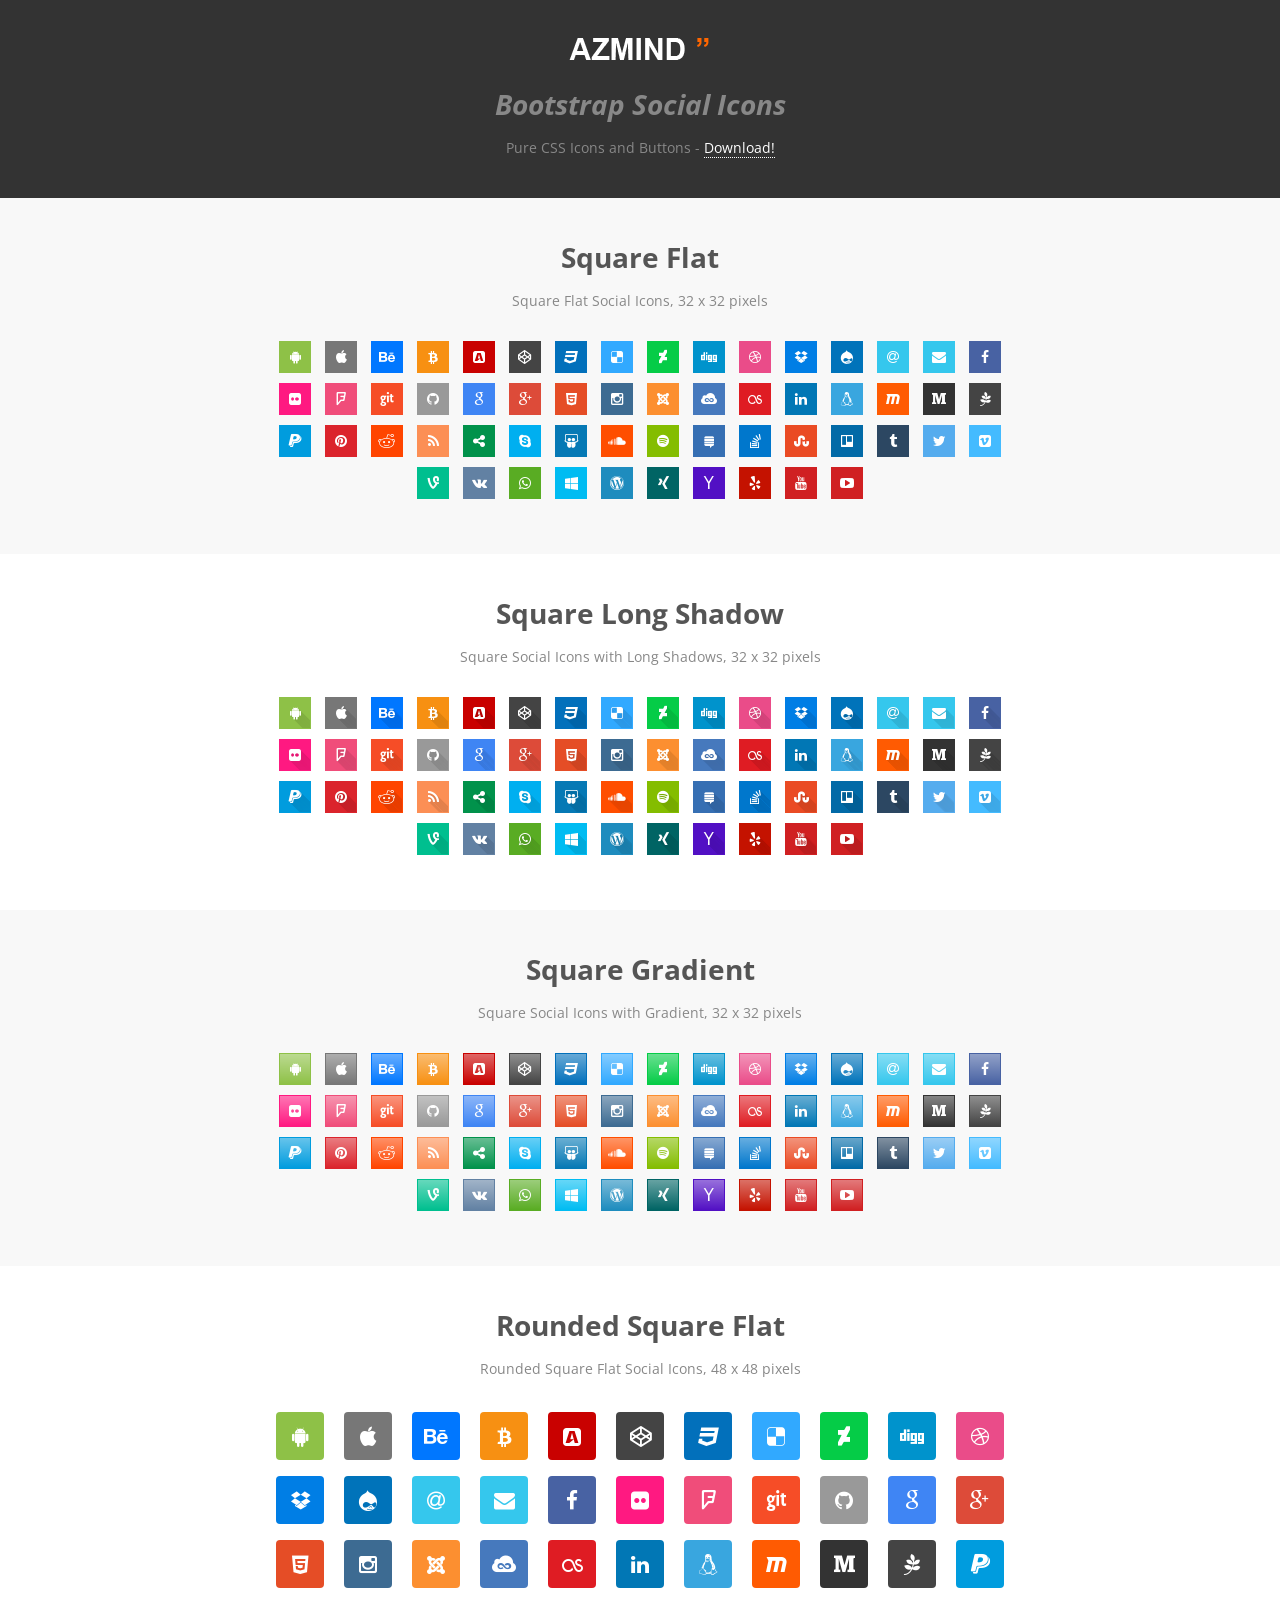
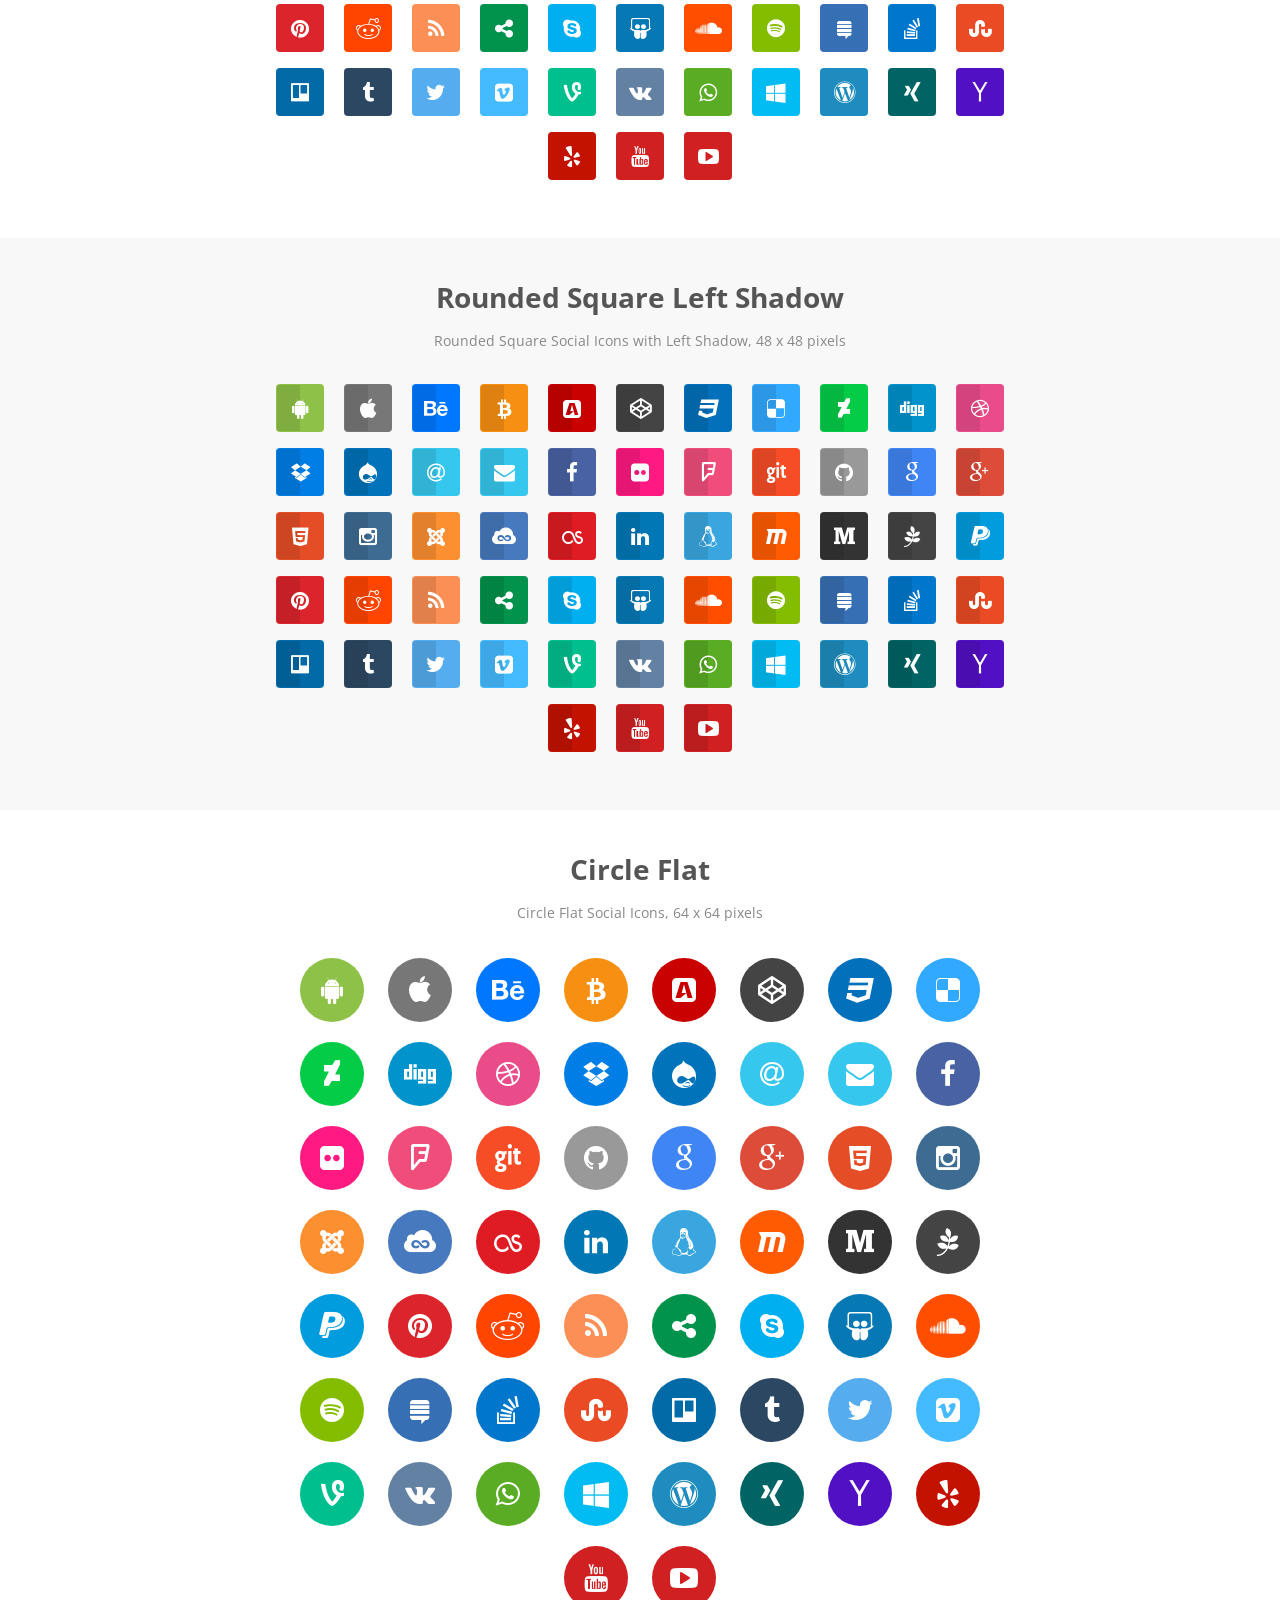
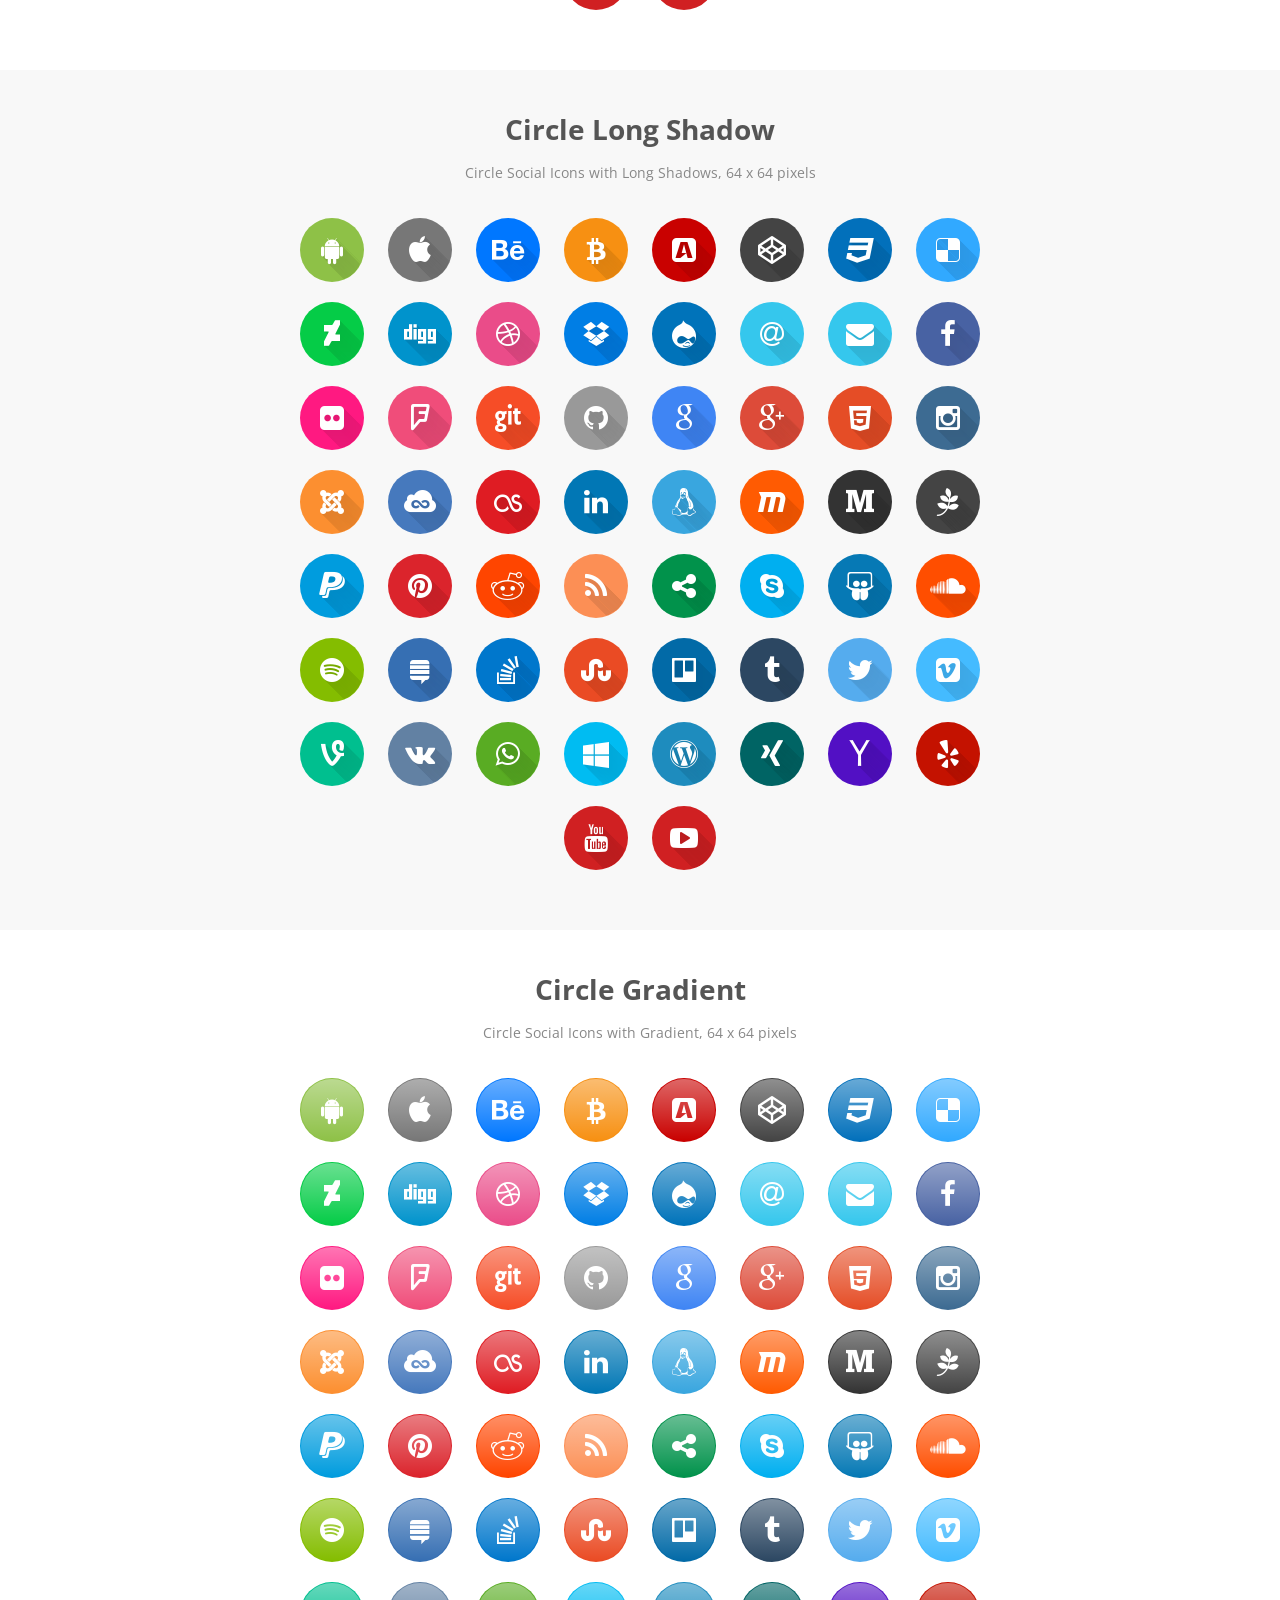
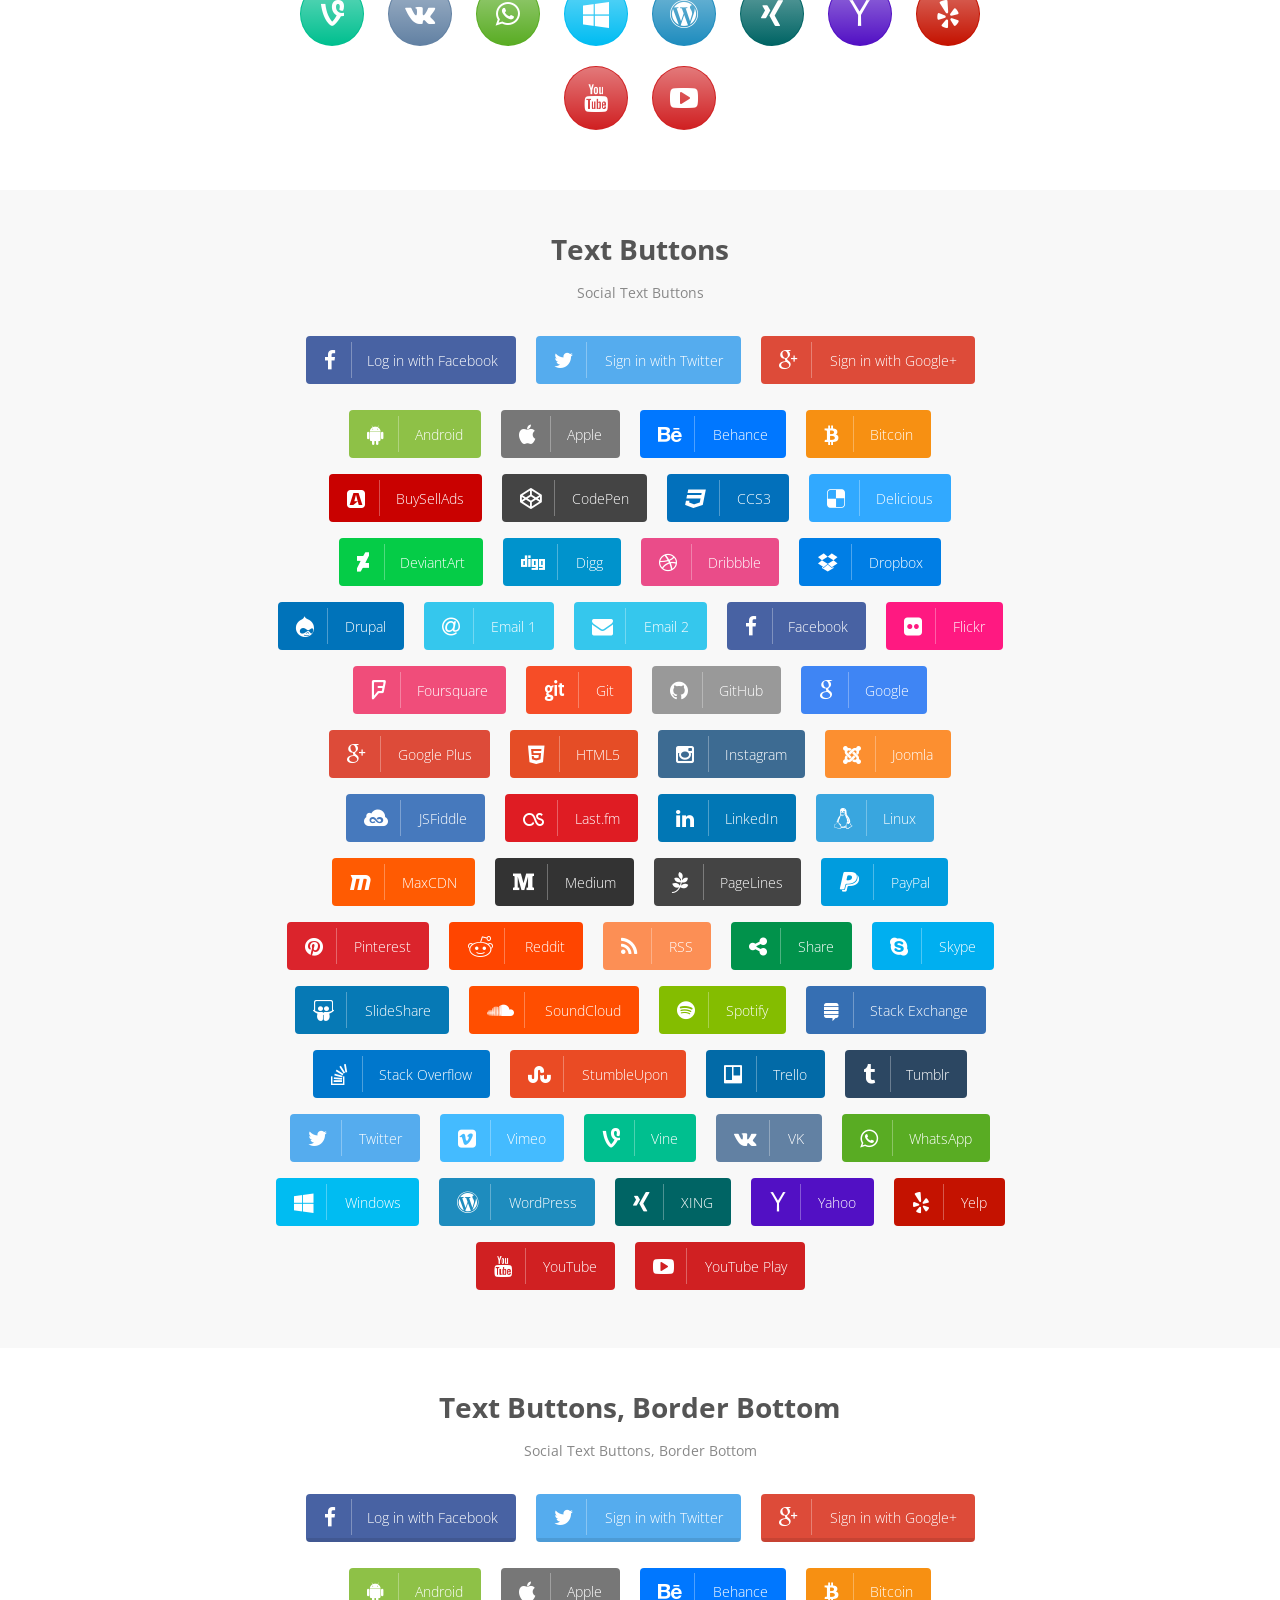
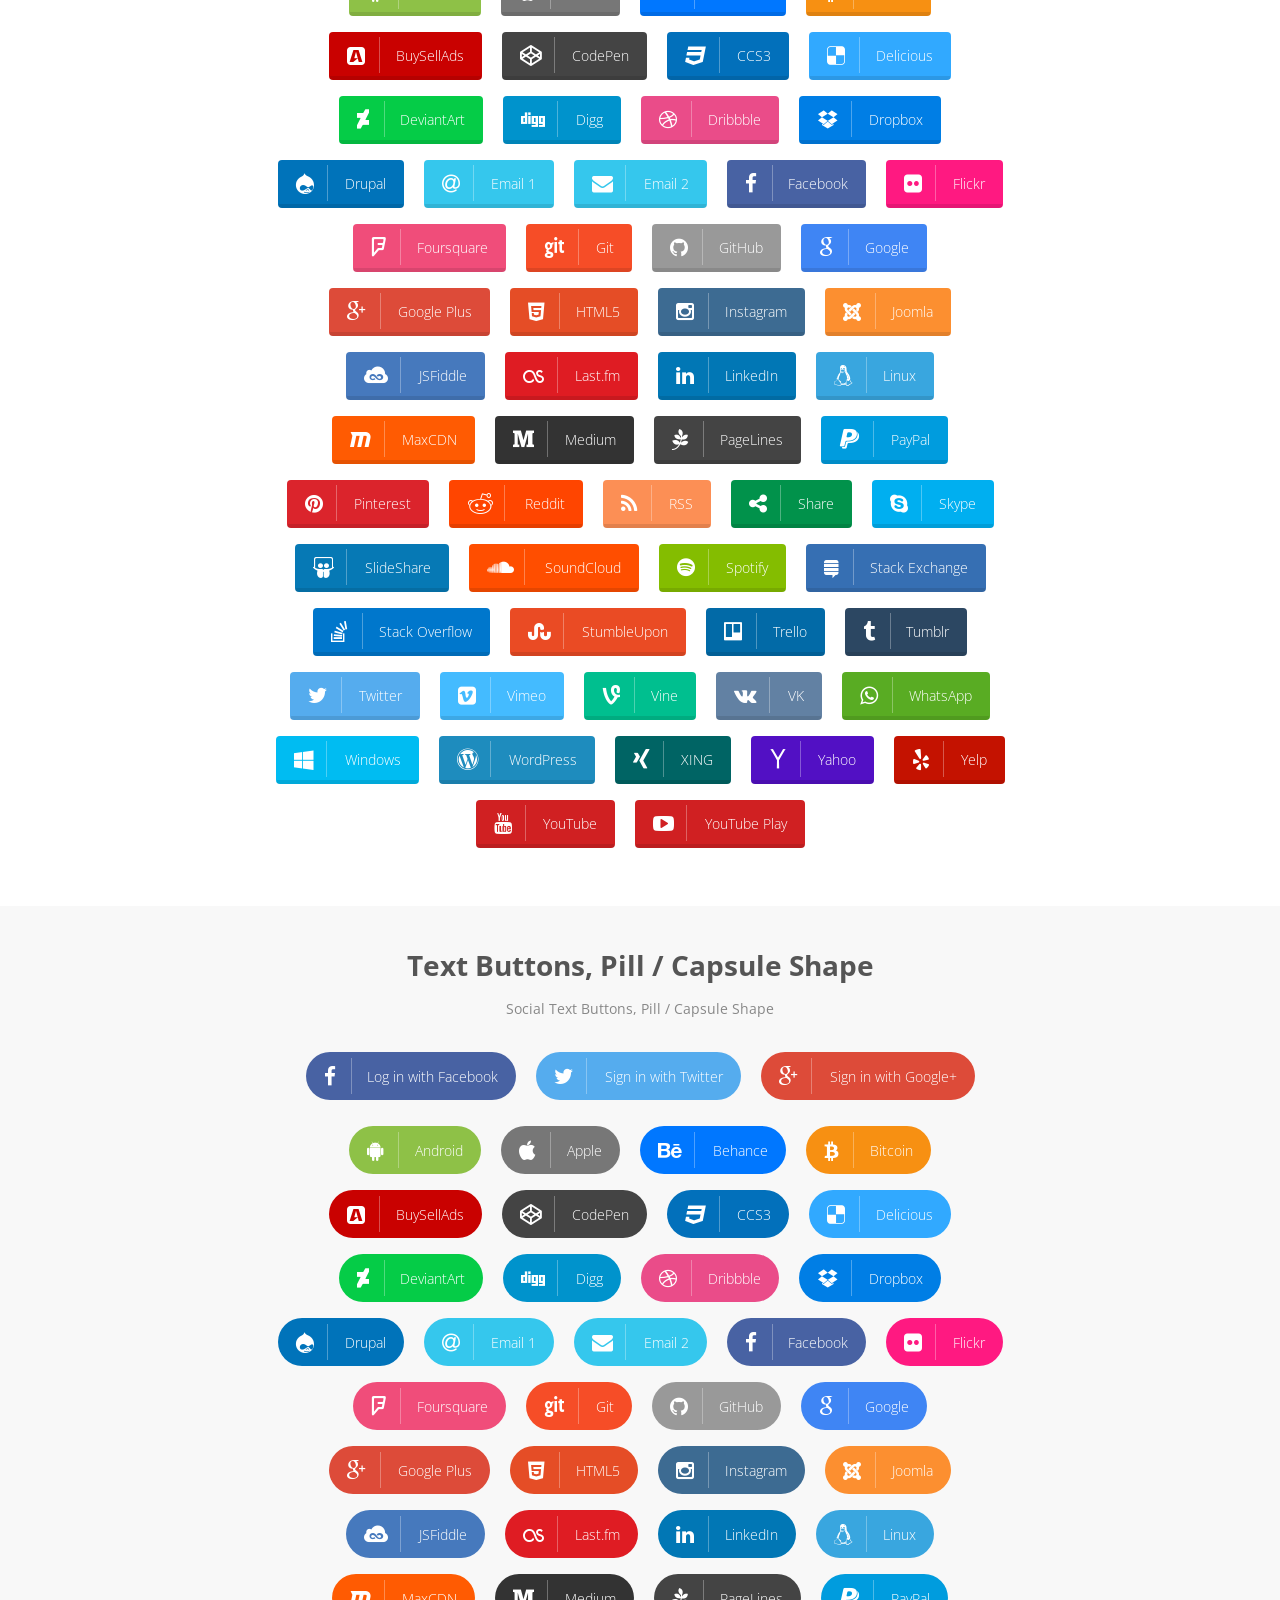
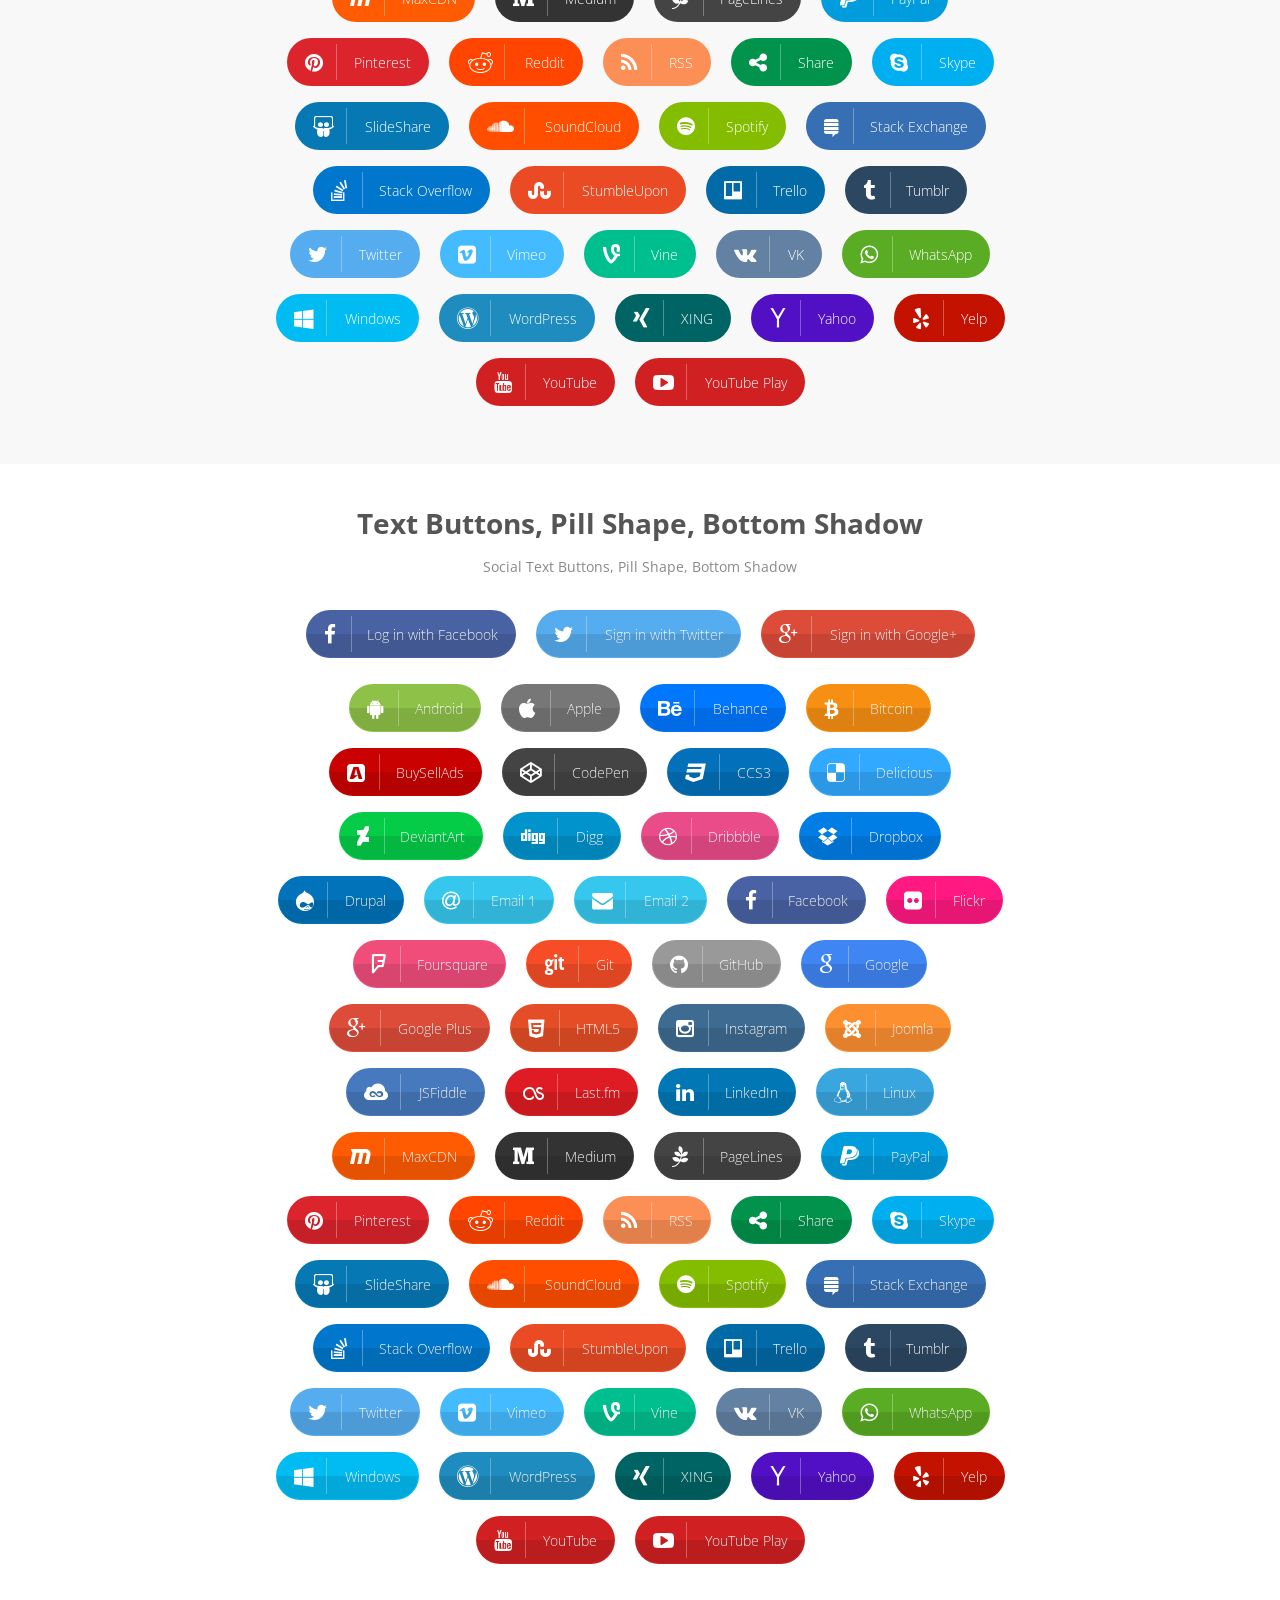
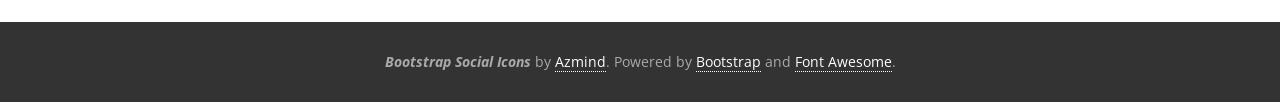
<file: gaming/application/bootstrap-social-icons/index.html>
<!DOCTYPE html>
<html lang="en">

    <head>

        <meta charset="utf-8">
        <meta http-equiv="X-UA-Compatible" content="IE=edge">
        <meta name="viewport" content="width=device-width, initial-scale=1">
        <title>Bootstrap Social Icons - Pure CSS Icons and Buttons</title>

        <!-- CSS -->
        <link rel="stylesheet" href="http://fonts.googleapis.com/css?family=Open+Sans:400italic,700italic,400,700">
        <link rel="stylesheet" href="assets/bootstrap/css/bootstrap.min.css">
        <link rel="stylesheet" href="assets/font-awesome/css/font-awesome.min.css">
        <link rel="stylesheet" href="assets/css/style.css">

        <!-- HTML5 Shim and Respond.js IE8 support of HTML5 elements and media queries -->
        <!-- WARNING: Respond.js doesn't work if you view the page via file:// -->
        <!--[if lt IE 9]>
            <script src="https://oss.maxcdn.com/libs/html5shiv/3.7.0/html5shiv.js"></script>
            <script src="https://oss.maxcdn.com/libs/respond.js/1.4.2/respond.min.js"></script>
        <![endif]-->

        <!-- Favicon -->
        <link rel="shortcut icon" href="assets/ico/favicon.png">

    </head>

    <body>
    	
    	<!-- Header -->
        <header>
	        <div class="container">
	            <div class="row">
                    <div class="col-sm-12">
                    	<div class="logo">
                    		<a href="http://azmind.com"></a>
                    	</div>
                    	<h1>Bootstrap Social Icons</h1>
                    	<p>
                    		Pure CSS Icons and Buttons - 
                    		<a href="http://azmind.com/2015/02/05/bootstrap-social-icons/">Download!</a>
                    	</p>
                    </div>
	            </div>
	        </div>
        </header>
			
        <!-- Square Flat -->
        <div class="icons-container container-gray">
            <div class="container">
            	<div class="row">
            		<div class="col-sm-12 icons-text">
            			<h2>Square Flat</h2>
            			<p>Square Flat Social Icons, 32 x 32 pixels</p>
            		</div>
            	</div>
                <div class="row">
                	<div class="col-sm-8 col-sm-offset-2">
                		<a href="#" class="btn azm-social azm-size-32 azm-android"><i class="fa fa-android"></i></a>
                		<a href="#" class="btn azm-social azm-size-32 azm-apple"><i class="fa fa-apple"></i></a>
                		<a href="#" class="btn azm-social azm-size-32 azm-behance"><i class="fa fa-behance"></i></a>
                		<a href="#" class="btn azm-social azm-size-32 azm-bitcoin"><i class="fa fa-bitcoin"></i></a>
                		<a href="#" class="btn azm-social azm-size-32 azm-buysellads"><i class="fa fa-buysellads"></i></a>
                		<a href="#" class="btn azm-social azm-size-32 azm-codepen"><i class="fa fa-codepen"></i></a>
                		<a href="#" class="btn azm-social azm-size-32 azm-css3"><i class="fa fa-css3"></i></a>
                		<a href="#" class="btn azm-social azm-size-32 azm-delicious"><i class="fa fa-delicious"></i></a>
                		<a href="#" class="btn azm-social azm-size-32 azm-deviantart"><i class="fa fa-deviantart"></i></a>
                		<a href="#" class="btn azm-social azm-size-32 azm-digg"><i class="fa fa-digg"></i></a>
                		<a href="#" class="btn azm-social azm-size-32 azm-dribbble"><i class="fa fa-dribbble"></i></a>
                		<a href="#" class="btn azm-social azm-size-32 azm-dropbox"><i class="fa fa-dropbox"></i></a>
                		<a href="#" class="btn azm-social azm-size-32 azm-drupal"><i class="fa fa-drupal"></i></a>
                		<a href="#" class="btn azm-social azm-size-32 azm-email-1"><i class="fa fa-at"></i></a>
                		<a href="#" class="btn azm-social azm-size-32 azm-email-2"><i class="fa fa-envelope"></i></a>
                		<a href="#" class="btn azm-social azm-size-32 azm-facebook"><i class="fa fa-facebook"></i></a>
                		<a href="#" class="btn azm-social azm-size-32 azm-flickr"><i class="fa fa-flickr"></i></a>
                		<a href="#" class="btn azm-social azm-size-32 azm-foursquare"><i class="fa fa-foursquare"></i></a>
                		<a href="#" class="btn azm-social azm-size-32 azm-git"><i class="fa fa-git"></i></a>
                		<a href="#" class="btn azm-social azm-size-32 azm-github"><i class="fa fa-github"></i></a>
                		<a href="#" class="btn azm-social azm-size-32 azm-google"><i class="fa fa-google"></i></a>
                		<a href="#" class="btn azm-social azm-size-32 azm-google-plus"><i class="fa fa-google-plus"></i></a>
                		<a href="#" class="btn azm-social azm-size-32 azm-html5"><i class="fa fa-html5"></i></a>
                		<a href="#" class="btn azm-social azm-size-32 azm-instagram"><i class="fa fa-instagram"></i></a>
                		<a href="#" class="btn azm-social azm-size-32 azm-joomla"><i class="fa fa-joomla"></i></a>
                		<a href="#" class="btn azm-social azm-size-32 azm-jsfiddle"><i class="fa fa-jsfiddle"></i></a>
                		<a href="#" class="btn azm-social azm-size-32 azm-lastfm"><i class="fa fa-lastfm"></i></a>
                		<a href="#" class="btn azm-social azm-size-32 azm-linkedin"><i class="fa fa-linkedin"></i></a>
                		<a href="#" class="btn azm-social azm-size-32 azm-linux"><i class="fa fa-linux"></i></a>
                		<a href="#" class="btn azm-social azm-size-32 azm-maxcdn"><i class="fa fa-maxcdn"></i></a>
                		<a href="#" class="btn azm-social azm-size-32 azm-medium"><i class="fa fa-medium"></i></a>
                		<a href="#" class="btn azm-social azm-size-32 azm-pagelines"><i class="fa fa-pagelines"></i></a>
                		<a href="#" class="btn azm-social azm-size-32 azm-paypal"><i class="fa fa-paypal"></i></a>
                		<a href="#" class="btn azm-social azm-size-32 azm-pinterest"><i class="fa fa-pinterest"></i></a>
                		<a href="#" class="btn azm-social azm-size-32 azm-reddit"><i class="fa fa-reddit"></i></a>
                		<a href="#" class="btn azm-social azm-size-32 azm-rss"><i class="fa fa-rss"></i></a>
                		<a href="#" class="btn azm-social azm-size-32 azm-share"><i class="fa fa-share-alt"></i></a>
                		<a href="#" class="btn azm-social azm-size-32 azm-skype"><i class="fa fa-skype"></i></a>
                		<a href="#" class="btn azm-social azm-size-32 azm-slideshare"><i class="fa fa-slideshare"></i></a>
                		<a href="#" class="btn azm-social azm-size-32 azm-soundcloud"><i class="fa fa-soundcloud"></i></a>
                		<a href="#" class="btn azm-social azm-size-32 azm-spotify"><i class="fa fa-spotify"></i></a>
                		<a href="#" class="btn azm-social azm-size-32 azm-stack-exchange"><i class="fa fa-stack-exchange"></i></a>
                		<a href="#" class="btn azm-social azm-size-32 azm-stack-overflow"><i class="fa fa-stack-overflow"></i></a>
                		<a href="#" class="btn azm-social azm-size-32 azm-stumbleupon"><i class="fa fa-stumbleupon"></i></a>
                		<a href="#" class="btn azm-social azm-size-32 azm-trello"><i class="fa fa-trello"></i></a>
                		<a href="#" class="btn azm-social azm-size-32 azm-tumblr"><i class="fa fa-tumblr"></i></a>
                		<a href="#" class="btn azm-social azm-size-32 azm-twitter"><i class="fa fa-twitter"></i></a>
                		<a href="#" class="btn azm-social azm-size-32 azm-vimeo"><i class="fa fa-vimeo-square"></i></a>
                		<a href="#" class="btn azm-social azm-size-32 azm-vine"><i class="fa fa-vine"></i></a>
                		<a href="#" class="btn azm-social azm-size-32 azm-vk"><i class="fa fa-vk"></i></a>
                		<a href="#" class="btn azm-social azm-size-32 azm-whatsapp"><i class="fa fa-whatsapp"></i></a>
                		<a href="#" class="btn azm-social azm-size-32 azm-windows"><i class="fa fa-windows"></i></a>
                		<a href="#" class="btn azm-social azm-size-32 azm-wordpress"><i class="fa fa-wordpress"></i></a>
                		<a href="#" class="btn azm-social azm-size-32 azm-xing"><i class="fa fa-xing"></i></a>
                		<a href="#" class="btn azm-social azm-size-32 azm-yahoo"><i class="fa fa-yahoo"></i></a>
                		<a href="#" class="btn azm-social azm-size-32 azm-yelp"><i class="fa fa-yelp"></i></a>
                		<a href="#" class="btn azm-social azm-size-32 azm-youtube"><i class="fa fa-youtube"></i></a>
                		<a href="#" class="btn azm-social azm-size-32 azm-youtube-play"><i class="fa fa-youtube-play"></i></a>
                    </div>
                </div>
            </div>
        </div>
        
        <!-- Square Long Shadow -->
        <div class="icons-container">
            <div class="container">
            	<div class="row">
            		<div class="col-sm-12 icons-text">
            			<h2>Square Long Shadow</h2>
            			<p>Square Social Icons with Long Shadows, 32 x 32 pixels</p>
            		</div>
            	</div>
                <div class="row">
                	<div class="col-sm-8 col-sm-offset-2">
                		<a href="#" class="btn azm-social azm-size-32 azm-long-shadow azm-android"><i class="fa fa-android"></i></a>
                		<a href="#" class="btn azm-social azm-size-32 azm-long-shadow azm-apple"><i class="fa fa-apple"></i></a>
                		<a href="#" class="btn azm-social azm-size-32 azm-long-shadow azm-behance"><i class="fa fa-behance"></i></a>
                		<a href="#" class="btn azm-social azm-size-32 azm-long-shadow azm-bitcoin"><i class="fa fa-bitcoin"></i></a>
                		<a href="#" class="btn azm-social azm-size-32 azm-long-shadow azm-buysellads"><i class="fa fa-buysellads"></i></a>
                		<a href="#" class="btn azm-social azm-size-32 azm-long-shadow azm-codepen"><i class="fa fa-codepen"></i></a>
                		<a href="#" class="btn azm-social azm-size-32 azm-long-shadow azm-css3"><i class="fa fa-css3"></i></a>
                		<a href="#" class="btn azm-social azm-size-32 azm-long-shadow azm-delicious"><i class="fa fa-delicious"></i></a>
                		<a href="#" class="btn azm-social azm-size-32 azm-long-shadow azm-deviantart"><i class="fa fa-deviantart"></i></a>
                		<a href="#" class="btn azm-social azm-size-32 azm-long-shadow azm-digg"><i class="fa fa-digg"></i></a>
                		<a href="#" class="btn azm-social azm-size-32 azm-long-shadow azm-dribbble"><i class="fa fa-dribbble"></i></a>
                		<a href="#" class="btn azm-social azm-size-32 azm-long-shadow azm-dropbox"><i class="fa fa-dropbox"></i></a>
                		<a href="#" class="btn azm-social azm-size-32 azm-long-shadow azm-drupal"><i class="fa fa-drupal"></i></a>
                		<a href="#" class="btn azm-social azm-size-32 azm-long-shadow azm-email-1"><i class="fa fa-at"></i></a>
                		<a href="#" class="btn azm-social azm-size-32 azm-long-shadow azm-email-2"><i class="fa fa-envelope"></i></a>
                		<a href="#" class="btn azm-social azm-size-32 azm-long-shadow azm-facebook"><i class="fa fa-facebook"></i></a>
                		<a href="#" class="btn azm-social azm-size-32 azm-long-shadow azm-flickr"><i class="fa fa-flickr"></i></a>
                		<a href="#" class="btn azm-social azm-size-32 azm-long-shadow azm-foursquare"><i class="fa fa-foursquare"></i></a>
                		<a href="#" class="btn azm-social azm-size-32 azm-long-shadow azm-git"><i class="fa fa-git"></i></a>
                		<a href="#" class="btn azm-social azm-size-32 azm-long-shadow azm-github"><i class="fa fa-github"></i></a>
                		<a href="#" class="btn azm-social azm-size-32 azm-long-shadow azm-google"><i class="fa fa-google"></i></a>
                		<a href="#" class="btn azm-social azm-size-32 azm-long-shadow azm-google-plus"><i class="fa fa-google-plus"></i></a>
                		<a href="#" class="btn azm-social azm-size-32 azm-long-shadow azm-html5"><i class="fa fa-html5"></i></a>
                		<a href="#" class="btn azm-social azm-size-32 azm-long-shadow azm-instagram"><i class="fa fa-instagram"></i></a>
                		<a href="#" class="btn azm-social azm-size-32 azm-long-shadow azm-joomla"><i class="fa fa-joomla"></i></a>
                		<a href="#" class="btn azm-social azm-size-32 azm-long-shadow azm-jsfiddle"><i class="fa fa-jsfiddle"></i></a>
                		<a href="#" class="btn azm-social azm-size-32 azm-long-shadow azm-lastfm"><i class="fa fa-lastfm"></i></a>
                		<a href="#" class="btn azm-social azm-size-32 azm-long-shadow azm-linkedin"><i class="fa fa-linkedin"></i></a>
                		<a href="#" class="btn azm-social azm-size-32 azm-long-shadow azm-linux"><i class="fa fa-linux"></i></a>
                		<a href="#" class="btn azm-social azm-size-32 azm-long-shadow azm-maxcdn"><i class="fa fa-maxcdn"></i></a>
                		<a href="#" class="btn azm-social azm-size-32 azm-long-shadow azm-medium"><i class="fa fa-medium"></i></a>
                		<a href="#" class="btn azm-social azm-size-32 azm-long-shadow azm-pagelines"><i class="fa fa-pagelines"></i></a>
                		<a href="#" class="btn azm-social azm-size-32 azm-long-shadow azm-paypal"><i class="fa fa-paypal"></i></a>
                		<a href="#" class="btn azm-social azm-size-32 azm-long-shadow azm-pinterest"><i class="fa fa-pinterest"></i></a>
                		<a href="#" class="btn azm-social azm-size-32 azm-long-shadow azm-reddit"><i class="fa fa-reddit"></i></a>
                		<a href="#" class="btn azm-social azm-size-32 azm-long-shadow azm-rss"><i class="fa fa-rss"></i></a>
                		<a href="#" class="btn azm-social azm-size-32 azm-long-shadow azm-share"><i class="fa fa-share-alt"></i></a>
                		<a href="#" class="btn azm-social azm-size-32 azm-long-shadow azm-skype"><i class="fa fa-skype"></i></a>
                		<a href="#" class="btn azm-social azm-size-32 azm-long-shadow azm-slideshare"><i class="fa fa-slideshare"></i></a>
                		<a href="#" class="btn azm-social azm-size-32 azm-long-shadow azm-soundcloud"><i class="fa fa-soundcloud"></i></a>
                		<a href="#" class="btn azm-social azm-size-32 azm-long-shadow azm-spotify"><i class="fa fa-spotify"></i></a>
                		<a href="#" class="btn azm-social azm-size-32 azm-long-shadow azm-stack-exchange"><i class="fa fa-stack-exchange"></i></a>
                		<a href="#" class="btn azm-social azm-size-32 azm-long-shadow azm-stack-overflow"><i class="fa fa-stack-overflow"></i></a>
                		<a href="#" class="btn azm-social azm-size-32 azm-long-shadow azm-stumbleupon"><i class="fa fa-stumbleupon"></i></a>
                		<a href="#" class="btn azm-social azm-size-32 azm-long-shadow azm-trello"><i class="fa fa-trello"></i></a>
                		<a href="#" class="btn azm-social azm-size-32 azm-long-shadow azm-tumblr"><i class="fa fa-tumblr"></i></a>
                		<a href="#" class="btn azm-social azm-size-32 azm-long-shadow azm-twitter"><i class="fa fa-twitter"></i></a>
                		<a href="#" class="btn azm-social azm-size-32 azm-long-shadow azm-vimeo"><i class="fa fa-vimeo-square"></i></a>
                		<a href="#" class="btn azm-social azm-size-32 azm-long-shadow azm-vine"><i class="fa fa-vine"></i></a>
                		<a href="#" class="btn azm-social azm-size-32 azm-long-shadow azm-vk"><i class="fa fa-vk"></i></a>
                		<a href="#" class="btn azm-social azm-size-32 azm-long-shadow azm-whatsapp"><i class="fa fa-whatsapp"></i></a>
                		<a href="#" class="btn azm-social azm-size-32 azm-long-shadow azm-windows"><i class="fa fa-windows"></i></a>
                		<a href="#" class="btn azm-social azm-size-32 azm-long-shadow azm-wordpress"><i class="fa fa-wordpress"></i></a>
                		<a href="#" class="btn azm-social azm-size-32 azm-long-shadow azm-xing"><i class="fa fa-xing"></i></a>
                		<a href="#" class="btn azm-social azm-size-32 azm-long-shadow azm-yahoo"><i class="fa fa-yahoo"></i></a>
                		<a href="#" class="btn azm-social azm-size-32 azm-long-shadow azm-yelp"><i class="fa fa-yelp"></i></a>
                		<a href="#" class="btn azm-social azm-size-32 azm-long-shadow azm-youtube"><i class="fa fa-youtube"></i></a>
                		<a href="#" class="btn azm-social azm-size-32 azm-long-shadow azm-youtube-play"><i class="fa fa-youtube-play"></i></a>
                    </div>
                </div>
            </div>
        </div>
        
        <!-- Square Gradient -->
        <div class="icons-container container-gray">
            <div class="container">
            	<div class="row">
            		<div class="col-sm-12 icons-text">
            			<h2>Square Gradient</h2>
            			<p>Square Social Icons with Gradient, 32 x 32 pixels</p>
            		</div>
            	</div>
                <div class="row">
                	<div class="col-sm-8 col-sm-offset-2">
                		<a href="#" class="btn azm-social azm-size-32 azm-gradient azm-android"><i class="fa fa-android"></i></a>
                		<a href="#" class="btn azm-social azm-size-32 azm-gradient azm-apple"><i class="fa fa-apple"></i></a>
                		<a href="#" class="btn azm-social azm-size-32 azm-gradient azm-behance"><i class="fa fa-behance"></i></a>
                		<a href="#" class="btn azm-social azm-size-32 azm-gradient azm-bitcoin"><i class="fa fa-bitcoin"></i></a>
                		<a href="#" class="btn azm-social azm-size-32 azm-gradient azm-buysellads"><i class="fa fa-buysellads"></i></a>
                		<a href="#" class="btn azm-social azm-size-32 azm-gradient azm-codepen"><i class="fa fa-codepen"></i></a>
                		<a href="#" class="btn azm-social azm-size-32 azm-gradient azm-css3"><i class="fa fa-css3"></i></a>
                		<a href="#" class="btn azm-social azm-size-32 azm-gradient azm-delicious"><i class="fa fa-delicious"></i></a>
                		<a href="#" class="btn azm-social azm-size-32 azm-gradient azm-deviantart"><i class="fa fa-deviantart"></i></a>
                		<a href="#" class="btn azm-social azm-size-32 azm-gradient azm-digg"><i class="fa fa-digg"></i></a>
                		<a href="#" class="btn azm-social azm-size-32 azm-gradient azm-dribbble"><i class="fa fa-dribbble"></i></a>
                		<a href="#" class="btn azm-social azm-size-32 azm-gradient azm-dropbox"><i class="fa fa-dropbox"></i></a>
                		<a href="#" class="btn azm-social azm-size-32 azm-gradient azm-drupal"><i class="fa fa-drupal"></i></a>
                		<a href="#" class="btn azm-social azm-size-32 azm-gradient azm-email-1"><i class="fa fa-at"></i></a>
                		<a href="#" class="btn azm-social azm-size-32 azm-gradient azm-email-2"><i class="fa fa-envelope"></i></a>
                		<a href="#" class="btn azm-social azm-size-32 azm-gradient azm-facebook"><i class="fa fa-facebook"></i></a>
                		<a href="#" class="btn azm-social azm-size-32 azm-gradient azm-flickr"><i class="fa fa-flickr"></i></a>
                		<a href="#" class="btn azm-social azm-size-32 azm-gradient azm-foursquare"><i class="fa fa-foursquare"></i></a>
                		<a href="#" class="btn azm-social azm-size-32 azm-gradient azm-git"><i class="fa fa-git"></i></a>
                		<a href="#" class="btn azm-social azm-size-32 azm-gradient azm-github"><i class="fa fa-github"></i></a>
                		<a href="#" class="btn azm-social azm-size-32 azm-gradient azm-google"><i class="fa fa-google"></i></a>
                		<a href="#" class="btn azm-social azm-size-32 azm-gradient azm-google-plus"><i class="fa fa-google-plus"></i></a>
                		<a href="#" class="btn azm-social azm-size-32 azm-gradient azm-html5"><i class="fa fa-html5"></i></a>
                		<a href="#" class="btn azm-social azm-size-32 azm-gradient azm-instagram"><i class="fa fa-instagram"></i></a>
                		<a href="#" class="btn azm-social azm-size-32 azm-gradient azm-joomla"><i class="fa fa-joomla"></i></a>
                		<a href="#" class="btn azm-social azm-size-32 azm-gradient azm-jsfiddle"><i class="fa fa-jsfiddle"></i></a>
                		<a href="#" class="btn azm-social azm-size-32 azm-gradient azm-lastfm"><i class="fa fa-lastfm"></i></a>
                		<a href="#" class="btn azm-social azm-size-32 azm-gradient azm-linkedin"><i class="fa fa-linkedin"></i></a>
                		<a href="#" class="btn azm-social azm-size-32 azm-gradient azm-linux"><i class="fa fa-linux"></i></a>
                		<a href="#" class="btn azm-social azm-size-32 azm-gradient azm-maxcdn"><i class="fa fa-maxcdn"></i></a>
                		<a href="#" class="btn azm-social azm-size-32 azm-gradient azm-medium"><i class="fa fa-medium"></i></a>
                		<a href="#" class="btn azm-social azm-size-32 azm-gradient azm-pagelines"><i class="fa fa-pagelines"></i></a>
                		<a href="#" class="btn azm-social azm-size-32 azm-gradient azm-paypal"><i class="fa fa-paypal"></i></a>
                		<a href="#" class="btn azm-social azm-size-32 azm-gradient azm-pinterest"><i class="fa fa-pinterest"></i></a>
                		<a href="#" class="btn azm-social azm-size-32 azm-gradient azm-reddit"><i class="fa fa-reddit"></i></a>
                		<a href="#" class="btn azm-social azm-size-32 azm-gradient azm-rss"><i class="fa fa-rss"></i></a>
                		<a href="#" class="btn azm-social azm-size-32 azm-gradient azm-share"><i class="fa fa-share-alt"></i></a>
                		<a href="#" class="btn azm-social azm-size-32 azm-gradient azm-skype"><i class="fa fa-skype"></i></a>
                		<a href="#" class="btn azm-social azm-size-32 azm-gradient azm-slideshare"><i class="fa fa-slideshare"></i></a>
                		<a href="#" class="btn azm-social azm-size-32 azm-gradient azm-soundcloud"><i class="fa fa-soundcloud"></i></a>
                		<a href="#" class="btn azm-social azm-size-32 azm-gradient azm-spotify"><i class="fa fa-spotify"></i></a>
                		<a href="#" class="btn azm-social azm-size-32 azm-gradient azm-stack-exchange"><i class="fa fa-stack-exchange"></i></a>
                		<a href="#" class="btn azm-social azm-size-32 azm-gradient azm-stack-overflow"><i class="fa fa-stack-overflow"></i></a>
                		<a href="#" class="btn azm-social azm-size-32 azm-gradient azm-stumbleupon"><i class="fa fa-stumbleupon"></i></a>
                		<a href="#" class="btn azm-social azm-size-32 azm-gradient azm-trello"><i class="fa fa-trello"></i></a>
                		<a href="#" class="btn azm-social azm-size-32 azm-gradient azm-tumblr"><i class="fa fa-tumblr"></i></a>
                		<a href="#" class="btn azm-social azm-size-32 azm-gradient azm-twitter"><i class="fa fa-twitter"></i></a>
                		<a href="#" class="btn azm-social azm-size-32 azm-gradient azm-vimeo"><i class="fa fa-vimeo-square"></i></a>
                		<a href="#" class="btn azm-social azm-size-32 azm-gradient azm-vine"><i class="fa fa-vine"></i></a>
                		<a href="#" class="btn azm-social azm-size-32 azm-gradient azm-vk"><i class="fa fa-vk"></i></a>
                		<a href="#" class="btn azm-social azm-size-32 azm-gradient azm-whatsapp"><i class="fa fa-whatsapp"></i></a>
                		<a href="#" class="btn azm-social azm-size-32 azm-gradient azm-windows"><i class="fa fa-windows"></i></a>
                		<a href="#" class="btn azm-social azm-size-32 azm-gradient azm-wordpress"><i class="fa fa-wordpress"></i></a>
                		<a href="#" class="btn azm-social azm-size-32 azm-gradient azm-xing"><i class="fa fa-xing"></i></a>
                		<a href="#" class="btn azm-social azm-size-32 azm-gradient azm-yahoo"><i class="fa fa-yahoo"></i></a>
                		<a href="#" class="btn azm-social azm-size-32 azm-gradient azm-yelp"><i class="fa fa-yelp"></i></a>
                		<a href="#" class="btn azm-social azm-size-32 azm-gradient azm-youtube"><i class="fa fa-youtube"></i></a>
                		<a href="#" class="btn azm-social azm-size-32 azm-gradient azm-youtube-play"><i class="fa fa-youtube-play"></i></a>
                    </div>
                </div>
            </div>
        </div>
        
        <!-- Rounded Square Flat -->
        <div class="icons-container">
            <div class="container">
            	<div class="row">
            		<div class="col-sm-12 icons-text">
            			<h2>Rounded Square Flat</h2>
            			<p>Rounded Square Flat Social Icons, 48 x 48 pixels</p>
            		</div>
            	</div>
                <div class="row">
                	<div class="col-sm-8 col-sm-offset-2">
                		<a href="#" class="btn azm-social azm-size-48 azm-r-square azm-android"><i class="fa fa-android"></i></a>
                		<a href="#" class="btn azm-social azm-size-48 azm-r-square azm-apple"><i class="fa fa-apple"></i></a>
                		<a href="#" class="btn azm-social azm-size-48 azm-r-square azm-behance"><i class="fa fa-behance"></i></a>
                		<a href="#" class="btn azm-social azm-size-48 azm-r-square azm-bitcoin"><i class="fa fa-bitcoin"></i></a>
                		<a href="#" class="btn azm-social azm-size-48 azm-r-square azm-buysellads"><i class="fa fa-buysellads"></i></a>
                		<a href="#" class="btn azm-social azm-size-48 azm-r-square azm-codepen"><i class="fa fa-codepen"></i></a>
                		<a href="#" class="btn azm-social azm-size-48 azm-r-square azm-css3"><i class="fa fa-css3"></i></a>
                		<a href="#" class="btn azm-social azm-size-48 azm-r-square azm-delicious"><i class="fa fa-delicious"></i></a>
                		<a href="#" class="btn azm-social azm-size-48 azm-r-square azm-deviantart"><i class="fa fa-deviantart"></i></a>
                		<a href="#" class="btn azm-social azm-size-48 azm-r-square azm-digg"><i class="fa fa-digg"></i></a>
                		<a href="#" class="btn azm-social azm-size-48 azm-r-square azm-dribbble"><i class="fa fa-dribbble"></i></a>
                		<a href="#" class="btn azm-social azm-size-48 azm-r-square azm-dropbox"><i class="fa fa-dropbox"></i></a>
                		<a href="#" class="btn azm-social azm-size-48 azm-r-square azm-drupal"><i class="fa fa-drupal"></i></a>
                		<a href="#" class="btn azm-social azm-size-48 azm-r-square azm-email-1"><i class="fa fa-at"></i></a>
                		<a href="#" class="btn azm-social azm-size-48 azm-r-square azm-email-2"><i class="fa fa-envelope"></i></a>
                		<a href="#" class="btn azm-social azm-size-48 azm-r-square azm-facebook"><i class="fa fa-facebook"></i></a>
                		<a href="#" class="btn azm-social azm-size-48 azm-r-square azm-flickr"><i class="fa fa-flickr"></i></a>
                		<a href="#" class="btn azm-social azm-size-48 azm-r-square azm-foursquare"><i class="fa fa-foursquare"></i></a>
                		<a href="#" class="btn azm-social azm-size-48 azm-r-square azm-git"><i class="fa fa-git"></i></a>
                		<a href="#" class="btn azm-social azm-size-48 azm-r-square azm-github"><i class="fa fa-github"></i></a>
                		<a href="#" class="btn azm-social azm-size-48 azm-r-square azm-google"><i class="fa fa-google"></i></a>
                		<a href="#" class="btn azm-social azm-size-48 azm-r-square azm-google-plus"><i class="fa fa-google-plus"></i></a>
                		<a href="#" class="btn azm-social azm-size-48 azm-r-square azm-html5"><i class="fa fa-html5"></i></a>
                		<a href="#" class="btn azm-social azm-size-48 azm-r-square azm-instagram"><i class="fa fa-instagram"></i></a>
                		<a href="#" class="btn azm-social azm-size-48 azm-r-square azm-joomla"><i class="fa fa-joomla"></i></a>
                		<a href="#" class="btn azm-social azm-size-48 azm-r-square azm-jsfiddle"><i class="fa fa-jsfiddle"></i></a>
                		<a href="#" class="btn azm-social azm-size-48 azm-r-square azm-lastfm"><i class="fa fa-lastfm"></i></a>
                		<a href="#" class="btn azm-social azm-size-48 azm-r-square azm-linkedin"><i class="fa fa-linkedin"></i></a>
                		<a href="#" class="btn azm-social azm-size-48 azm-r-square azm-linux"><i class="fa fa-linux"></i></a>
                		<a href="#" class="btn azm-social azm-size-48 azm-r-square azm-maxcdn"><i class="fa fa-maxcdn"></i></a>
                		<a href="#" class="btn azm-social azm-size-48 azm-r-square azm-medium"><i class="fa fa-medium"></i></a>
                		<a href="#" class="btn azm-social azm-size-48 azm-r-square azm-pagelines"><i class="fa fa-pagelines"></i></a>
                		<a href="#" class="btn azm-social azm-size-48 azm-r-square azm-paypal"><i class="fa fa-paypal"></i></a>
                		<a href="#" class="btn azm-social azm-size-48 azm-r-square azm-pinterest"><i class="fa fa-pinterest"></i></a>
                		<a href="#" class="btn azm-social azm-size-48 azm-r-square azm-reddit"><i class="fa fa-reddit"></i></a>
                		<a href="#" class="btn azm-social azm-size-48 azm-r-square azm-rss"><i class="fa fa-rss"></i></a>
                		<a href="#" class="btn azm-social azm-size-48 azm-r-square azm-share"><i class="fa fa-share-alt"></i></a>
                		<a href="#" class="btn azm-social azm-size-48 azm-r-square azm-skype"><i class="fa fa-skype"></i></a>
                		<a href="#" class="btn azm-social azm-size-48 azm-r-square azm-slideshare"><i class="fa fa-slideshare"></i></a>
                		<a href="#" class="btn azm-social azm-size-48 azm-r-square azm-soundcloud"><i class="fa fa-soundcloud"></i></a>
                		<a href="#" class="btn azm-social azm-size-48 azm-r-square azm-spotify"><i class="fa fa-spotify"></i></a>
                		<a href="#" class="btn azm-social azm-size-48 azm-r-square azm-stack-exchange"><i class="fa fa-stack-exchange"></i></a>
                		<a href="#" class="btn azm-social azm-size-48 azm-r-square azm-stack-overflow"><i class="fa fa-stack-overflow"></i></a>
                		<a href="#" class="btn azm-social azm-size-48 azm-r-square azm-stumbleupon"><i class="fa fa-stumbleupon"></i></a>
                		<a href="#" class="btn azm-social azm-size-48 azm-r-square azm-trello"><i class="fa fa-trello"></i></a>
                		<a href="#" class="btn azm-social azm-size-48 azm-r-square azm-tumblr"><i class="fa fa-tumblr"></i></a>
                		<a href="#" class="btn azm-social azm-size-48 azm-r-square azm-twitter"><i class="fa fa-twitter"></i></a>
                		<a href="#" class="btn azm-social azm-size-48 azm-r-square azm-vimeo"><i class="fa fa-vimeo-square"></i></a>
                		<a href="#" class="btn azm-social azm-size-48 azm-r-square azm-vine"><i class="fa fa-vine"></i></a>
                		<a href="#" class="btn azm-social azm-size-48 azm-r-square azm-vk"><i class="fa fa-vk"></i></a>
                		<a href="#" class="btn azm-social azm-size-48 azm-r-square azm-whatsapp"><i class="fa fa-whatsapp"></i></a>
                		<a href="#" class="btn azm-social azm-size-48 azm-r-square azm-windows"><i class="fa fa-windows"></i></a>
                		<a href="#" class="btn azm-social azm-size-48 azm-r-square azm-wordpress"><i class="fa fa-wordpress"></i></a>
                		<a href="#" class="btn azm-social azm-size-48 azm-r-square azm-xing"><i class="fa fa-xing"></i></a>
                		<a href="#" class="btn azm-social azm-size-48 azm-r-square azm-yahoo"><i class="fa fa-yahoo"></i></a>
                		<a href="#" class="btn azm-social azm-size-48 azm-r-square azm-yelp"><i class="fa fa-yelp"></i></a>
                		<a href="#" class="btn azm-social azm-size-48 azm-r-square azm-youtube"><i class="fa fa-youtube"></i></a>
                		<a href="#" class="btn azm-social azm-size-48 azm-r-square azm-youtube-play"><i class="fa fa-youtube-play"></i></a>
                    </div>
                </div>
            </div>
        </div>
        
        <!-- Rounded Square Left Shadow -->
        <div class="icons-container container-gray">
            <div class="container">
            	<div class="row">
            		<div class="col-sm-12 icons-text">
            			<h2>Rounded Square Left Shadow</h2>
            			<p>Rounded Square Social Icons with Left Shadow, 48 x 48 pixels</p>
            		</div>
            	</div>
                <div class="row">
                	<div class="col-sm-8 col-sm-offset-2">
                		<a href="#" class="btn azm-social azm-size-48 azm-r-square azm-shadow-left azm-android"><i class="fa fa-android"></i></a>
                		<a href="#" class="btn azm-social azm-size-48 azm-r-square azm-shadow-left azm-apple"><i class="fa fa-apple"></i></a>
                		<a href="#" class="btn azm-social azm-size-48 azm-r-square azm-shadow-left azm-behance"><i class="fa fa-behance"></i></a>
                		<a href="#" class="btn azm-social azm-size-48 azm-r-square azm-shadow-left azm-bitcoin"><i class="fa fa-bitcoin"></i></a>
                		<a href="#" class="btn azm-social azm-size-48 azm-r-square azm-shadow-left azm-buysellads"><i class="fa fa-buysellads"></i></a>
                		<a href="#" class="btn azm-social azm-size-48 azm-r-square azm-shadow-left azm-codepen"><i class="fa fa-codepen"></i></a>
                		<a href="#" class="btn azm-social azm-size-48 azm-r-square azm-shadow-left azm-css3"><i class="fa fa-css3"></i></a>
                		<a href="#" class="btn azm-social azm-size-48 azm-r-square azm-shadow-left azm-delicious"><i class="fa fa-delicious"></i></a>
                		<a href="#" class="btn azm-social azm-size-48 azm-r-square azm-shadow-left azm-deviantart"><i class="fa fa-deviantart"></i></a>
                		<a href="#" class="btn azm-social azm-size-48 azm-r-square azm-shadow-left azm-digg"><i class="fa fa-digg"></i></a>
                		<a href="#" class="btn azm-social azm-size-48 azm-r-square azm-shadow-left azm-dribbble"><i class="fa fa-dribbble"></i></a>
                		<a href="#" class="btn azm-social azm-size-48 azm-r-square azm-shadow-left azm-dropbox"><i class="fa fa-dropbox"></i></a>
                		<a href="#" class="btn azm-social azm-size-48 azm-r-square azm-shadow-left azm-drupal"><i class="fa fa-drupal"></i></a>
                		<a href="#" class="btn azm-social azm-size-48 azm-r-square azm-shadow-left azm-email-1"><i class="fa fa-at"></i></a>
                		<a href="#" class="btn azm-social azm-size-48 azm-r-square azm-shadow-left azm-email-2"><i class="fa fa-envelope"></i></a>
                		<a href="#" class="btn azm-social azm-size-48 azm-r-square azm-shadow-left azm-facebook"><i class="fa fa-facebook"></i></a>
                		<a href="#" class="btn azm-social azm-size-48 azm-r-square azm-shadow-left azm-flickr"><i class="fa fa-flickr"></i></a>
                		<a href="#" class="btn azm-social azm-size-48 azm-r-square azm-shadow-left azm-foursquare"><i class="fa fa-foursquare"></i></a>
                		<a href="#" class="btn azm-social azm-size-48 azm-r-square azm-shadow-left azm-git"><i class="fa fa-git"></i></a>
                		<a href="#" class="btn azm-social azm-size-48 azm-r-square azm-shadow-left azm-github"><i class="fa fa-github"></i></a>
                		<a href="#" class="btn azm-social azm-size-48 azm-r-square azm-shadow-left azm-google"><i class="fa fa-google"></i></a>
                		<a href="#" class="btn azm-social azm-size-48 azm-r-square azm-shadow-left azm-google-plus"><i class="fa fa-google-plus"></i></a>
                		<a href="#" class="btn azm-social azm-size-48 azm-r-square azm-shadow-left azm-html5"><i class="fa fa-html5"></i></a>
                		<a href="#" class="btn azm-social azm-size-48 azm-r-square azm-shadow-left azm-instagram"><i class="fa fa-instagram"></i></a>
                		<a href="#" class="btn azm-social azm-size-48 azm-r-square azm-shadow-left azm-joomla"><i class="fa fa-joomla"></i></a>
                		<a href="#" class="btn azm-social azm-size-48 azm-r-square azm-shadow-left azm-jsfiddle"><i class="fa fa-jsfiddle"></i></a>
                		<a href="#" class="btn azm-social azm-size-48 azm-r-square azm-shadow-left azm-lastfm"><i class="fa fa-lastfm"></i></a>
                		<a href="#" class="btn azm-social azm-size-48 azm-r-square azm-shadow-left azm-linkedin"><i class="fa fa-linkedin"></i></a>
                		<a href="#" class="btn azm-social azm-size-48 azm-r-square azm-shadow-left azm-linux"><i class="fa fa-linux"></i></a>
                		<a href="#" class="btn azm-social azm-size-48 azm-r-square azm-shadow-left azm-maxcdn"><i class="fa fa-maxcdn"></i></a>
                		<a href="#" class="btn azm-social azm-size-48 azm-r-square azm-shadow-left azm-medium"><i class="fa fa-medium"></i></a>
                		<a href="#" class="btn azm-social azm-size-48 azm-r-square azm-shadow-left azm-pagelines"><i class="fa fa-pagelines"></i></a>
                		<a href="#" class="btn azm-social azm-size-48 azm-r-square azm-shadow-left azm-paypal"><i class="fa fa-paypal"></i></a>
                		<a href="#" class="btn azm-social azm-size-48 azm-r-square azm-shadow-left azm-pinterest"><i class="fa fa-pinterest"></i></a>
                		<a href="#" class="btn azm-social azm-size-48 azm-r-square azm-shadow-left azm-reddit"><i class="fa fa-reddit"></i></a>
                		<a href="#" class="btn azm-social azm-size-48 azm-r-square azm-shadow-left azm-rss"><i class="fa fa-rss"></i></a>
                		<a href="#" class="btn azm-social azm-size-48 azm-r-square azm-shadow-left azm-share"><i class="fa fa-share-alt"></i></a>
                		<a href="#" class="btn azm-social azm-size-48 azm-r-square azm-shadow-left azm-skype"><i class="fa fa-skype"></i></a>
                		<a href="#" class="btn azm-social azm-size-48 azm-r-square azm-shadow-left azm-slideshare"><i class="fa fa-slideshare"></i></a>
                		<a href="#" class="btn azm-social azm-size-48 azm-r-square azm-shadow-left azm-soundcloud"><i class="fa fa-soundcloud"></i></a>
                		<a href="#" class="btn azm-social azm-size-48 azm-r-square azm-shadow-left azm-spotify"><i class="fa fa-spotify"></i></a>
                		<a href="#" class="btn azm-social azm-size-48 azm-r-square azm-shadow-left azm-stack-exchange"><i class="fa fa-stack-exchange"></i></a>
                		<a href="#" class="btn azm-social azm-size-48 azm-r-square azm-shadow-left azm-stack-overflow"><i class="fa fa-stack-overflow"></i></a>
                		<a href="#" class="btn azm-social azm-size-48 azm-r-square azm-shadow-left azm-stumbleupon"><i class="fa fa-stumbleupon"></i></a>
                		<a href="#" class="btn azm-social azm-size-48 azm-r-square azm-shadow-left azm-trello"><i class="fa fa-trello"></i></a>
                		<a href="#" class="btn azm-social azm-size-48 azm-r-square azm-shadow-left azm-tumblr"><i class="fa fa-tumblr"></i></a>
                		<a href="#" class="btn azm-social azm-size-48 azm-r-square azm-shadow-left azm-twitter"><i class="fa fa-twitter"></i></a>
                		<a href="#" class="btn azm-social azm-size-48 azm-r-square azm-shadow-left azm-vimeo"><i class="fa fa-vimeo-square"></i></a>
                		<a href="#" class="btn azm-social azm-size-48 azm-r-square azm-shadow-left azm-vine"><i class="fa fa-vine"></i></a>
                		<a href="#" class="btn azm-social azm-size-48 azm-r-square azm-shadow-left azm-vk"><i class="fa fa-vk"></i></a>
                		<a href="#" class="btn azm-social azm-size-48 azm-r-square azm-shadow-left azm-whatsapp"><i class="fa fa-whatsapp"></i></a>
                		<a href="#" class="btn azm-social azm-size-48 azm-r-square azm-shadow-left azm-windows"><i class="fa fa-windows"></i></a>
                		<a href="#" class="btn azm-social azm-size-48 azm-r-square azm-shadow-left azm-wordpress"><i class="fa fa-wordpress"></i></a>
                		<a href="#" class="btn azm-social azm-size-48 azm-r-square azm-shadow-left azm-xing"><i class="fa fa-xing"></i></a>
                		<a href="#" class="btn azm-social azm-size-48 azm-r-square azm-shadow-left azm-yahoo"><i class="fa fa-yahoo"></i></a>
                		<a href="#" class="btn azm-social azm-size-48 azm-r-square azm-shadow-left azm-yelp"><i class="fa fa-yelp"></i></a>
                		<a href="#" class="btn azm-social azm-size-48 azm-r-square azm-shadow-left azm-youtube"><i class="fa fa-youtube"></i></a>
                		<a href="#" class="btn azm-social azm-size-48 azm-r-square azm-shadow-left azm-youtube-play"><i class="fa fa-youtube-play"></i></a>
                    </div>
                </div>
            </div>
        </div>
        
        <!-- Circle Flat -->
        <div class="icons-container">
            <div class="container">
            	<div class="row">
            		<div class="col-sm-12 icons-text">
            			<h2>Circle Flat</h2>
            			<p>Circle Flat Social Icons, 64 x 64 pixels</p>
            		</div>
            	</div>
                <div class="row">
                	<div class="col-sm-8 col-sm-offset-2">
                		<a href="#" class="btn azm-social azm-size-64 azm-circle azm-android"><i class="fa fa-android"></i></a>
                		<a href="#" class="btn azm-social azm-size-64 azm-circle azm-apple"><i class="fa fa-apple"></i></a>
                		<a href="#" class="btn azm-social azm-size-64 azm-circle azm-behance"><i class="fa fa-behance"></i></a>
                		<a href="#" class="btn azm-social azm-size-64 azm-circle azm-bitcoin"><i class="fa fa-bitcoin"></i></a>
                		<a href="#" class="btn azm-social azm-size-64 azm-circle azm-buysellads"><i class="fa fa-buysellads"></i></a>
                		<a href="#" class="btn azm-social azm-size-64 azm-circle azm-codepen"><i class="fa fa-codepen"></i></a>
                		<a href="#" class="btn azm-social azm-size-64 azm-circle azm-css3"><i class="fa fa-css3"></i></a>
                		<a href="#" class="btn azm-social azm-size-64 azm-circle azm-delicious"><i class="fa fa-delicious"></i></a>
                		<a href="#" class="btn azm-social azm-size-64 azm-circle azm-deviantart"><i class="fa fa-deviantart"></i></a>
                		<a href="#" class="btn azm-social azm-size-64 azm-circle azm-digg"><i class="fa fa-digg"></i></a>
                		<a href="#" class="btn azm-social azm-size-64 azm-circle azm-dribbble"><i class="fa fa-dribbble"></i></a>
                		<a href="#" class="btn azm-social azm-size-64 azm-circle azm-dropbox"><i class="fa fa-dropbox"></i></a>
                		<a href="#" class="btn azm-social azm-size-64 azm-circle azm-drupal"><i class="fa fa-drupal"></i></a>
                		<a href="#" class="btn azm-social azm-size-64 azm-circle azm-email-1"><i class="fa fa-at"></i></a>
                		<a href="#" class="btn azm-social azm-size-64 azm-circle azm-email-2"><i class="fa fa-envelope"></i></a>
                		<a href="#" class="btn azm-social azm-size-64 azm-circle azm-facebook"><i class="fa fa-facebook"></i></a>
                		<a href="#" class="btn azm-social azm-size-64 azm-circle azm-flickr"><i class="fa fa-flickr"></i></a>
                		<a href="#" class="btn azm-social azm-size-64 azm-circle azm-foursquare"><i class="fa fa-foursquare"></i></a>
                		<a href="#" class="btn azm-social azm-size-64 azm-circle azm-git"><i class="fa fa-git"></i></a>
                		<a href="#" class="btn azm-social azm-size-64 azm-circle azm-github"><i class="fa fa-github"></i></a>
                		<a href="#" class="btn azm-social azm-size-64 azm-circle azm-google"><i class="fa fa-google"></i></a>
                		<a href="#" class="btn azm-social azm-size-64 azm-circle azm-google-plus"><i class="fa fa-google-plus"></i></a>
                		<a href="#" class="btn azm-social azm-size-64 azm-circle azm-html5"><i class="fa fa-html5"></i></a>
                		<a href="#" class="btn azm-social azm-size-64 azm-circle azm-instagram"><i class="fa fa-instagram"></i></a>
                		<a href="#" class="btn azm-social azm-size-64 azm-circle azm-joomla"><i class="fa fa-joomla"></i></a>
                		<a href="#" class="btn azm-social azm-size-64 azm-circle azm-jsfiddle"><i class="fa fa-jsfiddle"></i></a>
                		<a href="#" class="btn azm-social azm-size-64 azm-circle azm-lastfm"><i class="fa fa-lastfm"></i></a>
                		<a href="#" class="btn azm-social azm-size-64 azm-circle azm-linkedin"><i class="fa fa-linkedin"></i></a>
                		<a href="#" class="btn azm-social azm-size-64 azm-circle azm-linux"><i class="fa fa-linux"></i></a>
                		<a href="#" class="btn azm-social azm-size-64 azm-circle azm-maxcdn"><i class="fa fa-maxcdn"></i></a>
                		<a href="#" class="btn azm-social azm-size-64 azm-circle azm-medium"><i class="fa fa-medium"></i></a>
                		<a href="#" class="btn azm-social azm-size-64 azm-circle azm-pagelines"><i class="fa fa-pagelines"></i></a>
                		<a href="#" class="btn azm-social azm-size-64 azm-circle azm-paypal"><i class="fa fa-paypal"></i></a>
                		<a href="#" class="btn azm-social azm-size-64 azm-circle azm-pinterest"><i class="fa fa-pinterest"></i></a>
                		<a href="#" class="btn azm-social azm-size-64 azm-circle azm-reddit"><i class="fa fa-reddit"></i></a>
                		<a href="#" class="btn azm-social azm-size-64 azm-circle azm-rss"><i class="fa fa-rss"></i></a>
                		<a href="#" class="btn azm-social azm-size-64 azm-circle azm-share"><i class="fa fa-share-alt"></i></a>
                		<a href="#" class="btn azm-social azm-size-64 azm-circle azm-skype"><i class="fa fa-skype"></i></a>
                		<a href="#" class="btn azm-social azm-size-64 azm-circle azm-slideshare"><i class="fa fa-slideshare"></i></a>
                		<a href="#" class="btn azm-social azm-size-64 azm-circle azm-soundcloud"><i class="fa fa-soundcloud"></i></a>
                		<a href="#" class="btn azm-social azm-size-64 azm-circle azm-spotify"><i class="fa fa-spotify"></i></a>
                		<a href="#" class="btn azm-social azm-size-64 azm-circle azm-stack-exchange"><i class="fa fa-stack-exchange"></i></a>
                		<a href="#" class="btn azm-social azm-size-64 azm-circle azm-stack-overflow"><i class="fa fa-stack-overflow"></i></a>
                		<a href="#" class="btn azm-social azm-size-64 azm-circle azm-stumbleupon"><i class="fa fa-stumbleupon"></i></a>
                		<a href="#" class="btn azm-social azm-size-64 azm-circle azm-trello"><i class="fa fa-trello"></i></a>
                		<a href="#" class="btn azm-social azm-size-64 azm-circle azm-tumblr"><i class="fa fa-tumblr"></i></a>
                		<a href="#" class="btn azm-social azm-size-64 azm-circle azm-twitter"><i class="fa fa-twitter"></i></a>
                		<a href="#" class="btn azm-social azm-size-64 azm-circle azm-vimeo"><i class="fa fa-vimeo-square"></i></a>
                		<a href="#" class="btn azm-social azm-size-64 azm-circle azm-vine"><i class="fa fa-vine"></i></a>
                		<a href="#" class="btn azm-social azm-size-64 azm-circle azm-vk"><i class="fa fa-vk"></i></a>
                		<a href="#" class="btn azm-social azm-size-64 azm-circle azm-whatsapp"><i class="fa fa-whatsapp"></i></a>
                		<a href="#" class="btn azm-social azm-size-64 azm-circle azm-windows"><i class="fa fa-windows"></i></a>
                		<a href="#" class="btn azm-social azm-size-64 azm-circle azm-wordpress"><i class="fa fa-wordpress"></i></a>
                		<a href="#" class="btn azm-social azm-size-64 azm-circle azm-xing"><i class="fa fa-xing"></i></a>
                		<a href="#" class="btn azm-social azm-size-64 azm-circle azm-yahoo"><i class="fa fa-yahoo"></i></a>
                		<a href="#" class="btn azm-social azm-size-64 azm-circle azm-yelp"><i class="fa fa-yelp"></i></a>
                		<a href="#" class="btn azm-social azm-size-64 azm-circle azm-youtube"><i class="fa fa-youtube"></i></a>
                		<a href="#" class="btn azm-social azm-size-64 azm-circle azm-youtube-play"><i class="fa fa-youtube-play"></i></a>
                    </div>
                </div>
            </div>
        </div>
        
        <!-- Circle Long Shadow -->
        <div class="icons-container container-gray">
            <div class="container">
            	<div class="row">
            		<div class="col-sm-12 icons-text">
            			<h2>Circle Long Shadow</h2>
            			<p>Circle Social Icons with Long Shadows, 64 x 64 pixels</p>
            		</div>
            	</div>
                <div class="row">
                	<div class="col-sm-8 col-sm-offset-2">
                		<a href="#" class="btn azm-social azm-size-64 azm-circle azm-long-shadow azm-android"><i class="fa fa-android"></i></a>
                		<a href="#" class="btn azm-social azm-size-64 azm-circle azm-long-shadow azm-apple"><i class="fa fa-apple"></i></a>
                		<a href="#" class="btn azm-social azm-size-64 azm-circle azm-long-shadow azm-behance"><i class="fa fa-behance"></i></a>
                		<a href="#" class="btn azm-social azm-size-64 azm-circle azm-long-shadow azm-bitcoin"><i class="fa fa-bitcoin"></i></a>
                		<a href="#" class="btn azm-social azm-size-64 azm-circle azm-long-shadow azm-buysellads"><i class="fa fa-buysellads"></i></a>
                		<a href="#" class="btn azm-social azm-size-64 azm-circle azm-long-shadow azm-codepen"><i class="fa fa-codepen"></i></a>
                		<a href="#" class="btn azm-social azm-size-64 azm-circle azm-long-shadow azm-css3"><i class="fa fa-css3"></i></a>
                		<a href="#" class="btn azm-social azm-size-64 azm-circle azm-long-shadow azm-delicious"><i class="fa fa-delicious"></i></a>
                		<a href="#" class="btn azm-social azm-size-64 azm-circle azm-long-shadow azm-deviantart"><i class="fa fa-deviantart"></i></a>
                		<a href="#" class="btn azm-social azm-size-64 azm-circle azm-long-shadow azm-digg"><i class="fa fa-digg"></i></a>
                		<a href="#" class="btn azm-social azm-size-64 azm-circle azm-long-shadow azm-dribbble"><i class="fa fa-dribbble"></i></a>
                		<a href="#" class="btn azm-social azm-size-64 azm-circle azm-long-shadow azm-dropbox"><i class="fa fa-dropbox"></i></a>
                		<a href="#" class="btn azm-social azm-size-64 azm-circle azm-long-shadow azm-drupal"><i class="fa fa-drupal"></i></a>
                		<a href="#" class="btn azm-social azm-size-64 azm-circle azm-long-shadow azm-email-1"><i class="fa fa-at"></i></a>
                		<a href="#" class="btn azm-social azm-size-64 azm-circle azm-long-shadow azm-email-2"><i class="fa fa-envelope"></i></a>
                		<a href="#" class="btn azm-social azm-size-64 azm-circle azm-long-shadow azm-facebook"><i class="fa fa-facebook"></i></a>
                		<a href="#" class="btn azm-social azm-size-64 azm-circle azm-long-shadow azm-flickr"><i class="fa fa-flickr"></i></a>
                		<a href="#" class="btn azm-social azm-size-64 azm-circle azm-long-shadow azm-foursquare"><i class="fa fa-foursquare"></i></a>
                		<a href="#" class="btn azm-social azm-size-64 azm-circle azm-long-shadow azm-git"><i class="fa fa-git"></i></a>
                		<a href="#" class="btn azm-social azm-size-64 azm-circle azm-long-shadow azm-github"><i class="fa fa-github"></i></a>
                		<a href="#" class="btn azm-social azm-size-64 azm-circle azm-long-shadow azm-google"><i class="fa fa-google"></i></a>
                		<a href="#" class="btn azm-social azm-size-64 azm-circle azm-long-shadow azm-google-plus"><i class="fa fa-google-plus"></i></a>
                		<a href="#" class="btn azm-social azm-size-64 azm-circle azm-long-shadow azm-html5"><i class="fa fa-html5"></i></a>
                		<a href="#" class="btn azm-social azm-size-64 azm-circle azm-long-shadow azm-instagram"><i class="fa fa-instagram"></i></a>
                		<a href="#" class="btn azm-social azm-size-64 azm-circle azm-long-shadow azm-joomla"><i class="fa fa-joomla"></i></a>
                		<a href="#" class="btn azm-social azm-size-64 azm-circle azm-long-shadow azm-jsfiddle"><i class="fa fa-jsfiddle"></i></a>
                		<a href="#" class="btn azm-social azm-size-64 azm-circle azm-long-shadow azm-lastfm"><i class="fa fa-lastfm"></i></a>
                		<a href="#" class="btn azm-social azm-size-64 azm-circle azm-long-shadow azm-linkedin"><i class="fa fa-linkedin"></i></a>
                		<a href="#" class="btn azm-social azm-size-64 azm-circle azm-long-shadow azm-linux"><i class="fa fa-linux"></i></a>
                		<a href="#" class="btn azm-social azm-size-64 azm-circle azm-long-shadow azm-maxcdn"><i class="fa fa-maxcdn"></i></a>
                		<a href="#" class="btn azm-social azm-size-64 azm-circle azm-long-shadow azm-medium"><i class="fa fa-medium"></i></a>
                		<a href="#" class="btn azm-social azm-size-64 azm-circle azm-long-shadow azm-pagelines"><i class="fa fa-pagelines"></i></a>
                		<a href="#" class="btn azm-social azm-size-64 azm-circle azm-long-shadow azm-paypal"><i class="fa fa-paypal"></i></a>
                		<a href="#" class="btn azm-social azm-size-64 azm-circle azm-long-shadow azm-pinterest"><i class="fa fa-pinterest"></i></a>
                		<a href="#" class="btn azm-social azm-size-64 azm-circle azm-long-shadow azm-reddit"><i class="fa fa-reddit"></i></a>
                		<a href="#" class="btn azm-social azm-size-64 azm-circle azm-long-shadow azm-rss"><i class="fa fa-rss"></i></a>
                		<a href="#" class="btn azm-social azm-size-64 azm-circle azm-long-shadow azm-share"><i class="fa fa-share-alt"></i></a>
                		<a href="#" class="btn azm-social azm-size-64 azm-circle azm-long-shadow azm-skype"><i class="fa fa-skype"></i></a>
                		<a href="#" class="btn azm-social azm-size-64 azm-circle azm-long-shadow azm-slideshare"><i class="fa fa-slideshare"></i></a>
                		<a href="#" class="btn azm-social azm-size-64 azm-circle azm-long-shadow azm-soundcloud"><i class="fa fa-soundcloud"></i></a>
                		<a href="#" class="btn azm-social azm-size-64 azm-circle azm-long-shadow azm-spotify"><i class="fa fa-spotify"></i></a>
                		<a href="#" class="btn azm-social azm-size-64 azm-circle azm-long-shadow azm-stack-exchange"><i class="fa fa-stack-exchange"></i></a>
                		<a href="#" class="btn azm-social azm-size-64 azm-circle azm-long-shadow azm-stack-overflow"><i class="fa fa-stack-overflow"></i></a>
                		<a href="#" class="btn azm-social azm-size-64 azm-circle azm-long-shadow azm-stumbleupon"><i class="fa fa-stumbleupon"></i></a>
                		<a href="#" class="btn azm-social azm-size-64 azm-circle azm-long-shadow azm-trello"><i class="fa fa-trello"></i></a>
                		<a href="#" class="btn azm-social azm-size-64 azm-circle azm-long-shadow azm-tumblr"><i class="fa fa-tumblr"></i></a>
                		<a href="#" class="btn azm-social azm-size-64 azm-circle azm-long-shadow azm-twitter"><i class="fa fa-twitter"></i></a>
                		<a href="#" class="btn azm-social azm-size-64 azm-circle azm-long-shadow azm-vimeo"><i class="fa fa-vimeo-square"></i></a>
                		<a href="#" class="btn azm-social azm-size-64 azm-circle azm-long-shadow azm-vine"><i class="fa fa-vine"></i></a>
                		<a href="#" class="btn azm-social azm-size-64 azm-circle azm-long-shadow azm-vk"><i class="fa fa-vk"></i></a>
                		<a href="#" class="btn azm-social azm-size-64 azm-circle azm-long-shadow azm-whatsapp"><i class="fa fa-whatsapp"></i></a>
                		<a href="#" class="btn azm-social azm-size-64 azm-circle azm-long-shadow azm-windows"><i class="fa fa-windows"></i></a>
                		<a href="#" class="btn azm-social azm-size-64 azm-circle azm-long-shadow azm-wordpress"><i class="fa fa-wordpress"></i></a>
                		<a href="#" class="btn azm-social azm-size-64 azm-circle azm-long-shadow azm-xing"><i class="fa fa-xing"></i></a>
                		<a href="#" class="btn azm-social azm-size-64 azm-circle azm-long-shadow azm-yahoo"><i class="fa fa-yahoo"></i></a>
                		<a href="#" class="btn azm-social azm-size-64 azm-circle azm-long-shadow azm-yelp"><i class="fa fa-yelp"></i></a>
                		<a href="#" class="btn azm-social azm-size-64 azm-circle azm-long-shadow azm-youtube"><i class="fa fa-youtube"></i></a>
                		<a href="#" class="btn azm-social azm-size-64 azm-circle azm-long-shadow azm-youtube-play"><i class="fa fa-youtube-play"></i></a>
                    </div>
                </div>
            </div>
        </div>
        
        <!-- Circle Gradient -->
        <div class="icons-container">
            <div class="container">
            	<div class="row">
            		<div class="col-sm-12 icons-text">
            			<h2>Circle Gradient</h2>
            			<p>Circle Social Icons with Gradient, 64 x 64 pixels</p>
            		</div>
            	</div>
                <div class="row">
                	<div class="col-sm-8 col-sm-offset-2">
                		<a href="#" class="btn azm-social azm-size-64 azm-circle azm-gradient azm-android"><i class="fa fa-android"></i></a>
                		<a href="#" class="btn azm-social azm-size-64 azm-circle azm-gradient azm-apple"><i class="fa fa-apple"></i></a>
                		<a href="#" class="btn azm-social azm-size-64 azm-circle azm-gradient azm-behance"><i class="fa fa-behance"></i></a>
                		<a href="#" class="btn azm-social azm-size-64 azm-circle azm-gradient azm-bitcoin"><i class="fa fa-bitcoin"></i></a>
                		<a href="#" class="btn azm-social azm-size-64 azm-circle azm-gradient azm-buysellads"><i class="fa fa-buysellads"></i></a>
                		<a href="#" class="btn azm-social azm-size-64 azm-circle azm-gradient azm-codepen"><i class="fa fa-codepen"></i></a>
                		<a href="#" class="btn azm-social azm-size-64 azm-circle azm-gradient azm-css3"><i class="fa fa-css3"></i></a>
                		<a href="#" class="btn azm-social azm-size-64 azm-circle azm-gradient azm-delicious"><i class="fa fa-delicious"></i></a>
                		<a href="#" class="btn azm-social azm-size-64 azm-circle azm-gradient azm-deviantart"><i class="fa fa-deviantart"></i></a>
                		<a href="#" class="btn azm-social azm-size-64 azm-circle azm-gradient azm-digg"><i class="fa fa-digg"></i></a>
                		<a href="#" class="btn azm-social azm-size-64 azm-circle azm-gradient azm-dribbble"><i class="fa fa-dribbble"></i></a>
                		<a href="#" class="btn azm-social azm-size-64 azm-circle azm-gradient azm-dropbox"><i class="fa fa-dropbox"></i></a>
                		<a href="#" class="btn azm-social azm-size-64 azm-circle azm-gradient azm-drupal"><i class="fa fa-drupal"></i></a>
                		<a href="#" class="btn azm-social azm-size-64 azm-circle azm-gradient azm-email-1"><i class="fa fa-at"></i></a>
                		<a href="#" class="btn azm-social azm-size-64 azm-circle azm-gradient azm-email-2"><i class="fa fa-envelope"></i></a>
                		<a href="#" class="btn azm-social azm-size-64 azm-circle azm-gradient azm-facebook"><i class="fa fa-facebook"></i></a>
                		<a href="#" class="btn azm-social azm-size-64 azm-circle azm-gradient azm-flickr"><i class="fa fa-flickr"></i></a>
                		<a href="#" class="btn azm-social azm-size-64 azm-circle azm-gradient azm-foursquare"><i class="fa fa-foursquare"></i></a>
                		<a href="#" class="btn azm-social azm-size-64 azm-circle azm-gradient azm-git"><i class="fa fa-git"></i></a>
                		<a href="#" class="btn azm-social azm-size-64 azm-circle azm-gradient azm-github"><i class="fa fa-github"></i></a>
                		<a href="#" class="btn azm-social azm-size-64 azm-circle azm-gradient azm-google"><i class="fa fa-google"></i></a>
                		<a href="#" class="btn azm-social azm-size-64 azm-circle azm-gradient azm-google-plus"><i class="fa fa-google-plus"></i></a>
                		<a href="#" class="btn azm-social azm-size-64 azm-circle azm-gradient azm-html5"><i class="fa fa-html5"></i></a>
                		<a href="#" class="btn azm-social azm-size-64 azm-circle azm-gradient azm-instagram"><i class="fa fa-instagram"></i></a>
                		<a href="#" class="btn azm-social azm-size-64 azm-circle azm-gradient azm-joomla"><i class="fa fa-joomla"></i></a>
                		<a href="#" class="btn azm-social azm-size-64 azm-circle azm-gradient azm-jsfiddle"><i class="fa fa-jsfiddle"></i></a>
                		<a href="#" class="btn azm-social azm-size-64 azm-circle azm-gradient azm-lastfm"><i class="fa fa-lastfm"></i></a>
                		<a href="#" class="btn azm-social azm-size-64 azm-circle azm-gradient azm-linkedin"><i class="fa fa-linkedin"></i></a>
                		<a href="#" class="btn azm-social azm-size-64 azm-circle azm-gradient azm-linux"><i class="fa fa-linux"></i></a>
                		<a href="#" class="btn azm-social azm-size-64 azm-circle azm-gradient azm-maxcdn"><i class="fa fa-maxcdn"></i></a>
                		<a href="#" class="btn azm-social azm-size-64 azm-circle azm-gradient azm-medium"><i class="fa fa-medium"></i></a>
                		<a href="#" class="btn azm-social azm-size-64 azm-circle azm-gradient azm-pagelines"><i class="fa fa-pagelines"></i></a>
                		<a href="#" class="btn azm-social azm-size-64 azm-circle azm-gradient azm-paypal"><i class="fa fa-paypal"></i></a>
                		<a href="#" class="btn azm-social azm-size-64 azm-circle azm-gradient azm-pinterest"><i class="fa fa-pinterest"></i></a>
                		<a href="#" class="btn azm-social azm-size-64 azm-circle azm-gradient azm-reddit"><i class="fa fa-reddit"></i></a>
                		<a href="#" class="btn azm-social azm-size-64 azm-circle azm-gradient azm-rss"><i class="fa fa-rss"></i></a>
                		<a href="#" class="btn azm-social azm-size-64 azm-circle azm-gradient azm-share"><i class="fa fa-share-alt"></i></a>
                		<a href="#" class="btn azm-social azm-size-64 azm-circle azm-gradient azm-skype"><i class="fa fa-skype"></i></a>
                		<a href="#" class="btn azm-social azm-size-64 azm-circle azm-gradient azm-slideshare"><i class="fa fa-slideshare"></i></a>
                		<a href="#" class="btn azm-social azm-size-64 azm-circle azm-gradient azm-soundcloud"><i class="fa fa-soundcloud"></i></a>
                		<a href="#" class="btn azm-social azm-size-64 azm-circle azm-gradient azm-spotify"><i class="fa fa-spotify"></i></a>
                		<a href="#" class="btn azm-social azm-size-64 azm-circle azm-gradient azm-stack-exchange"><i class="fa fa-stack-exchange"></i></a>
                		<a href="#" class="btn azm-social azm-size-64 azm-circle azm-gradient azm-stack-overflow"><i class="fa fa-stack-overflow"></i></a>
                		<a href="#" class="btn azm-social azm-size-64 azm-circle azm-gradient azm-stumbleupon"><i class="fa fa-stumbleupon"></i></a>
                		<a href="#" class="btn azm-social azm-size-64 azm-circle azm-gradient azm-trello"><i class="fa fa-trello"></i></a>
                		<a href="#" class="btn azm-social azm-size-64 azm-circle azm-gradient azm-tumblr"><i class="fa fa-tumblr"></i></a>
                		<a href="#" class="btn azm-social azm-size-64 azm-circle azm-gradient azm-twitter"><i class="fa fa-twitter"></i></a>
                		<a href="#" class="btn azm-social azm-size-64 azm-circle azm-gradient azm-vimeo"><i class="fa fa-vimeo-square"></i></a>
                		<a href="#" class="btn azm-social azm-size-64 azm-circle azm-gradient azm-vine"><i class="fa fa-vine"></i></a>
                		<a href="#" class="btn azm-social azm-size-64 azm-circle azm-gradient azm-vk"><i class="fa fa-vk"></i></a>
                		<a href="#" class="btn azm-social azm-size-64 azm-circle azm-gradient azm-whatsapp"><i class="fa fa-whatsapp"></i></a>
                		<a href="#" class="btn azm-social azm-size-64 azm-circle azm-gradient azm-windows"><i class="fa fa-windows"></i></a>
                		<a href="#" class="btn azm-social azm-size-64 azm-circle azm-gradient azm-wordpress"><i class="fa fa-wordpress"></i></a>
                		<a href="#" class="btn azm-social azm-size-64 azm-circle azm-gradient azm-xing"><i class="fa fa-xing"></i></a>
                		<a href="#" class="btn azm-social azm-size-64 azm-circle azm-gradient azm-yahoo"><i class="fa fa-yahoo"></i></a>
                		<a href="#" class="btn azm-social azm-size-64 azm-circle azm-gradient azm-yelp"><i class="fa fa-yelp"></i></a>
                		<a href="#" class="btn azm-social azm-size-64 azm-circle azm-gradient azm-youtube"><i class="fa fa-youtube"></i></a>
                		<a href="#" class="btn azm-social azm-size-64 azm-circle azm-gradient azm-youtube-play"><i class="fa fa-youtube-play"></i></a>
                    </div>
                </div>
            </div>
        </div>
        
        <!-- Text Buttons -->
        <div class="icons-container container-gray">
            <div class="container">
            	<div class="row">
            		<div class="col-sm-12 icons-text">
            			<h2>Text Buttons</h2>
            			<p>Social Text Buttons</p>
            		</div>
            	</div>
                <div class="row">
                	<div class="col-sm-8 col-sm-offset-2">
                		<p>
                			<a href="#" class="btn azm-social azm-btn azm-facebook"><i class="fa fa-facebook"></i> Log in with Facebook</a>
                			<a href="#" class="btn azm-social azm-btn azm-twitter"><i class="fa fa-twitter"></i> Sign in with Twitter</a>
                			<a href="#" class="btn azm-social azm-btn azm-google-plus"><i class="fa fa-google-plus"></i> Sign in with Google+</a>
                		</p>
                		<a href="#" class="btn azm-social azm-btn azm-android"><i class="fa fa-android"></i> Android</a>
                		<a href="#" class="btn azm-social azm-btn azm-apple"><i class="fa fa-apple"></i> Apple</a>
                		<a href="#" class="btn azm-social azm-btn azm-behance"><i class="fa fa-behance"></i> Behance</a>
                		<a href="#" class="btn azm-social azm-btn azm-bitcoin"><i class="fa fa-bitcoin"></i> Bitcoin</a>
                		<a href="#" class="btn azm-social azm-btn azm-buysellads"><i class="fa fa-buysellads"></i> BuySellAds</a>
                		<a href="#" class="btn azm-social azm-btn azm-codepen"><i class="fa fa-codepen"></i> CodePen</a>
                		<a href="#" class="btn azm-social azm-btn azm-css3"><i class="fa fa-css3"></i> CCS3</a>
                		<a href="#" class="btn azm-social azm-btn azm-delicious"><i class="fa fa-delicious"></i> Delicious</a>
                		<a href="#" class="btn azm-social azm-btn azm-deviantart"><i class="fa fa-deviantart"></i> DeviantArt</a>
                		<a href="#" class="btn azm-social azm-btn azm-digg"><i class="fa fa-digg"></i> Digg</a>
                		<a href="#" class="btn azm-social azm-btn azm-dribbble"><i class="fa fa-dribbble"></i> Dribbble</a>
                		<a href="#" class="btn azm-social azm-btn azm-dropbox"><i class="fa fa-dropbox"></i> Dropbox</a>
                		<a href="#" class="btn azm-social azm-btn azm-drupal"><i class="fa fa-drupal"></i> Drupal</a>
                		<a href="#" class="btn azm-social azm-btn azm-email-1"><i class="fa fa-at"></i> Email 1</a>
                		<a href="#" class="btn azm-social azm-btn azm-email-2"><i class="fa fa-envelope"></i> Email 2</a>
                		<a href="#" class="btn azm-social azm-btn azm-facebook"><i class="fa fa-facebook"></i> Facebook</a>
                		<a href="#" class="btn azm-social azm-btn azm-flickr"><i class="fa fa-flickr"></i> Flickr</a>
                		<a href="#" class="btn azm-social azm-btn azm-foursquare"><i class="fa fa-foursquare"></i> Foursquare</a>
                		<a href="#" class="btn azm-social azm-btn azm-git"><i class="fa fa-git"></i> Git</a>
                		<a href="#" class="btn azm-social azm-btn azm-github"><i class="fa fa-github"></i> GitHub</a>
                		<a href="#" class="btn azm-social azm-btn azm-google"><i class="fa fa-google"></i> Google</a>
                		<a href="#" class="btn azm-social azm-btn azm-google-plus"><i class="fa fa-google-plus"></i> Google Plus</a>
                		<a href="#" class="btn azm-social azm-btn azm-html5"><i class="fa fa-html5"></i> HTML5</a>
                		<a href="#" class="btn azm-social azm-btn azm-instagram"><i class="fa fa-instagram"></i> Instagram</a>
                		<a href="#" class="btn azm-social azm-btn azm-joomla"><i class="fa fa-joomla"></i> Joomla</a>
                		<a href="#" class="btn azm-social azm-btn azm-jsfiddle"><i class="fa fa-jsfiddle"></i> JSFiddle</a>
                		<a href="#" class="btn azm-social azm-btn azm-lastfm"><i class="fa fa-lastfm"></i> Last.fm</a>
                		<a href="#" class="btn azm-social azm-btn azm-linkedin"><i class="fa fa-linkedin"></i> LinkedIn</a>
                		<a href="#" class="btn azm-social azm-btn azm-linux"><i class="fa fa-linux"></i> Linux</a>
						<a href="#" class="btn azm-social azm-btn azm-maxcdn"><i class="fa fa-maxcdn"></i> MaxCDN</a>
						<a href="#" class="btn azm-social azm-btn azm-medium"><i class="fa fa-medium"></i> Medium</a>
						<a href="#" class="btn azm-social azm-btn azm-pagelines"><i class="fa fa-pagelines"></i> PageLines</a>
						<a href="#" class="btn azm-social azm-btn azm-paypal"><i class="fa fa-paypal"></i> PayPal</a>
						<a href="#" class="btn azm-social azm-btn azm-pinterest"><i class="fa fa-pinterest"></i> Pinterest</a>
						<a href="#" class="btn azm-social azm-btn azm-reddit"><i class="fa fa-reddit"></i> Reddit</a>
						<a href="#" class="btn azm-social azm-btn azm-rss"><i class="fa fa-rss"></i> RSS</a>
						<a href="#" class="btn azm-social azm-btn azm-share"><i class="fa fa-share-alt"></i> Share</a>
						<a href="#" class="btn azm-social azm-btn azm-skype"><i class="fa fa-skype"></i> Skype</a>
						<a href="#" class="btn azm-social azm-btn azm-slideshare"><i class="fa fa-slideshare"></i> SlideShare</a>
						<a href="#" class="btn azm-social azm-btn azm-soundcloud"><i class="fa fa-soundcloud"></i> SoundCloud</a>
						<a href="#" class="btn azm-social azm-btn azm-spotify"><i class="fa fa-spotify"></i> Spotify</a>
						<a href="#" class="btn azm-social azm-btn azm-stack-exchange"><i class="fa fa-stack-exchange"></i> Stack Exchange</a>
						<a href="#" class="btn azm-social azm-btn azm-stack-overflow"><i class="fa fa-stack-overflow"></i> Stack Overflow</a>
						<a href="#" class="btn azm-social azm-btn azm-stumbleupon"><i class="fa fa-stumbleupon"></i> StumbleUpon</a>
						<a href="#" class="btn azm-social azm-btn azm-trello"><i class="fa fa-trello"></i> Trello</a>
						<a href="#" class="btn azm-social azm-btn azm-tumblr"><i class="fa fa-tumblr"></i> Tumblr</a>
						<a href="#" class="btn azm-social azm-btn azm-twitter"><i class="fa fa-twitter"></i> Twitter</a>
						<a href="#" class="btn azm-social azm-btn azm-vimeo"><i class="fa fa-vimeo-square"></i> Vimeo</a>
						<a href="#" class="btn azm-social azm-btn azm-vine"><i class="fa fa-vine"></i> Vine</a>
						<a href="#" class="btn azm-social azm-btn azm-vk"><i class="fa fa-vk"></i> VK</a>
						<a href="#" class="btn azm-social azm-btn azm-whatsapp"><i class="fa fa-whatsapp"></i> WhatsApp</a>
						<a href="#" class="btn azm-social azm-btn azm-windows"><i class="fa fa-windows"></i> Windows</a>
						<a href="#" class="btn azm-social azm-btn azm-wordpress"><i class="fa fa-wordpress"></i> WordPress</a>
						<a href="#" class="btn azm-social azm-btn azm-xing"><i class="fa fa-xing"></i> XING</a>
						<a href="#" class="btn azm-social azm-btn azm-yahoo"><i class="fa fa-yahoo"></i> Yahoo</a>
						<a href="#" class="btn azm-social azm-btn azm-yelp"><i class="fa fa-yelp"></i> Yelp</a>
						<a href="#" class="btn azm-social azm-btn azm-youtube"><i class="fa fa-youtube"></i> YouTube</a>
						<a href="#" class="btn azm-social azm-btn azm-youtube-play"><i class="fa fa-youtube-play"></i> YouTube Play</a>
                    </div>
                </div>
            </div>
        </div>
        
        <!-- Text Buttons, Border Bottom -->
        <div class="icons-container">
            <div class="container">
            	<div class="row">
            		<div class="col-sm-12 icons-text">
            			<h2>Text Buttons, Border Bottom</h2>
            			<p>Social Text Buttons, Border Bottom</p>
            		</div>
            	</div>
                <div class="row">
                	<div class="col-sm-8 col-sm-offset-2">
                		<p>
                			<a href="#" class="btn azm-social azm-btn azm-border-bottom azm-facebook"><i class="fa fa-facebook"></i> Log in with Facebook</a>
                			<a href="#" class="btn azm-social azm-btn azm-border-bottom azm-twitter"><i class="fa fa-twitter"></i> Sign in with Twitter</a>
                			<a href="#" class="btn azm-social azm-btn azm-border-bottom azm-google-plus"><i class="fa fa-google-plus"></i> Sign in with Google+</a>
                		</p>
                		<a href="#" class="btn azm-social azm-btn azm-border-bottom azm-android"><i class="fa fa-android"></i> Android</a>
                		<a href="#" class="btn azm-social azm-btn azm-border-bottom azm-apple"><i class="fa fa-apple"></i> Apple</a>
                		<a href="#" class="btn azm-social azm-btn azm-border-bottom azm-behance"><i class="fa fa-behance"></i> Behance</a>
                		<a href="#" class="btn azm-social azm-btn azm-border-bottom azm-bitcoin"><i class="fa fa-bitcoin"></i> Bitcoin</a>
                		<a href="#" class="btn azm-social azm-btn azm-border-bottom azm-buysellads"><i class="fa fa-buysellads"></i> BuySellAds</a>
                		<a href="#" class="btn azm-social azm-btn azm-border-bottom azm-codepen"><i class="fa fa-codepen"></i> CodePen</a>
                		<a href="#" class="btn azm-social azm-btn azm-border-bottom azm-css3"><i class="fa fa-css3"></i> CCS3</a>
                		<a href="#" class="btn azm-social azm-btn azm-border-bottom azm-delicious"><i class="fa fa-delicious"></i> Delicious</a>
                		<a href="#" class="btn azm-social azm-btn azm-border-bottom azm-deviantart"><i class="fa fa-deviantart"></i> DeviantArt</a>
                		<a href="#" class="btn azm-social azm-btn azm-border-bottom azm-digg"><i class="fa fa-digg"></i> Digg</a>
                		<a href="#" class="btn azm-social azm-btn azm-border-bottom azm-dribbble"><i class="fa fa-dribbble"></i> Dribbble</a>
                		<a href="#" class="btn azm-social azm-btn azm-border-bottom azm-dropbox"><i class="fa fa-dropbox"></i> Dropbox</a>
                		<a href="#" class="btn azm-social azm-btn azm-border-bottom azm-drupal"><i class="fa fa-drupal"></i> Drupal</a>
                		<a href="#" class="btn azm-social azm-btn azm-border-bottom azm-email-1"><i class="fa fa-at"></i> Email 1</a>
                		<a href="#" class="btn azm-social azm-btn azm-border-bottom azm-email-2"><i class="fa fa-envelope"></i> Email 2</a>
                		<a href="#" class="btn azm-social azm-btn azm-border-bottom azm-facebook"><i class="fa fa-facebook"></i> Facebook</a>
                		<a href="#" class="btn azm-social azm-btn azm-border-bottom azm-flickr"><i class="fa fa-flickr"></i> Flickr</a>
                		<a href="#" class="btn azm-social azm-btn azm-border-bottom azm-foursquare"><i class="fa fa-foursquare"></i> Foursquare</a>
                		<a href="#" class="btn azm-social azm-btn azm-border-bottom azm-git"><i class="fa fa-git"></i> Git</a>
                		<a href="#" class="btn azm-social azm-btn azm-border-bottom azm-github"><i class="fa fa-github"></i> GitHub</a>
                		<a href="#" class="btn azm-social azm-btn azm-border-bottom azm-google"><i class="fa fa-google"></i> Google</a>
                		<a href="#" class="btn azm-social azm-btn azm-border-bottom azm-google-plus"><i class="fa fa-google-plus"></i> Google Plus</a>
                		<a href="#" class="btn azm-social azm-btn azm-border-bottom azm-html5"><i class="fa fa-html5"></i> HTML5</a>
                		<a href="#" class="btn azm-social azm-btn azm-border-bottom azm-instagram"><i class="fa fa-instagram"></i> Instagram</a>
                		<a href="#" class="btn azm-social azm-btn azm-border-bottom azm-joomla"><i class="fa fa-joomla"></i> Joomla</a>
                		<a href="#" class="btn azm-social azm-btn azm-border-bottom azm-jsfiddle"><i class="fa fa-jsfiddle"></i> JSFiddle</a>
                		<a href="#" class="btn azm-social azm-btn azm-border-bottom azm-lastfm"><i class="fa fa-lastfm"></i> Last.fm</a>
                		<a href="#" class="btn azm-social azm-btn azm-border-bottom azm-linkedin"><i class="fa fa-linkedin"></i> LinkedIn</a>
                		<a href="#" class="btn azm-social azm-btn azm-border-bottom azm-linux"><i class="fa fa-linux"></i> Linux</a>
						<a href="#" class="btn azm-social azm-btn azm-border-bottom azm-maxcdn"><i class="fa fa-maxcdn"></i> MaxCDN</a>
						<a href="#" class="btn azm-social azm-btn azm-border-bottom azm-medium"><i class="fa fa-medium"></i> Medium</a>
						<a href="#" class="btn azm-social azm-btn azm-border-bottom azm-pagelines"><i class="fa fa-pagelines"></i> PageLines</a>
						<a href="#" class="btn azm-social azm-btn azm-border-bottom azm-paypal"><i class="fa fa-paypal"></i> PayPal</a>
						<a href="#" class="btn azm-social azm-btn azm-border-bottom azm-pinterest"><i class="fa fa-pinterest"></i> Pinterest</a>
						<a href="#" class="btn azm-social azm-btn azm-border-bottom azm-reddit"><i class="fa fa-reddit"></i> Reddit</a>
						<a href="#" class="btn azm-social azm-btn azm-border-bottom azm-rss"><i class="fa fa-rss"></i> RSS</a>
						<a href="#" class="btn azm-social azm-btn azm-border-bottom azm-share"><i class="fa fa-share-alt"></i> Share</a>
						<a href="#" class="btn azm-social azm-btn azm-border-bottom azm-skype"><i class="fa fa-skype"></i> Skype</a>
						<a href="#" class="btn azm-social azm-btn azm-border-bottom azm-slideshare"><i class="fa fa-slideshare"></i> SlideShare</a>
						<a href="#" class="btn azm-social azm-btn azm-border-bottom azm-soundcloud"><i class="fa fa-soundcloud"></i> SoundCloud</a>
						<a href="#" class="btn azm-social azm-btn azm-border-bottom azm-spotify"><i class="fa fa-spotify"></i> Spotify</a>
						<a href="#" class="btn azm-social azm-btn azm-border-bottom azm-stack-exchange"><i class="fa fa-stack-exchange"></i> Stack Exchange</a>
						<a href="#" class="btn azm-social azm-btn azm-border-bottom azm-stack-overflow"><i class="fa fa-stack-overflow"></i> Stack Overflow</a>
						<a href="#" class="btn azm-social azm-btn azm-border-bottom azm-stumbleupon"><i class="fa fa-stumbleupon"></i> StumbleUpon</a>
						<a href="#" class="btn azm-social azm-btn azm-border-bottom azm-trello"><i class="fa fa-trello"></i> Trello</a>
						<a href="#" class="btn azm-social azm-btn azm-border-bottom azm-tumblr"><i class="fa fa-tumblr"></i> Tumblr</a>
						<a href="#" class="btn azm-social azm-btn azm-border-bottom azm-twitter"><i class="fa fa-twitter"></i> Twitter</a>
						<a href="#" class="btn azm-social azm-btn azm-border-bottom azm-vimeo"><i class="fa fa-vimeo-square"></i> Vimeo</a>
						<a href="#" class="btn azm-social azm-btn azm-border-bottom azm-vine"><i class="fa fa-vine"></i> Vine</a>
						<a href="#" class="btn azm-social azm-btn azm-border-bottom azm-vk"><i class="fa fa-vk"></i> VK</a>
						<a href="#" class="btn azm-social azm-btn azm-border-bottom azm-whatsapp"><i class="fa fa-whatsapp"></i> WhatsApp</a>
						<a href="#" class="btn azm-social azm-btn azm-border-bottom azm-windows"><i class="fa fa-windows"></i> Windows</a>
						<a href="#" class="btn azm-social azm-btn azm-border-bottom azm-wordpress"><i class="fa fa-wordpress"></i> WordPress</a>
						<a href="#" class="btn azm-social azm-btn azm-border-bottom azm-xing"><i class="fa fa-xing"></i> XING</a>
						<a href="#" class="btn azm-social azm-btn azm-border-bottom azm-yahoo"><i class="fa fa-yahoo"></i> Yahoo</a>
						<a href="#" class="btn azm-social azm-btn azm-border-bottom azm-yelp"><i class="fa fa-yelp"></i> Yelp</a>
						<a href="#" class="btn azm-social azm-btn azm-border-bottom azm-youtube"><i class="fa fa-youtube"></i> YouTube</a>
						<a href="#" class="btn azm-social azm-btn azm-border-bottom azm-youtube-play"><i class="fa fa-youtube-play"></i> YouTube Play</a>
                    </div>
                </div>
            </div>
        </div>
        
        <!-- Text Buttons, Pill / Capsule Shape -->
        <div class="icons-container container-gray">
            <div class="container">
            	<div class="row">
            		<div class="col-sm-12 icons-text">
            			<h2>Text Buttons, Pill / Capsule Shape</h2>
            			<p>Social Text Buttons, Pill / Capsule Shape</p>
            		</div>
            	</div>
                <div class="row">
                	<div class="col-sm-8 col-sm-offset-2">
                		<p>
                			<a href="#" class="btn azm-social azm-btn azm-pill azm-facebook"><i class="fa fa-facebook"></i> Log in with Facebook</a>
                			<a href="#" class="btn azm-social azm-btn azm-pill azm-twitter"><i class="fa fa-twitter"></i> Sign in with Twitter</a>
                			<a href="#" class="btn azm-social azm-btn azm-pill azm-google-plus"><i class="fa fa-google-plus"></i> Sign in with Google+</a>
                		</p>
                		<a href="#" class="btn azm-social azm-btn azm-pill azm-android"><i class="fa fa-android"></i> Android</a>
                		<a href="#" class="btn azm-social azm-btn azm-pill azm-apple"><i class="fa fa-apple"></i> Apple</a>
                		<a href="#" class="btn azm-social azm-btn azm-pill azm-behance"><i class="fa fa-behance"></i> Behance</a>
                		<a href="#" class="btn azm-social azm-btn azm-pill azm-bitcoin"><i class="fa fa-bitcoin"></i> Bitcoin</a>
                		<a href="#" class="btn azm-social azm-btn azm-pill azm-buysellads"><i class="fa fa-buysellads"></i> BuySellAds</a>
                		<a href="#" class="btn azm-social azm-btn azm-pill azm-codepen"><i class="fa fa-codepen"></i> CodePen</a>
                		<a href="#" class="btn azm-social azm-btn azm-pill azm-css3"><i class="fa fa-css3"></i> CCS3</a>
                		<a href="#" class="btn azm-social azm-btn azm-pill azm-delicious"><i class="fa fa-delicious"></i> Delicious</a>
                		<a href="#" class="btn azm-social azm-btn azm-pill azm-deviantart"><i class="fa fa-deviantart"></i> DeviantArt</a>
                		<a href="#" class="btn azm-social azm-btn azm-pill azm-digg"><i class="fa fa-digg"></i> Digg</a>
                		<a href="#" class="btn azm-social azm-btn azm-pill azm-dribbble"><i class="fa fa-dribbble"></i> Dribbble</a>
                		<a href="#" class="btn azm-social azm-btn azm-pill azm-dropbox"><i class="fa fa-dropbox"></i> Dropbox</a>
                		<a href="#" class="btn azm-social azm-btn azm-pill azm-drupal"><i class="fa fa-drupal"></i> Drupal</a>
                		<a href="#" class="btn azm-social azm-btn azm-pill azm-email-1"><i class="fa fa-at"></i> Email 1</a>
                		<a href="#" class="btn azm-social azm-btn azm-pill azm-email-2"><i class="fa fa-envelope"></i> Email 2</a>
                		<a href="#" class="btn azm-social azm-btn azm-pill azm-facebook"><i class="fa fa-facebook"></i> Facebook</a>
                		<a href="#" class="btn azm-social azm-btn azm-pill azm-flickr"><i class="fa fa-flickr"></i> Flickr</a>
                		<a href="#" class="btn azm-social azm-btn azm-pill azm-foursquare"><i class="fa fa-foursquare"></i> Foursquare</a>
                		<a href="#" class="btn azm-social azm-btn azm-pill azm-git"><i class="fa fa-git"></i> Git</a>
                		<a href="#" class="btn azm-social azm-btn azm-pill azm-github"><i class="fa fa-github"></i> GitHub</a>
                		<a href="#" class="btn azm-social azm-btn azm-pill azm-google"><i class="fa fa-google"></i> Google</a>
                		<a href="#" class="btn azm-social azm-btn azm-pill azm-google-plus"><i class="fa fa-google-plus"></i> Google Plus</a>
                		<a href="#" class="btn azm-social azm-btn azm-pill azm-html5"><i class="fa fa-html5"></i> HTML5</a>
                		<a href="#" class="btn azm-social azm-btn azm-pill azm-instagram"><i class="fa fa-instagram"></i> Instagram</a>
                		<a href="#" class="btn azm-social azm-btn azm-pill azm-joomla"><i class="fa fa-joomla"></i> Joomla</a>
                		<a href="#" class="btn azm-social azm-btn azm-pill azm-jsfiddle"><i class="fa fa-jsfiddle"></i> JSFiddle</a>
                		<a href="#" class="btn azm-social azm-btn azm-pill azm-lastfm"><i class="fa fa-lastfm"></i> Last.fm</a>
                		<a href="#" class="btn azm-social azm-btn azm-pill azm-linkedin"><i class="fa fa-linkedin"></i> LinkedIn</a>
                		<a href="#" class="btn azm-social azm-btn azm-pill azm-linux"><i class="fa fa-linux"></i> Linux</a>
						<a href="#" class="btn azm-social azm-btn azm-pill azm-maxcdn"><i class="fa fa-maxcdn"></i> MaxCDN</a>
						<a href="#" class="btn azm-social azm-btn azm-pill azm-medium"><i class="fa fa-medium"></i> Medium</a>
						<a href="#" class="btn azm-social azm-btn azm-pill azm-pagelines"><i class="fa fa-pagelines"></i> PageLines</a>
						<a href="#" class="btn azm-social azm-btn azm-pill azm-paypal"><i class="fa fa-paypal"></i> PayPal</a>
						<a href="#" class="btn azm-social azm-btn azm-pill azm-pinterest"><i class="fa fa-pinterest"></i> Pinterest</a>
						<a href="#" class="btn azm-social azm-btn azm-pill azm-reddit"><i class="fa fa-reddit"></i> Reddit</a>
						<a href="#" class="btn azm-social azm-btn azm-pill azm-rss"><i class="fa fa-rss"></i> RSS</a>
						<a href="#" class="btn azm-social azm-btn azm-pill azm-share"><i class="fa fa-share-alt"></i> Share</a>
						<a href="#" class="btn azm-social azm-btn azm-pill azm-skype"><i class="fa fa-skype"></i> Skype</a>
						<a href="#" class="btn azm-social azm-btn azm-pill azm-slideshare"><i class="fa fa-slideshare"></i> SlideShare</a>
						<a href="#" class="btn azm-social azm-btn azm-pill azm-soundcloud"><i class="fa fa-soundcloud"></i> SoundCloud</a>
						<a href="#" class="btn azm-social azm-btn azm-pill azm-spotify"><i class="fa fa-spotify"></i> Spotify</a>
						<a href="#" class="btn azm-social azm-btn azm-pill azm-stack-exchange"><i class="fa fa-stack-exchange"></i> Stack Exchange</a>
						<a href="#" class="btn azm-social azm-btn azm-pill azm-stack-overflow"><i class="fa fa-stack-overflow"></i> Stack Overflow</a>
						<a href="#" class="btn azm-social azm-btn azm-pill azm-stumbleupon"><i class="fa fa-stumbleupon"></i> StumbleUpon</a>
						<a href="#" class="btn azm-social azm-btn azm-pill azm-trello"><i class="fa fa-trello"></i> Trello</a>
						<a href="#" class="btn azm-social azm-btn azm-pill azm-tumblr"><i class="fa fa-tumblr"></i> Tumblr</a>
						<a href="#" class="btn azm-social azm-btn azm-pill azm-twitter"><i class="fa fa-twitter"></i> Twitter</a>
						<a href="#" class="btn azm-social azm-btn azm-pill azm-vimeo"><i class="fa fa-vimeo-square"></i> Vimeo</a>
						<a href="#" class="btn azm-social azm-btn azm-pill azm-vine"><i class="fa fa-vine"></i> Vine</a>
						<a href="#" class="btn azm-social azm-btn azm-pill azm-vk"><i class="fa fa-vk"></i> VK</a>
						<a href="#" class="btn azm-social azm-btn azm-pill azm-whatsapp"><i class="fa fa-whatsapp"></i> WhatsApp</a>
						<a href="#" class="btn azm-social azm-btn azm-pill azm-windows"><i class="fa fa-windows"></i> Windows</a>
						<a href="#" class="btn azm-social azm-btn azm-pill azm-wordpress"><i class="fa fa-wordpress"></i> WordPress</a>
						<a href="#" class="btn azm-social azm-btn azm-pill azm-xing"><i class="fa fa-xing"></i> XING</a>
						<a href="#" class="btn azm-social azm-btn azm-pill azm-yahoo"><i class="fa fa-yahoo"></i> Yahoo</a>
						<a href="#" class="btn azm-social azm-btn azm-pill azm-yelp"><i class="fa fa-yelp"></i> Yelp</a>
						<a href="#" class="btn azm-social azm-btn azm-pill azm-youtube"><i class="fa fa-youtube"></i> YouTube</a>
						<a href="#" class="btn azm-social azm-btn azm-pill azm-youtube-play"><i class="fa fa-youtube-play"></i> YouTube Play</a>
                    </div>
                </div>
            </div>
        </div>
        
        <!-- Text Buttons, Pill Shape, Bottom Shadow -->
        <div class="icons-container">
            <div class="container">
            	<div class="row">
            		<div class="col-sm-12 icons-text">
            			<h2>Text Buttons, Pill Shape, Bottom Shadow</h2>
            			<p>Social Text Buttons, Pill Shape, Bottom Shadow</p>
            		</div>
            	</div>
                <div class="row">
                	<div class="col-sm-8 col-sm-offset-2">
                		<p>
                			<a href="#" class="btn azm-social azm-btn azm-pill azm-shadow-bottom azm-facebook"><i class="fa fa-facebook"></i> Log in with Facebook</a>
                			<a href="#" class="btn azm-social azm-btn azm-pill azm-shadow-bottom azm-twitter"><i class="fa fa-twitter"></i> Sign in with Twitter</a>
                			<a href="#" class="btn azm-social azm-btn azm-pill azm-shadow-bottom azm-google-plus"><i class="fa fa-google-plus"></i> Sign in with Google+</a>
                		</p>
                		<a href="#" class="btn azm-social azm-btn azm-pill azm-shadow-bottom azm-android"><i class="fa fa-android"></i> Android</a>
                		<a href="#" class="btn azm-social azm-btn azm-pill azm-shadow-bottom azm-apple"><i class="fa fa-apple"></i> Apple</a>
                		<a href="#" class="btn azm-social azm-btn azm-pill azm-shadow-bottom azm-behance"><i class="fa fa-behance"></i> Behance</a>
                		<a href="#" class="btn azm-social azm-btn azm-pill azm-shadow-bottom azm-bitcoin"><i class="fa fa-bitcoin"></i> Bitcoin</a>
                		<a href="#" class="btn azm-social azm-btn azm-pill azm-shadow-bottom azm-buysellads"><i class="fa fa-buysellads"></i> BuySellAds</a>
                		<a href="#" class="btn azm-social azm-btn azm-pill azm-shadow-bottom azm-codepen"><i class="fa fa-codepen"></i> CodePen</a>
                		<a href="#" class="btn azm-social azm-btn azm-pill azm-shadow-bottom azm-css3"><i class="fa fa-css3"></i> CCS3</a>
                		<a href="#" class="btn azm-social azm-btn azm-pill azm-shadow-bottom azm-delicious"><i class="fa fa-delicious"></i> Delicious</a>
                		<a href="#" class="btn azm-social azm-btn azm-pill azm-shadow-bottom azm-deviantart"><i class="fa fa-deviantart"></i> DeviantArt</a>
                		<a href="#" class="btn azm-social azm-btn azm-pill azm-shadow-bottom azm-digg"><i class="fa fa-digg"></i> Digg</a>
                		<a href="#" class="btn azm-social azm-btn azm-pill azm-shadow-bottom azm-dribbble"><i class="fa fa-dribbble"></i> Dribbble</a>
                		<a href="#" class="btn azm-social azm-btn azm-pill azm-shadow-bottom azm-dropbox"><i class="fa fa-dropbox"></i> Dropbox</a>
                		<a href="#" class="btn azm-social azm-btn azm-pill azm-shadow-bottom azm-drupal"><i class="fa fa-drupal"></i> Drupal</a>
                		<a href="#" class="btn azm-social azm-btn azm-pill azm-shadow-bottom azm-email-1"><i class="fa fa-at"></i> Email 1</a>
                		<a href="#" class="btn azm-social azm-btn azm-pill azm-shadow-bottom azm-email-2"><i class="fa fa-envelope"></i> Email 2</a>
                		<a href="#" class="btn azm-social azm-btn azm-pill azm-shadow-bottom azm-facebook"><i class="fa fa-facebook"></i> Facebook</a>
                		<a href="#" class="btn azm-social azm-btn azm-pill azm-shadow-bottom azm-flickr"><i class="fa fa-flickr"></i> Flickr</a>
                		<a href="#" class="btn azm-social azm-btn azm-pill azm-shadow-bottom azm-foursquare"><i class="fa fa-foursquare"></i> Foursquare</a>
                		<a href="#" class="btn azm-social azm-btn azm-pill azm-shadow-bottom azm-git"><i class="fa fa-git"></i> Git</a>
                		<a href="#" class="btn azm-social azm-btn azm-pill azm-shadow-bottom azm-github"><i class="fa fa-github"></i> GitHub</a>
                		<a href="#" class="btn azm-social azm-btn azm-pill azm-shadow-bottom azm-google"><i class="fa fa-google"></i> Google</a>
                		<a href="#" class="btn azm-social azm-btn azm-pill azm-shadow-bottom azm-google-plus"><i class="fa fa-google-plus"></i> Google Plus</a>
                		<a href="#" class="btn azm-social azm-btn azm-pill azm-shadow-bottom azm-html5"><i class="fa fa-html5"></i> HTML5</a>
                		<a href="#" class="btn azm-social azm-btn azm-pill azm-shadow-bottom azm-instagram"><i class="fa fa-instagram"></i> Instagram</a>
                		<a href="#" class="btn azm-social azm-btn azm-pill azm-shadow-bottom azm-joomla"><i class="fa fa-joomla"></i> Joomla</a>
                		<a href="#" class="btn azm-social azm-btn azm-pill azm-shadow-bottom azm-jsfiddle"><i class="fa fa-jsfiddle"></i> JSFiddle</a>
                		<a href="#" class="btn azm-social azm-btn azm-pill azm-shadow-bottom azm-lastfm"><i class="fa fa-lastfm"></i> Last.fm</a>
                		<a href="#" class="btn azm-social azm-btn azm-pill azm-shadow-bottom azm-linkedin"><i class="fa fa-linkedin"></i> LinkedIn</a>
                		<a href="#" class="btn azm-social azm-btn azm-pill azm-shadow-bottom azm-linux"><i class="fa fa-linux"></i> Linux</a>
						<a href="#" class="btn azm-social azm-btn azm-pill azm-shadow-bottom azm-maxcdn"><i class="fa fa-maxcdn"></i> MaxCDN</a>
						<a href="#" class="btn azm-social azm-btn azm-pill azm-shadow-bottom azm-medium"><i class="fa fa-medium"></i> Medium</a>
						<a href="#" class="btn azm-social azm-btn azm-pill azm-shadow-bottom azm-pagelines"><i class="fa fa-pagelines"></i> PageLines</a>
						<a href="#" class="btn azm-social azm-btn azm-pill azm-shadow-bottom azm-paypal"><i class="fa fa-paypal"></i> PayPal</a>
						<a href="#" class="btn azm-social azm-btn azm-pill azm-shadow-bottom azm-pinterest"><i class="fa fa-pinterest"></i> Pinterest</a>
						<a href="#" class="btn azm-social azm-btn azm-pill azm-shadow-bottom azm-reddit"><i class="fa fa-reddit"></i> Reddit</a>
						<a href="#" class="btn azm-social azm-btn azm-pill azm-shadow-bottom azm-rss"><i class="fa fa-rss"></i> RSS</a>
						<a href="#" class="btn azm-social azm-btn azm-pill azm-shadow-bottom azm-share"><i class="fa fa-share-alt"></i> Share</a>
						<a href="#" class="btn azm-social azm-btn azm-pill azm-shadow-bottom azm-skype"><i class="fa fa-skype"></i> Skype</a>
						<a href="#" class="btn azm-social azm-btn azm-pill azm-shadow-bottom azm-slideshare"><i class="fa fa-slideshare"></i> SlideShare</a>
						<a href="#" class="btn azm-social azm-btn azm-pill azm-shadow-bottom azm-soundcloud"><i class="fa fa-soundcloud"></i> SoundCloud</a>
						<a href="#" class="btn azm-social azm-btn azm-pill azm-shadow-bottom azm-spotify"><i class="fa fa-spotify"></i> Spotify</a>
						<a href="#" class="btn azm-social azm-btn azm-pill azm-shadow-bottom azm-stack-exchange"><i class="fa fa-stack-exchange"></i> Stack Exchange</a>
						<a href="#" class="btn azm-social azm-btn azm-pill azm-shadow-bottom azm-stack-overflow"><i class="fa fa-stack-overflow"></i> Stack Overflow</a>
						<a href="#" class="btn azm-social azm-btn azm-pill azm-shadow-bottom azm-stumbleupon"><i class="fa fa-stumbleupon"></i> StumbleUpon</a>
						<a href="#" class="btn azm-social azm-btn azm-pill azm-shadow-bottom azm-trello"><i class="fa fa-trello"></i> Trello</a>
						<a href="#" class="btn azm-social azm-btn azm-pill azm-shadow-bottom azm-tumblr"><i class="fa fa-tumblr"></i> Tumblr</a>
						<a href="#" class="btn azm-social azm-btn azm-pill azm-shadow-bottom azm-twitter"><i class="fa fa-twitter"></i> Twitter</a>
						<a href="#" class="btn azm-social azm-btn azm-pill azm-shadow-bottom azm-vimeo"><i class="fa fa-vimeo-square"></i> Vimeo</a>
						<a href="#" class="btn azm-social azm-btn azm-pill azm-shadow-bottom azm-vine"><i class="fa fa-vine"></i> Vine</a>
						<a href="#" class="btn azm-social azm-btn azm-pill azm-shadow-bottom azm-vk"><i class="fa fa-vk"></i> VK</a>
						<a href="#" class="btn azm-social azm-btn azm-pill azm-shadow-bottom azm-whatsapp"><i class="fa fa-whatsapp"></i> WhatsApp</a>
						<a href="#" class="btn azm-social azm-btn azm-pill azm-shadow-bottom azm-windows"><i class="fa fa-windows"></i> Windows</a>
						<a href="#" class="btn azm-social azm-btn azm-pill azm-shadow-bottom azm-wordpress"><i class="fa fa-wordpress"></i> WordPress</a>
						<a href="#" class="btn azm-social azm-btn azm-pill azm-shadow-bottom azm-xing"><i class="fa fa-xing"></i> XING</a>
						<a href="#" class="btn azm-social azm-btn azm-pill azm-shadow-bottom azm-yahoo"><i class="fa fa-yahoo"></i> Yahoo</a>
						<a href="#" class="btn azm-social azm-btn azm-pill azm-shadow-bottom azm-yelp"><i class="fa fa-yelp"></i> Yelp</a>
						<a href="#" class="btn azm-social azm-btn azm-pill azm-shadow-bottom azm-youtube"><i class="fa fa-youtube"></i> YouTube</a>
						<a href="#" class="btn azm-social azm-btn azm-pill azm-shadow-bottom azm-youtube-play"><i class="fa fa-youtube-play"></i> YouTube Play</a>
                    </div>
                </div>
            </div>
        </div>
        
        <!-- Footer -->
        <footer>
	        <div class="container">
	            <div class="row">
                    <div class="col-sm-12 footer-copyright">
                    	<strong>Bootstrap Social Icons</strong> by <a href="http://azmind.com">Azmind</a>. 
                    	Powered by <a href="http://getbootstrap.com" target="_blank" rel="nofollow">Bootstrap</a> 
                    	and <a href="http://fortawesome.github.io/Font-Awesome" target="_blank" rel="nofollow">Font Awesome</a>.
                    </div>
	            </div>
	        </div>
        </footer>
                
    </body>

</html>
</file>
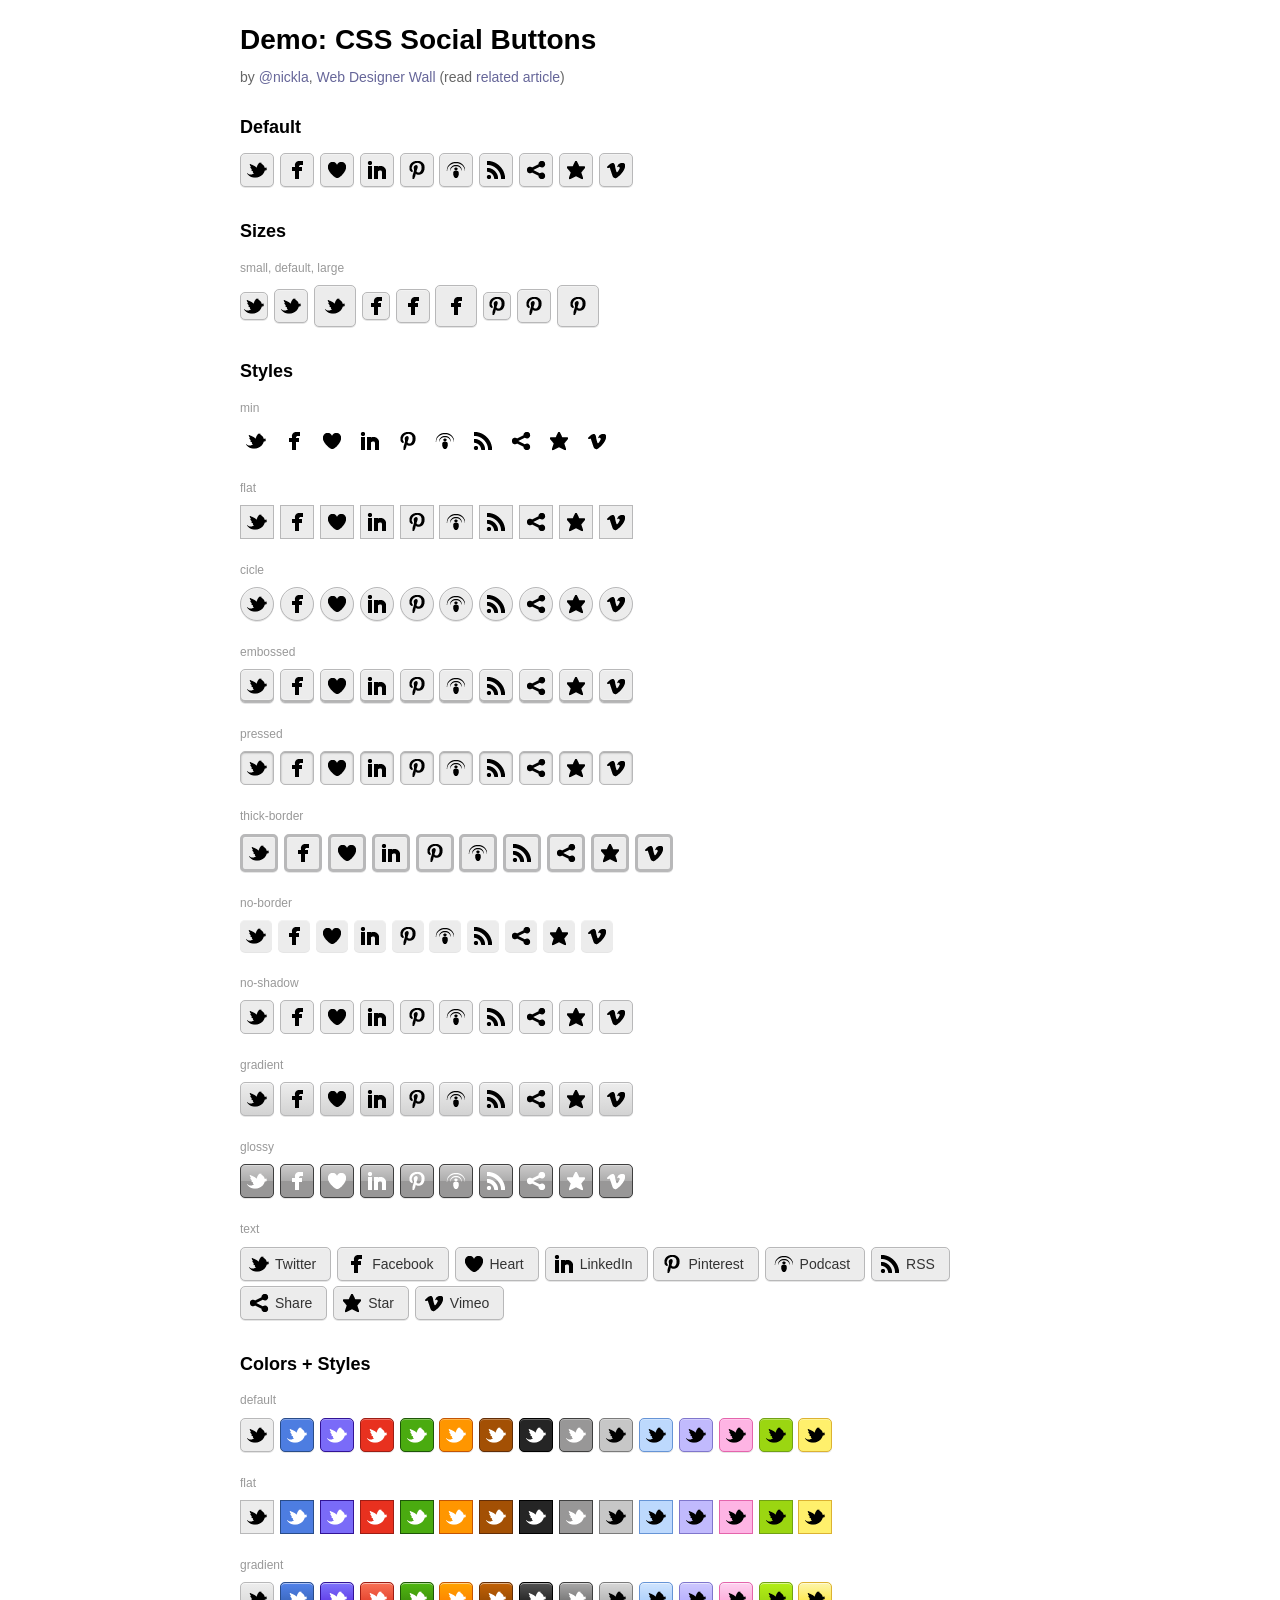
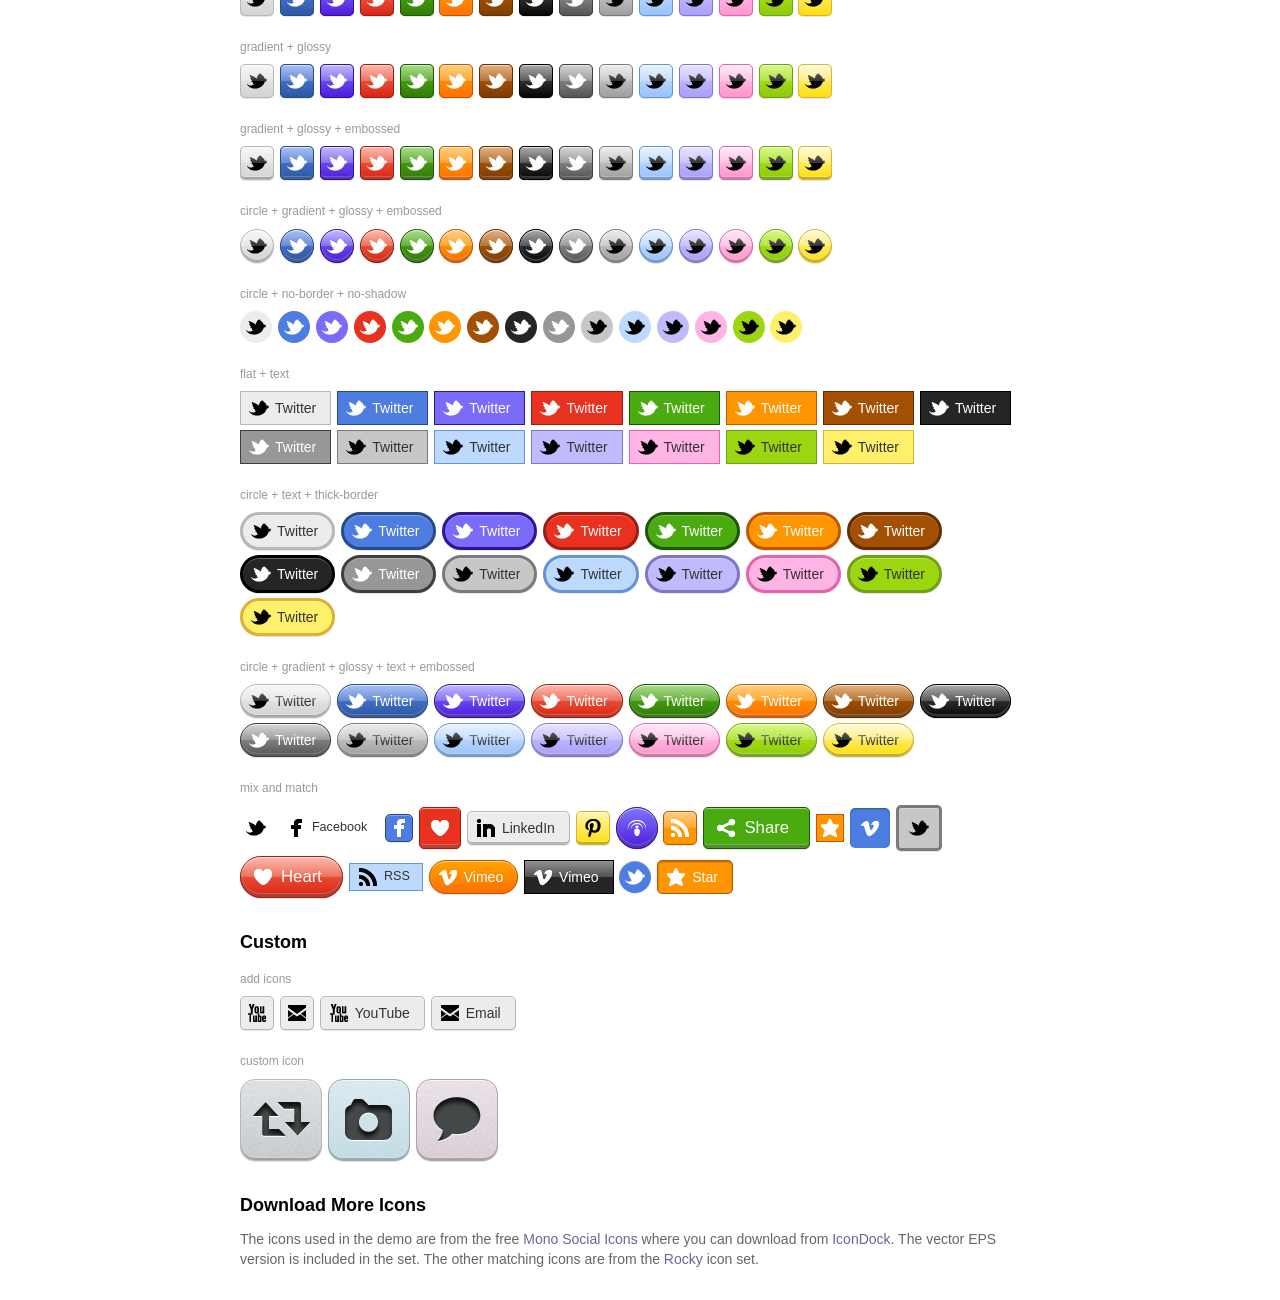
<file: gaming/application/css/index.html>
<!DOCTYPE html PUBLIC "-//W3C//DTD XHTML 1.0 Transitional//EN" "http://www.w3.org/TR/xhtml1/DTD/xhtml1-transitional.dtd">
<html xmlns="http://www.w3.org/1999/xhtml">
<head>
<meta http-equiv="Content-Type" content="text/html; charset=UTF-8" />
<title>Demo: CSS Social Buttons</title>

<link href="social-buttons.css" rel="stylesheet">

<style type="text/css">
body {
	background: #fff;
	font: 14px/140% Arial, Helvetica, sans-serif;
	color: #666;
	width: 800px;
	max-width: 80%;
	margin: 30px auto;
} 
p {
	margin: 0 0 15px;
}
a {
	color: #669;
	text-decoration: none;
}
h1, h2, h3 {
	color: #000;
}
h2, h3 {
	line-height: 110%;
}
h2 {
	font-size: 18px;
	margin: 30px 0 15px;
}
h3 {
	margin: 20px 0 10px;
	font-size: 12px;
	font-weight: normal;
	color: #999;
}
</style>
</head>

<body>

<h1>Demo: CSS Social Buttons</h1>
<p>by <a href="http://twitter.com/nickla">@nickla</a>, <a href="http://webdesignerwall.com">Web Designer Wall</a> (read <a href="http://webdesignerwall.com/tutorials/css-social-buttons">related article</a>)</p>

<h2>Default</h2>
<p>
	<a href="#" class="sb twitter">Twitter</a>
	<a href="#" class="sb facebook">Facebook</a>
	<a href="#" class="sb heart">Heart</a>
	<a href="#" class="sb linkedin">LinkedIn</a>
	<a href="#" class="sb pinterest">Pinterest</a>
	<a href="#" class="sb podcast">Podcast</a>
	<a href="#" class="sb rss">RSS</a>
	<a href="#" class="sb share_this">Share</a>
	<a href="#" class="sb star">Star</a>
	<a href="#" class="sb vimeo">Vimeo</a>
</p>

<h2>Sizes</h2>

<h3>small, default, large</h3>
<p>
	<a href="#" class="sb small twitter">Twitter</a>
	<a href="#" class="sb twitter">Twitter</a>
	<a href="#" class="sb large twitter">Twitter</a>
	<a href="#" class="sb small facebook">Twitter</a>
	<a href="#" class="sb facebook">Twitter</a>
	<a href="#" class="sb large facebook">Twitter</a>
	<a href="#" class="sb small pinterest">Twitter</a>
	<a href="#" class="sb pinterest">Twitter</a>
	<a href="#" class="sb large pinterest">Twitter</a>
</p>

<h2>Styles</h2>

<h3>min</h3>
<p>
	<a href="#" class="sb min twitter">Twitter</a>
	<a href="#" class="sb min facebook">Facebook</a>
	<a href="#" class="sb min heart">Heart</a>
	<a href="#" class="sb min linkedin">LinkedIn</a>
	<a href="#" class="sb min pinterest">Pinterest</a>
	<a href="#" class="sb min podcast">Podcast</a>
	<a href="#" class="sb min rss">RSS</a>
	<a href="#" class="sb min share_this">Share</a>
	<a href="#" class="sb min star">Star</a>
	<a href="#" class="sb min vimeo">Vimeo</a>
</p>

<h3>flat</h3>
<p>
	<a href="#" class="sb flat twitter">Twitter</a>
	<a href="#" class="sb flat facebook">Facebook</a>
	<a href="#" class="sb flat heart">Heart</a>
	<a href="#" class="sb flat linkedin">LinkedIn</a>
	<a href="#" class="sb flat pinterest">Pinterest</a>
	<a href="#" class="sb flat podcast">Podcast</a>
	<a href="#" class="sb flat rss">RSS</a>
	<a href="#" class="sb flat share_this">Share</a>
	<a href="#" class="sb flat star">Star</a>
	<a href="#" class="sb flat vimeo">Vimeo</a>
</p>

<h3>cicle</h3>
<p>
	<a href="#" class="sb circle twitter">Twitter</a>
	<a href="#" class="sb circle facebook">Facebook</a>
	<a href="#" class="sb circle heart">Heart</a>
	<a href="#" class="sb circle linkedin">LinkedIn</a>
	<a href="#" class="sb circle pinterest">Pinterest</a>
	<a href="#" class="sb circle podcast">Podcast</a>
	<a href="#" class="sb circle rss">RSS</a>
	<a href="#" class="sb circle share_this">Share</a>
	<a href="#" class="sb circle star">Star</a>
	<a href="#" class="sb circle vimeo">Vimeo</a>
</p>

<h3>embossed</h3>
<p>
	<a href="#" class="sb embossed twitter">Twitter</a>
	<a href="#" class="sb embossed facebook">Facebook</a>
	<a href="#" class="sb embossed heart">Heart</a>
	<a href="#" class="sb embossed linkedin">LinkedIn</a>
	<a href="#" class="sb embossed pinterest">Pinterest</a>
	<a href="#" class="sb embossed podcast">Podcast</a>
	<a href="#" class="sb embossed rss">RSS</a>
	<a href="#" class="sb embossed share_this">Share</a>
	<a href="#" class="sb embossed star">Star</a>
	<a href="#" class="sb embossed vimeo">Vimeo</a>
</p>

<h3>pressed</h3>
<p>
	<a href="#" class="sb pressed twitter">Twitter</a>
	<a href="#" class="sb pressed facebook">Facebook</a>
	<a href="#" class="sb pressed heart">Heart</a>
	<a href="#" class="sb pressed linkedin">LinkedIn</a>
	<a href="#" class="sb pressed pinterest">Pinterest</a>
	<a href="#" class="sb pressed podcast">Podcast</a>
	<a href="#" class="sb pressed rss">RSS</a>
	<a href="#" class="sb pressed share_this">Share</a>
	<a href="#" class="sb pressed star">Star</a>
	<a href="#" class="sb pressed vimeo">Vimeo</a>
</p>

<h3>thick-border</h3>
<p>
	<a href="#" class="sb thick-border twitter">Twitter</a>
	<a href="#" class="sb thick-border facebook">Facebook</a>
	<a href="#" class="sb thick-border heart">Heart</a>
	<a href="#" class="sb thick-border linkedin">LinkedIn</a>
	<a href="#" class="sb thick-border pinterest">Pinterest</a>
	<a href="#" class="sb thick-border podcast">Podcast</a>
	<a href="#" class="sb thick-border rss">RSS</a>
	<a href="#" class="sb thick-border share_this">Share</a>
	<a href="#" class="sb thick-border star">Star</a>
	<a href="#" class="sb thick-border vimeo">Vimeo</a>
</p>

<h3>no-border</h3>
<p>
	<a href="#" class="sb no-border twitter">Twitter</a>
	<a href="#" class="sb no-border facebook">Facebook</a>
	<a href="#" class="sb no-border heart">Heart</a>
	<a href="#" class="sb no-border linkedin">LinkedIn</a>
	<a href="#" class="sb no-border pinterest">Pinterest</a>
	<a href="#" class="sb no-border podcast">Podcast</a>
	<a href="#" class="sb no-border rss">RSS</a>
	<a href="#" class="sb no-border share_this">Share</a>
	<a href="#" class="sb no-border star">Star</a>
	<a href="#" class="sb no-border vimeo">Vimeo</a>
</p>

<h3>no-shadow</h3>
<p>
	<a href="#" class="sb no-shadow twitter">Twitter</a>
	<a href="#" class="sb no-shadow facebook">Facebook</a>
	<a href="#" class="sb no-shadow heart">Heart</a>
	<a href="#" class="sb no-shadow linkedin">LinkedIn</a>
	<a href="#" class="sb no-shadow pinterest">Pinterest</a>
	<a href="#" class="sb no-shadow podcast">Podcast</a>
	<a href="#" class="sb no-shadow rss">RSS</a>
	<a href="#" class="sb no-shadow share_this">Share</a>
	<a href="#" class="sb no-shadow star">Star</a>
	<a href="#" class="sb no-shadow vimeo">Vimeo</a>
</p>

<h3>gradient</h3>
<p>
	<a href="#" class="sb gradient twitter">Twitter</a>
	<a href="#" class="sb gradient facebook">Facebook</a>
	<a href="#" class="sb gradient heart">Heart</a>
	<a href="#" class="sb gradient linkedin">LinkedIn</a>
	<a href="#" class="sb gradient pinterest">Pinterest</a>
	<a href="#" class="sb gradient podcast">Podcast</a>
	<a href="#" class="sb gradient rss">RSS</a>
	<a href="#" class="sb gradient share_this">Share</a>
	<a href="#" class="sb gradient star">Star</a>
	<a href="#" class="sb gradient vimeo">Vimeo</a>
</p>

<h3>glossy</h3>
<p>
	<a href="#" class="sb glossy gray twitter">Twitter</a>
	<a href="#" class="sb glossy gray facebook">Facebook</a>
	<a href="#" class="sb glossy gray heart">Heart</a>
	<a href="#" class="sb glossy gray linkedin">LinkedIn</a>
	<a href="#" class="sb glossy gray pinterest">Pinterest</a>
	<a href="#" class="sb glossy gray podcast">Podcast</a>
	<a href="#" class="sb glossy gray rss">RSS</a>
	<a href="#" class="sb glossy gray share_this">Share</a>
	<a href="#" class="sb glossy gray star">Star</a>
	<a href="#" class="sb glossy gray vimeo">Vimeo</a>
</p>

<h3>text</h3>
<p>
	<a href="#" class="sb text twitter">Twitter</a>
	<a href="#" class="sb text facebook">Facebook</a>
	<a href="#" class="sb text heart">Heart</a>
	<a href="#" class="sb text linkedin">LinkedIn</a>
	<a href="#" class="sb text pinterest">Pinterest</a>
	<a href="#" class="sb text podcast">Podcast</a>
	<a href="#" class="sb text rss">RSS</a>
	<a href="#" class="sb text share_this">Share</a>
	<a href="#" class="sb text star">Star</a>
	<a href="#" class="sb text vimeo">Vimeo</a>
</p>

<h2>Colors + Styles</h2>

<h3>default</h3>
<p>
	<a href="#" class="sb twitter">Twitter</a>
	<a href="#" class="sb blue twitter">Twitter</a>
	<a href="#" class="sb purple twitter">Twitter</a>
	<a href="#" class="sb red twitter">Twitter</a>
	<a href="#" class="sb green twitter">Twitter</a>
	<a href="#" class="sb orange twitter">Twitter</a>
	<a href="#" class="sb brown twitter">Twitter</a>
	<a href="#" class="sb black twitter">Twitter</a>
	<a href="#" class="sb gray twitter">Twitter</a>
	<a href="#" class="sb light-gray twitter">Twitter</a>
	<a href="#" class="sb light-blue twitter">Twitter</a>
	<a href="#" class="sb light-purple twitter">Twitter</a>
	<a href="#" class="sb pink twitter">Twitter</a>
	<a href="#" class="sb light-green twitter">Twitter</a>
	<a href="#" class="sb yellow twitter">Twitter</a>
</p>

<h3>flat</h3>
<p>
	<a href="#" class="sb flat twitter">Twitter</a>
	<a href="#" class="sb flat blue twitter">Twitter</a>
	<a href="#" class="sb flat purple twitter">Twitter</a>
	<a href="#" class="sb flat red twitter">Twitter</a>
	<a href="#" class="sb flat green twitter">Twitter</a>
	<a href="#" class="sb flat orange twitter">Twitter</a>
	<a href="#" class="sb flat brown twitter">Twitter</a>
	<a href="#" class="sb flat black twitter">Twitter</a>
	<a href="#" class="sb flat gray twitter">Twitter</a>
	<a href="#" class="sb flat light-gray twitter">Twitter</a>
	<a href="#" class="sb flat light-blue twitter">Twitter</a>
	<a href="#" class="sb flat light-purple twitter">Twitter</a>
	<a href="#" class="sb flat pink twitter">Twitter</a>
	<a href="#" class="sb flat light-green twitter">Twitter</a>
	<a href="#" class="sb flat yellow twitter">Twitter</a>
</p>

<h3>gradient</h3>
<p>
	<a href="#" class="sb gradient twitter">Twitter</a>
	<a href="#" class="sb gradient blue twitter">Twitter</a>
	<a href="#" class="sb gradient purple twitter">Twitter</a>
	<a href="#" class="sb gradient red twitter">Twitter</a>
	<a href="#" class="sb gradient green twitter">Twitter</a>
	<a href="#" class="sb gradient orange twitter">Twitter</a>
	<a href="#" class="sb gradient brown twitter">Twitter</a>
	<a href="#" class="sb gradient black twitter">Twitter</a>
	<a href="#" class="sb gradient gray twitter">Twitter</a>
	<a href="#" class="sb gradient light-gray twitter">Twitter</a>
	<a href="#" class="sb gradient light-blue twitter">Twitter</a>
	<a href="#" class="sb gradient light-purple twitter">Twitter</a>
	<a href="#" class="sb gradient pink twitter">Twitter</a>
	<a href="#" class="sb gradient light-green twitter">Twitter</a>
	<a href="#" class="sb gradient yellow twitter">Twitter</a>
</p>

<h3>gradient + glossy</h3>
<p>
	<a href="#" class="sb gradient glossy twitter">Twitter</a>
	<a href="#" class="sb gradient glossy blue twitter">Twitter</a>
	<a href="#" class="sb gradient glossy purple twitter">Twitter</a>
	<a href="#" class="sb gradient glossy red twitter">Twitter</a>
	<a href="#" class="sb gradient glossy green twitter">Twitter</a>
	<a href="#" class="sb gradient glossy orange twitter">Twitter</a>
	<a href="#" class="sb gradient glossy brown twitter">Twitter</a>
	<a href="#" class="sb gradient glossy black twitter">Twitter</a>
	<a href="#" class="sb gradient glossy gray twitter">Twitter</a>
	<a href="#" class="sb gradient glossy light-gray twitter">Twitter</a>
	<a href="#" class="sb gradient glossy light-blue twitter">Twitter</a>
	<a href="#" class="sb gradient glossy light-purple twitter">Twitter</a>
	<a href="#" class="sb gradient glossy pink twitter">Twitter</a>
	<a href="#" class="sb gradient glossy light-green twitter">Twitter</a>
	<a href="#" class="sb gradient glossy yellow twitter">Twitter</a>
</p>

<h3>gradient + glossy + embossed</h3>
<p>
	<a href="#" class="sb gradient glossy embossed twitter">Twitter</a>
	<a href="#" class="sb gradient glossy embossed blue twitter">Twitter</a>
	<a href="#" class="sb gradient glossy embossed purple twitter">Twitter</a>
	<a href="#" class="sb gradient glossy embossed red twitter">Twitter</a>
	<a href="#" class="sb gradient glossy embossed green twitter">Twitter</a>
	<a href="#" class="sb gradient glossy embossed orange twitter">Twitter</a>
	<a href="#" class="sb gradient glossy embossed brown twitter">Twitter</a>
	<a href="#" class="sb gradient glossy embossed black twitter">Twitter</a>
	<a href="#" class="sb gradient glossy embossed gray twitter">Twitter</a>
	<a href="#" class="sb gradient glossy embossed light-gray twitter">Twitter</a>
	<a href="#" class="sb gradient glossy embossed light-blue twitter">Twitter</a>
	<a href="#" class="sb gradient glossy embossed light-purple twitter">Twitter</a>
	<a href="#" class="sb gradient glossy embossed pink twitter">Twitter</a>
	<a href="#" class="sb gradient glossy embossed light-green twitter">Twitter</a>
	<a href="#" class="sb gradient glossy embossed yellow twitter">Twitter</a>
</p>

<h3>circle + gradient + glossy + embossed</h3>
<p>
	<a href="#" class="sb circle gradient glossy embossed twitter">Twitter</a>
	<a href="#" class="sb circle gradient glossy embossed blue twitter">Twitter</a>
	<a href="#" class="sb circle gradient glossy embossed purple twitter">Twitter</a>
	<a href="#" class="sb circle gradient glossy embossed red twitter">Twitter</a>
	<a href="#" class="sb circle gradient glossy embossed green twitter">Twitter</a>
	<a href="#" class="sb circle gradient glossy embossed orange twitter">Twitter</a>
	<a href="#" class="sb circle gradient glossy embossed brown twitter">Twitter</a>
	<a href="#" class="sb circle gradient glossy embossed black twitter">Twitter</a>
	<a href="#" class="sb circle gradient glossy embossed gray twitter">Twitter</a>
	<a href="#" class="sb circle gradient glossy embossed light-gray twitter">Twitter</a>
	<a href="#" class="sb circle gradient glossy embossed light-blue twitter">Twitter</a>
	<a href="#" class="sb circle gradient glossy embossed light-purple twitter">Twitter</a>
	<a href="#" class="sb circle gradient glossy embossed pink twitter">Twitter</a>
	<a href="#" class="sb circle gradient glossy embossed light-green twitter">Twitter</a>
	<a href="#" class="sb circle gradient glossy embossed yellow twitter">Twitter</a>
</p>

<h3>circle + no-border + no-shadow</h3>
<p>
	<a href="#" class="sb circle no-shadow no-border twitter">Twitter</a>
	<a href="#" class="sb circle no-shadow no-border blue twitter">Twitter</a>
	<a href="#" class="sb circle no-shadow no-border purple twitter">Twitter</a>
	<a href="#" class="sb circle no-shadow no-border red twitter">Twitter</a>
	<a href="#" class="sb circle no-shadow no-border green twitter">Twitter</a>
	<a href="#" class="sb circle no-shadow no-border orange twitter">Twitter</a>
	<a href="#" class="sb circle no-shadow no-border brown twitter">Twitter</a>
	<a href="#" class="sb circle no-shadow no-border black twitter">Twitter</a>
	<a href="#" class="sb circle no-shadow no-border gray twitter">Twitter</a>
	<a href="#" class="sb circle no-shadow no-border light-gray twitter">Twitter</a>
	<a href="#" class="sb circle no-shadow no-border light-blue twitter">Twitter</a>
	<a href="#" class="sb circle no-shadow no-border light-purple twitter">Twitter</a>
	<a href="#" class="sb circle no-shadow no-border pink twitter">Twitter</a>
	<a href="#" class="sb circle no-shadow no-border light-green twitter">Twitter</a>
	<a href="#" class="sb circle no-shadow no-border yellow twitter">Twitter</a>
</p>

<h3>flat + text</h3>
<p>
	<a href="#" class="sb flat text twitter">Twitter</a>
	<a href="#" class="sb flat text blue twitter">Twitter</a>
	<a href="#" class="sb flat text purple twitter">Twitter</a>
	<a href="#" class="sb flat text red twitter">Twitter</a>
	<a href="#" class="sb flat text green twitter">Twitter</a>
	<a href="#" class="sb flat text orange twitter">Twitter</a>
	<a href="#" class="sb flat text brown twitter">Twitter</a>
	<a href="#" class="sb flat text black twitter">Twitter</a>
	<a href="#" class="sb flat text gray twitter">Twitter</a>
	<a href="#" class="sb flat text light-gray twitter">Twitter</a>
	<a href="#" class="sb flat text light-blue twitter">Twitter</a>
	<a href="#" class="sb flat text light-purple twitter">Twitter</a>
	<a href="#" class="sb flat text pink twitter">Twitter</a>
	<a href="#" class="sb flat text light-green twitter">Twitter</a>
	<a href="#" class="sb flat text yellow twitter">Twitter</a>
</p>

<h3>circle + text + thick-border</h3>
<p>
	<a href="#" class="sb circle text thick-border twitter">Twitter</a>
	<a href="#" class="sb circle text thick-border blue twitter">Twitter</a>
	<a href="#" class="sb circle text thick-border purple twitter">Twitter</a>
	<a href="#" class="sb circle text thick-border red twitter">Twitter</a>
	<a href="#" class="sb circle text thick-border green twitter">Twitter</a>
	<a href="#" class="sb circle text thick-border orange twitter">Twitter</a>
	<a href="#" class="sb circle text thick-border brown twitter">Twitter</a>
	<a href="#" class="sb circle text thick-border black twitter">Twitter</a>
	<a href="#" class="sb circle text thick-border gray twitter">Twitter</a>
	<a href="#" class="sb circle text thick-border light-gray twitter">Twitter</a>
	<a href="#" class="sb circle text thick-border light-blue twitter">Twitter</a>
	<a href="#" class="sb circle text thick-border light-purple twitter">Twitter</a>
	<a href="#" class="sb circle text thick-border pink twitter">Twitter</a>
	<a href="#" class="sb circle text thick-border light-green twitter">Twitter</a>
	<a href="#" class="sb circle text thick-border yellow twitter">Twitter</a>
</p>

<h3>circle + gradient + glossy + text + embossed</h3>
<p>
	<a href="#" class="sb circle gradient glossy text embossed twitter">Twitter</a>
	<a href="#" class="sb circle gradient glossy text embossed blue twitter">Twitter</a>
	<a href="#" class="sb circle gradient glossy text embossed purple twitter">Twitter</a>
	<a href="#" class="sb circle gradient glossy text embossed red twitter">Twitter</a>
	<a href="#" class="sb circle gradient glossy text embossed green twitter">Twitter</a>
	<a href="#" class="sb circle gradient glossy text embossed orange twitter">Twitter</a>
	<a href="#" class="sb circle gradient glossy text embossed brown twitter">Twitter</a>
	<a href="#" class="sb circle gradient glossy text embossed black twitter">Twitter</a>
	<a href="#" class="sb circle gradient glossy text embossed gray twitter">Twitter</a>
	<a href="#" class="sb circle gradient glossy text embossed light-gray twitter">Twitter</a>
	<a href="#" class="sb circle gradient glossy text embossed light-blue twitter">Twitter</a>
	<a href="#" class="sb circle gradient glossy text embossed light-purple twitter">Twitter</a>
	<a href="#" class="sb circle gradient glossy text embossed pink twitter">Twitter</a>
	<a href="#" class="sb circle gradient glossy text embossed light-green twitter">Twitter</a>
	<a href="#" class="sb circle gradient glossy text embossed yellow twitter">Twitter</a>
</p>

<h3>mix and match</h3>
<p>
	<a href="#" class="sb min twitter">Twitter</a>
	<a href="#" class="sb small text min facebook">Facebook</a>
	<a href="#" class="sb small blue facebook">Facebook</a>
	<a href="#" class="sb large red embossed heart">Heart</a>
	<a href="#" class="sb text embossed linkedin">LinkedIn</a>
	<a href="#" class="sb yellow gradient embossed pinterest">Pinterest</a>
	<a href="#" class="sb circle large embossed purple gradient podcast">Podcast</a>
	<a href="#" class="sb orange glossy rss">RSS</a>
	<a href="#" class="sb embossed green large text share_this">Share</a>
	<a href="#" class="sb orange flat small star">Star</a>
	<a href="#" class="sb pressed no-border blue large vimeo">Vimeo</a>
	<a href="#" class="sb thick-border light-gray large twitter">Twitter</a>
	<a href="#" class="sb text red large  gradient glossy embossed circle heart">Heart</a>
	<a href="#" class="sb flat small text rss light-blue">RSS</a>
	<a href="#" class="sb orange gradient text circle vimeo">Vimeo</a>
	<a href="#" class="sb black glossy text flat vimeo">Vimeo</a>
	<a href="#" class="sb blue circle no-border twitter">Twitter</a>
	<a href="#" class="sb orange pressed text star">Star</a>
</p>

<h2>Custom</h2>

<h3>add icons</h3>
<p>
	<a href="#" class="sb youtube">YouTube</a>
	<a href="#" class="sb email">Email</a>
	<a href="#" class="sb youtube text">YouTube</a>
	<a href="#" class="sb email text">Email</a>
</p>

<h3>custom icon</h3>
<p>
	<a href="#" class="sb custom retweet gradient embossed">Retweet</a>
	<a href="#" class="sb custom blue photo gradient embossed">Photo</a>
	<a href="#" class="sb custom pink comment gradient embossed">Comment</a>
</p>

<h2>Download More Icons</h2>
<p>The icons used in the demo are from the free <a href="http://icondock.com/free/mono-social-icons">Mono Social Icons</a> where you can download from <a href="http://icondock.com">IconDock</a>. The vector EPS version is included in the set. The other matching icons are from the <a href="http://icondock.com/icons/sets/rocky-complete-set">Rocky</a> icon set.</p>

</body>
</html>
</file>
<file: gaming/application/bootstrap-social-icons/assets/css/style.css>
body {
    background: #fff;
    font-family: 'Open Sans', sans-serif;
    font-size: 14px;
    color: #888;
	line-height: 30px;
	font-weight: normal;
    text-align: center;
}

strong { font-weight: bold; font-style: italic; }

a, a:hover, a:focus {
	color: #f60;
	text-decoration: none;
    -o-transition: all .3s; -moz-transition: all .3s; -webkit-transition: all .3s; -ms-transition: all .3s; transition: all .3s;
}

h1, h2 {
	margin-top: 0;
	font-size: 28px;
	color: #555;
    font-weight: bold;
    line-height: 38px;
}

img { max-width: 100%; }

::-moz-selection { background: #aaa; color: #fff; text-shadow: none; }
::selection { background: #aaa; color: #fff; text-shadow: none; }

.icons-container {
	padding: 40px 0 50px 0;
}

.container-gray {
	background: #f8f8f8;
}

.icons-text {
	padding-bottom: 10px;
}

/***** Header *****/

header {
	padding: 35px 0 25px 0;
	background: #333;
}

header h1 {
	color: #888;
	font-style: italic;
}

header p a, header p a:focus { color: #fff; border-bottom: 1px dotted #fff; }
header p a:hover { color: #fff; border: 0; }

.logo {
	padding-bottom: 10px;
}

.logo a {
	display: inline-block;
	width: 146px;
	height: 30px;
	background: url(../img/logo.png) center center no-repeat;
	text-indent: -9999px;
}

/***** Footer *****/

footer {
	padding: 25px 0;
	background: #333;
}

.footer-copyright {
    color: #aaa;
}

.footer-copyright a, .footer-copyright a:focus { color: #fff; border-bottom: 1px dotted #fff; }
.footer-copyright a:hover { color: #fff; border: 0; }

/* Retina-ize logo */
@media 
only screen and (-webkit-min-device-pixel-ratio: 2),
only screen and (   min--moz-device-pixel-ratio: 2),
only screen and (     -o-min-device-pixel-ratio: 2/1),
only screen and (        min-device-pixel-ratio: 2),
only screen and (                min-resolution: 192dpi),
only screen and (                min-resolution: 2dppx) {
	
    .logo a {
    	background-image: url(../img/logo@2x.png) !important; background-repeat: no-repeat !important; background-size: 146px 30px !important;
    }
	
}


/******************************************************/
/********************* Icons **************************/

.azm-social {
	margin: 0;
	padding: 0;
	display: inline-block;
	color: #fff;
	text-align: center;
	-moz-border-radius: 0; -webkit-border-radius: 0; border-radius: 0;
	-o-transition: all .3s; -moz-transition: all .3s; -webkit-transition: all .3s; -ms-transition: all .3s; transition: all .3s;
}
.azm-social:hover, .azm-social:focus, .azm-social:active { outline: 0; opacity: 0.8; color: #fff; }

.azm-size-32 {
	width: 32px;
	height: 32px;
	margin: 5px;
	padding-top: 8px;
	font-size: 14px;
	line-height: 14px;
}

.azm-size-48 {
	width: 48px;
	height: 48px;
	margin: 8px;
	padding-top: 13px;
	font-size: 21px;
	line-height: 21px;
}

.azm-size-64 {
	width: 64px;
	height: 64px;
	margin: 10px;
	padding-top: 16px;
	font-size: 28px;
	line-height: 28px;
}

.azm-r-square {
	-moz-border-radius: 4px; -webkit-border-radius: 4px; border-radius: 4px;
}

.azm-circle {
	-moz-border-radius: 50%; -webkit-border-radius: 50%; border-radius: 50%;
}

.azm-btn {
	height: 48px;
	margin: 8px;
	padding: 13px 17px;
	font-size: 14px;
	line-height: 21px;
	font-weight: 300;
	-moz-border-radius: 4px; -webkit-border-radius: 4px; border-radius: 4px;
}
.azm-btn i { padding-right: 27px; font-size: 21px; line-height: 21px; vertical-align: top; }

.azm-btn i:after {
	content: "";
	position: absolute;
	top: -8px;
	left: 70%;
	width: 1px;
	height: 36px;
	background: #ccc;
	background: rgba(255, 255, 255, 0.3);
}

.azm-border-bottom {
	padding-top: 12px;
	border-bottom: 4px solid rgba(0, 0, 0, 0.1);
}

.azm-pill {
	-moz-border-radius: 400px; -webkit-border-radius: 400px; border-radius: 400px;
}

.azm-gradient {
	position: relative;
	overflow: hidden;
}

.azm-gradient:before {
	content: "";
	position: absolute;
	top: 0;
	left: 0;
	width: 100%;
	height: 100%;
	background: -moz-linear-gradient(top,  rgba(255,255,255,0.4) 0%, rgba(255,255,255,0) 100%); /* FF3.6+ */
	background: -webkit-gradient(linear, left top, left bottom, color-stop(0%,rgba(255,255,255,0.4)), color-stop(100%,rgba(255,255,255,0))); /* Chrome,Safari4+ */
	background: -webkit-linear-gradient(top,  rgba(255,255,255,0.4) 0%,rgba(255,255,255,0) 100%); /* Chrome10+,Safari5.1+ */
	background: -o-linear-gradient(top,  rgba(255,255,255,0.4) 0%,rgba(255,255,255,0) 100%); /* Opera 11.10+ */
	background: -ms-linear-gradient(top,  rgba(255,255,255,0.4) 0%,rgba(255,255,255,0) 100%); /* IE10+ */
	background: linear-gradient(to bottom,  rgba(255,255,255,0.4) 0%,rgba(255,255,255,0) 100%); /* W3C */
}

.azm-shadow-left {
	position: relative;
	overflow: hidden;
}

.azm-shadow-left:before {
	content: "";
	position: absolute;
	top: 0;
	left: 0;
	width: 50%;
	height: 100%;
	background: rgba(0, 0, 0, 0.1);
}

.azm-shadow-bottom {
	position: relative;
	overflow: hidden;
}

.azm-shadow-bottom:before {
	content: "";
	position: absolute;
	top: 50%;
	left: 0;
	width: 100%;
	height: 50%;
	background: rgba(0, 0, 0, 0.1);
}


.azm-android { background: #8ec147; }
.azm-apple { background: #777; }
.azm-behance { background: #0077ff; }
.azm-bitcoin { background: #f79012; }
.azm-buysellads { background: #c90100; }
.azm-codepen { background: #444; }
.azm-css3 { background: #0270bb; }
.azm-delicious { background: #31a9ff; }
.azm-deviantart { background: #05cc47; }
.azm-digg { background: #0093cc; }
.azm-dribbble { background: #ea4c89; }
.azm-dropbox { background: #007ee5; }
.azm-drupal { background: #0073ba; }
.azm-email-1 { background: #35c7ed; }
.azm-email-2 { background: #35c7ed; }
.azm-facebook { background: #4862a3; }
.azm-flickr { background: #ff1981; }
.azm-foursquare { background: #f04d7a; }
.azm-git { background: #f64d27; }
.azm-github { background: #999; }
.azm-google { background: #3f85f4; }
.azm-google-plus { background: #dd4b39; }
.azm-html5 { background: #e54d26; }
.azm-instagram { background: #3d6b92; }
.azm-joomla { background: #fc8f30; }
.azm-jsfiddle { background: #4679bd; }
.azm-lastfm { background: #df1c23; }
.azm-linkedin { background: #0177b5; }
.azm-linux { background: #39a6df; }
.azm-maxcdn { background: #ff5b02; }
.azm-medium { background: #333; }
.azm-pagelines { background: #444; }
.azm-paypal { background: #009cde; }
.azm-pinterest { background: #db242c; }
.azm-reddit { background: #ff4500; }
.azm-rss { background: #fc8f55; }
.azm-share { background: #01924b; }
.azm-skype { background: #00aff0; }
.azm-slideshare { background: #0679b5; }
.azm-soundcloud { background: #ff4e00; }
.azm-spotify { background: #84bd00; }
.azm-stack-exchange { background: #366fb3; }
.azm-stack-overflow { background: #07c; }
.azm-stumbleupon { background: #ea4b24; }
.azm-trello { background: #026aa7; }
.azm-tumblr { background: #2c4762; }
.azm-twitter { background: #55acee; }
.azm-vimeo { background: #44bbff; }
.azm-vine { background: #00bf8f; }
.azm-vk { background: #6281a3; }
.azm-whatsapp { background: #59ac23; }
.azm-windows { background: #00bcf2; }
.azm-wordpress { background: #1e8cbe; }
.azm-xing { background: #006464; }
.azm-yahoo { background: #5210c4; }
.azm-yelp { background: #c41200; }
.azm-youtube { background: #d02022; }
.azm-youtube-play { background: #d02022; }

/***** long shadows *****/
.azm-long-shadow {
	overflow: hidden;
}

.azm-long-shadow.azm-android {text-shadow:rgb(128,174,64) 1px 1px,rgb(128,174,64) 2px 2px,rgb(128,174,64) 3px 3px,rgb(128,174,64) 4px 4px,rgb(128,175,64) 5px 5px,rgb(129,175,64) 6px 6px,rgb(129,175,64) 7px 7px,rgb(129,175,64) 8px 8px,rgb(129,176,64) 9px 9px,rgb(129,176,64) 10px 10px,rgb(129,176,64) 11px 11px,rgb(130,176,65) 12px 12px,rgb(130,177,65) 13px 13px,rgb(130,177,65) 14px 14px,rgb(130,177,65) 15px 15px,rgb(130,177,65) 16px 16px,rgb(130,178,65) 17px 17px,rgb(131,178,65) 18px 18px,rgb(131,178,65) 19px 19px,rgb(131,178,65) 20px 20px,rgb(131,178,65) 21px 21px,rgb(131,179,65) 22px 22px,rgb(132,179,66) 23px 23px,rgb(132,179,66) 24px 24px,rgb(132,179,66) 25px 25px,rgb(132,180,66) 26px 26px,rgb(132,180,66) 27px 27px,rgb(132,180,66) 28px 28px,rgb(133,180,66) 29px 29px,rgb(133,181,66) 30px 30px,rgb(133,181,66) 31px 31px,rgb(133,181,66) 32px 32px,rgb(133,181,66) 33px 33px,rgb(133,182,66) 34px 34px,rgb(134,182,67) 35px 35px,rgb(134,182,67) 36px 36px,rgb(134,182,67) 37px 37px,rgb(134,183,67) 38px 38px,rgb(134,183,67) 39px 39px,rgb(135,183,67) 40px 40px,rgb(135,183,67) 41px 41px,rgb(135,183,67) 42px 42px,rgb(135,184,67) 43px 43px,rgb(135,184,67) 44px 44px,rgb(135,184,67) 45px 45px,rgb(136,184,68) 46px 46px,rgb(136,185,68) 47px 47px,rgb(136,185,68) 48px 48px,rgb(136,185,68) 49px 49px,rgb(136,185,68) 50px 50px,rgb(136,186,68) 51px 51px,rgb(137,186,68) 52px 52px,rgb(137,186,68) 53px 53px,rgb(137,186,68) 54px 54px,rgb(137,187,68) 55px 55px,rgb(137,187,68) 56px 56px,rgb(137,187,68) 57px 57px,rgb(138,187,69) 58px 58px,rgb(138,188,69) 59px 59px,rgb(138,188,69) 60px 60px,rgb(138,188,69) 61px 61px,rgb(138,188,69) 62px 62px,rgb(139,188,69) 63px 63px,rgb(139,189,69) 64px 64px,rgb(139,189,69) 65px 65px,rgb(139,189,69) 66px 66px,rgb(139,189,69) 67px 67px,rgb(139,190,69) 68px 68px,rgb(140,190,70) 69px 69px,rgb(140,190,70) 70px 70px,rgb(140,190,70) 71px 71px,rgb(140,191,70) 72px 72px,rgb(140,191,70) 73px 73px,rgb(140,191,70) 74px 74px,rgb(141,191,70) 75px 75px,rgb(141,192,70) 76px 76px,rgb(141,192,70) 77px 77px,rgb(141,192,70) 78px 78px,rgb(141,192,70) 79px 79px,rgb(142,193,71) 80px 80px}
.azm-long-shadow.azm-apple {text-shadow:rgb(107,107,107) 1px 1px,rgb(107,107,107) 2px 2px,rgb(107,107,107) 3px 3px,rgb(107,107,107) 4px 4px,rgb(107,107,107) 5px 5px,rgb(107,107,107) 6px 6px,rgb(108,108,108) 7px 7px,rgb(108,108,108) 8px 8px,rgb(108,108,108) 9px 9px,rgb(108,108,108) 10px 10px,rgb(108,108,108) 11px 11px,rgb(108,108,108) 12px 12px,rgb(108,108,108) 13px 13px,rgb(109,109,109) 14px 14px,rgb(109,109,109) 15px 15px,rgb(109,109,109) 16px 16px,rgb(109,109,109) 17px 17px,rgb(109,109,109) 18px 18px,rgb(109,109,109) 19px 19px,rgb(110,110,110) 20px 20px,rgb(110,110,110) 21px 21px,rgb(110,110,110) 22px 22px,rgb(110,110,110) 23px 23px,rgb(110,110,110) 24px 24px,rgb(110,110,110) 25px 25px,rgb(110,110,110) 26px 26px,rgb(111,111,111) 27px 27px,rgb(111,111,111) 28px 28px,rgb(111,111,111) 29px 29px,rgb(111,111,111) 30px 30px,rgb(111,111,111) 31px 31px,rgb(111,111,111) 32px 32px,rgb(111,111,111) 33px 33px,rgb(112,112,112) 34px 34px,rgb(112,112,112) 35px 35px,rgb(112,112,112) 36px 36px,rgb(112,112,112) 37px 37px,rgb(112,112,112) 38px 38px,rgb(112,112,112) 39px 39px,rgb(113,113,113) 40px 40px,rgb(113,113,113) 41px 41px,rgb(113,113,113) 42px 42px,rgb(113,113,113) 43px 43px,rgb(113,113,113) 44px 44px,rgb(113,113,113) 45px 45px,rgb(113,113,113) 46px 46px,rgb(114,114,114) 47px 47px,rgb(114,114,114) 48px 48px,rgb(114,114,114) 49px 49px,rgb(114,114,114) 50px 50px,rgb(114,114,114) 51px 51px,rgb(114,114,114) 52px 52px,rgb(114,114,114) 53px 53px,rgb(115,115,115) 54px 54px,rgb(115,115,115) 55px 55px,rgb(115,115,115) 56px 56px,rgb(115,115,115) 57px 57px,rgb(115,115,115) 58px 58px,rgb(115,115,115) 59px 59px,rgb(116,116,116) 60px 60px,rgb(116,116,116) 61px 61px,rgb(116,116,116) 62px 62px,rgb(116,116,116) 63px 63px,rgb(116,116,116) 64px 64px,rgb(116,116,116) 65px 65px,rgb(116,116,116) 66px 66px,rgb(117,117,117) 67px 67px,rgb(117,117,117) 68px 68px,rgb(117,117,117) 69px 69px,rgb(117,117,117) 70px 70px,rgb(117,117,117) 71px 71px,rgb(117,117,117) 72px 72px,rgb(117,117,117) 73px 73px,rgb(118,118,118) 74px 74px,rgb(118,118,118) 75px 75px,rgb(118,118,118) 76px 76px,rgb(118,118,118) 77px 77px,rgb(118,118,118) 78px 78px,rgb(118,118,118) 79px 79px,rgb(119,119,119) 80px 80px}
.azm-long-shadow.azm-behance {text-shadow:rgb(0,107,230) 1px 1px,rgb(0,107,230) 2px 2px,rgb(0,107,230) 3px 3px,rgb(0,107,231) 4px 4px,rgb(0,107,231) 5px 5px,rgb(0,107,231) 6px 6px,rgb(0,108,232) 7px 7px,rgb(0,108,232) 8px 8px,rgb(0,108,232) 9px 9px,rgb(0,108,233) 10px 10px,rgb(0,108,233) 11px 11px,rgb(0,108,233) 12px 12px,rgb(0,108,234) 13px 13px,rgb(0,109,234) 14px 14px,rgb(0,109,234) 15px 15px,rgb(0,109,235) 16px 16px,rgb(0,109,235) 17px 17px,rgb(0,109,235) 18px 18px,rgb(0,109,235) 19px 19px,rgb(0,110,236) 20px 20px,rgb(0,110,236) 21px 21px,rgb(0,110,236) 22px 22px,rgb(0,110,237) 23px 23px,rgb(0,110,237) 24px 24px,rgb(0,110,237) 25px 25px,rgb(0,110,238) 26px 26px,rgb(0,111,238) 27px 27px,rgb(0,111,238) 28px 28px,rgb(0,111,239) 29px 29px,rgb(0,111,239) 30px 30px,rgb(0,111,239) 31px 31px,rgb(0,111,240) 32px 32px,rgb(0,111,240) 33px 33px,rgb(0,112,240) 34px 34px,rgb(0,112,240) 35px 35px,rgb(0,112,241) 36px 36px,rgb(0,112,241) 37px 37px,rgb(0,112,241) 38px 38px,rgb(0,112,242) 39px 39px,rgb(0,113,242) 40px 40px,rgb(0,113,242) 41px 41px,rgb(0,113,243) 42px 42px,rgb(0,113,243) 43px 43px,rgb(0,113,243) 44px 44px,rgb(0,113,244) 45px 45px,rgb(0,113,244) 46px 46px,rgb(0,114,244) 47px 47px,rgb(0,114,245) 48px 48px,rgb(0,114,245) 49px 49px,rgb(0,114,245) 50px 50px,rgb(0,114,245) 51px 51px,rgb(0,114,246) 52px 52px,rgb(0,114,246) 53px 53px,rgb(0,115,246) 54px 54px,rgb(0,115,247) 55px 55px,rgb(0,115,247) 56px 56px,rgb(0,115,247) 57px 57px,rgb(0,115,248) 58px 58px,rgb(0,115,248) 59px 59px,rgb(0,116,248) 60px 60px,rgb(0,116,249) 61px 61px,rgb(0,116,249) 62px 62px,rgb(0,116,249) 63px 63px,rgb(0,116,250) 64px 64px,rgb(0,116,250) 65px 65px,rgb(0,116,250) 66px 66px,rgb(0,117,250) 67px 67px,rgb(0,117,251) 68px 68px,rgb(0,117,251) 69px 69px,rgb(0,117,251) 70px 70px,rgb(0,117,252) 71px 71px,rgb(0,117,252) 72px 72px,rgb(0,117,252) 73px 73px,rgb(0,118,253) 74px 74px,rgb(0,118,253) 75px 75px,rgb(0,118,253) 76px 76px,rgb(0,118,254) 77px 77px,rgb(0,118,254) 78px 78px,rgb(0,118,254) 79px 79px,rgb(0,119,255) 80px 80px}
.azm-long-shadow.azm-bitcoin {text-shadow:rgb(222,130,16) 1px 1px,rgb(222,130,16) 2px 2px,rgb(222,130,16) 3px 3px,rgb(223,130,16) 4px 4px,rgb(223,130,16) 5px 5px,rgb(223,131,16) 6px 6px,rgb(224,131,16) 7px 7px,rgb(224,131,16) 8px 8px,rgb(224,131,16) 9px 9px,rgb(225,131,16) 10px 10px,rgb(225,131,16) 11px 11px,rgb(225,132,16) 12px 12px,rgb(226,132,16) 13px 13px,rgb(226,132,16) 14px 14px,rgb(226,132,16) 15px 15px,rgb(227,132,16) 16px 16px,rgb(227,132,16) 17px 17px,rgb(227,133,16) 18px 18px,rgb(227,133,16) 19px 19px,rgb(228,133,16) 20px 20px,rgb(228,133,16) 21px 21px,rgb(228,133,16) 22px 22px,rgb(229,134,16) 23px 23px,rgb(229,134,16) 24px 24px,rgb(229,134,16) 25px 25px,rgb(230,134,16) 26px 26px,rgb(230,134,16) 27px 27px,rgb(230,134,16) 28px 28px,rgb(231,135,16) 29px 29px,rgb(231,135,16) 30px 30px,rgb(231,135,16) 31px 31px,rgb(232,135,16) 32px 32px,rgb(232,135,16) 33px 33px,rgb(232,135,16) 34px 34px,rgb(232,136,16) 35px 35px,rgb(233,136,16) 36px 36px,rgb(233,136,16) 37px 37px,rgb(233,136,16) 38px 38px,rgb(234,136,16) 39px 39px,rgb(234,137,17) 40px 40px,rgb(234,137,17) 41px 41px,rgb(235,137,17) 42px 42px,rgb(235,137,17) 43px 43px,rgb(235,137,17) 44px 44px,rgb(236,137,17) 45px 45px,rgb(236,138,17) 46px 46px,rgb(236,138,17) 47px 47px,rgb(237,138,17) 48px 48px,rgb(237,138,17) 49px 49px,rgb(237,138,17) 50px 50px,rgb(237,138,17) 51px 51px,rgb(238,139,17) 52px 52px,rgb(238,139,17) 53px 53px,rgb(238,139,17) 54px 54px,rgb(239,139,17) 55px 55px,rgb(239,139,17) 56px 56px,rgb(239,139,17) 57px 57px,rgb(240,140,17) 58px 58px,rgb(240,140,17) 59px 59px,rgb(240,140,17) 60px 60px,rgb(241,140,17) 61px 61px,rgb(241,140,17) 62px 62px,rgb(241,141,17) 63px 63px,rgb(242,141,17) 64px 64px,rgb(242,141,17) 65px 65px,rgb(242,141,17) 66px 66px,rgb(242,141,17) 67px 67px,rgb(243,141,17) 68px 68px,rgb(243,142,17) 69px 69px,rgb(243,142,17) 70px 70px,rgb(244,142,17) 71px 71px,rgb(244,142,17) 72px 72px,rgb(244,142,17) 73px 73px,rgb(245,142,17) 74px 74px,rgb(245,143,17) 75px 75px,rgb(245,143,17) 76px 76px,rgb(246,143,17) 77px 77px,rgb(246,143,17) 78px 78px,rgb(246,143,17) 79px 79px,rgb(247,144,18) 80px 80px}
.azm-long-shadow.azm-buysellads {text-shadow:rgb(181,1,0) 1px 1px,rgb(181,1,0) 2px 2px,rgb(181,1,0) 3px 3px,rgb(182,1,0) 4px 4px,rgb(182,1,0) 5px 5px,rgb(182,1,0) 6px 6px,rgb(182,1,0) 7px 7px,rgb(183,1,0) 8px 8px,rgb(183,1,0) 9px 9px,rgb(183,1,0) 10px 10px,rgb(183,1,0) 11px 11px,rgb(184,1,0) 12px 12px,rgb(184,1,0) 13px 13px,rgb(184,1,0) 14px 14px,rgb(184,1,0) 15px 15px,rgb(185,1,0) 16px 16px,rgb(185,1,0) 17px 17px,rgb(185,1,0) 18px 18px,rgb(185,1,0) 19px 19px,rgb(186,1,0) 20px 20px,rgb(186,1,0) 21px 21px,rgb(186,1,0) 22px 22px,rgb(186,1,0) 23px 23px,rgb(187,1,0) 24px 24px,rgb(187,1,0) 25px 25px,rgb(187,1,0) 26px 26px,rgb(187,1,0) 27px 27px,rgb(188,1,0) 28px 28px,rgb(188,1,0) 29px 29px,rgb(188,1,0) 30px 30px,rgb(188,1,0) 31px 31px,rgb(189,1,0) 32px 32px,rgb(189,1,0) 33px 33px,rgb(189,1,0) 34px 34px,rgb(189,1,0) 35px 35px,rgb(190,1,0) 36px 36px,rgb(190,1,0) 37px 37px,rgb(190,1,0) 38px 38px,rgb(190,1,0) 39px 39px,rgb(191,1,0) 40px 40px,rgb(191,1,0) 41px 41px,rgb(191,1,0) 42px 42px,rgb(191,1,0) 43px 43px,rgb(192,1,0) 44px 44px,rgb(192,1,0) 45px 45px,rgb(192,1,0) 46px 46px,rgb(192,1,0) 47px 47px,rgb(193,1,0) 48px 48px,rgb(193,1,0) 49px 49px,rgb(193,1,0) 50px 50px,rgb(193,1,0) 51px 51px,rgb(194,1,0) 52px 52px,rgb(194,1,0) 53px 53px,rgb(194,1,0) 54px 54px,rgb(194,1,0) 55px 55px,rgb(195,1,0) 56px 56px,rgb(195,1,0) 57px 57px,rgb(195,1,0) 58px 58px,rgb(195,1,0) 59px 59px,rgb(196,1,0) 60px 60px,rgb(196,1,0) 61px 61px,rgb(196,1,0) 62px 62px,rgb(196,1,0) 63px 63px,rgb(197,1,0) 64px 64px,rgb(197,1,0) 65px 65px,rgb(197,1,0) 66px 66px,rgb(197,1,0) 67px 67px,rgb(198,1,0) 68px 68px,rgb(198,1,0) 69px 69px,rgb(198,1,0) 70px 70px,rgb(198,1,0) 71px 71px,rgb(199,1,0) 72px 72px,rgb(199,1,0) 73px 73px,rgb(199,1,0) 74px 74px,rgb(199,1,0) 75px 75px,rgb(200,1,0) 76px 76px,rgb(200,1,0) 77px 77px,rgb(200,1,0) 78px 78px,rgb(200,1,0) 79px 79px,rgb(201,1,0) 80px 80px}
.azm-long-shadow.azm-codepen {text-shadow:rgb(61,61,61) 1px 1px,rgb(61,61,61) 2px 2px,rgb(61,61,61) 3px 3px,rgb(61,61,61) 4px 4px,rgb(61,61,61) 5px 5px,rgb(61,61,61) 6px 6px,rgb(61,61,61) 7px 7px,rgb(61,61,61) 8px 8px,rgb(61,61,61) 9px 9px,rgb(61,61,61) 10px 10px,rgb(61,61,61) 11px 11px,rgb(62,62,62) 12px 12px,rgb(62,62,62) 13px 13px,rgb(62,62,62) 14px 14px,rgb(62,62,62) 15px 15px,rgb(62,62,62) 16px 16px,rgb(62,62,62) 17px 17px,rgb(62,62,62) 18px 18px,rgb(62,62,62) 19px 19px,rgb(62,62,62) 20px 20px,rgb(62,62,62) 21px 21px,rgb(62,62,62) 22px 22px,rgb(63,63,63) 23px 23px,rgb(63,63,63) 24px 24px,rgb(63,63,63) 25px 25px,rgb(63,63,63) 26px 26px,rgb(63,63,63) 27px 27px,rgb(63,63,63) 28px 28px,rgb(63,63,63) 29px 29px,rgb(63,63,63) 30px 30px,rgb(63,63,63) 31px 31px,rgb(63,63,63) 32px 32px,rgb(63,63,63) 33px 33px,rgb(63,63,63) 34px 34px,rgb(64,64,64) 35px 35px,rgb(64,64,64) 36px 36px,rgb(64,64,64) 37px 37px,rgb(64,64,64) 38px 38px,rgb(64,64,64) 39px 39px,rgb(64,64,64) 40px 40px,rgb(64,64,64) 41px 41px,rgb(64,64,64) 42px 42px,rgb(64,64,64) 43px 43px,rgb(64,64,64) 44px 44px,rgb(64,64,64) 45px 45px,rgb(65,65,65) 46px 46px,rgb(65,65,65) 47px 47px,rgb(65,65,65) 48px 48px,rgb(65,65,65) 49px 49px,rgb(65,65,65) 50px 50px,rgb(65,65,65) 51px 51px,rgb(65,65,65) 52px 52px,rgb(65,65,65) 53px 53px,rgb(65,65,65) 54px 54px,rgb(65,65,65) 55px 55px,rgb(65,65,65) 56px 56px,rgb(65,65,65) 57px 57px,rgb(66,66,66) 58px 58px,rgb(66,66,66) 59px 59px,rgb(66,66,66) 60px 60px,rgb(66,66,66) 61px 61px,rgb(66,66,66) 62px 62px,rgb(66,66,66) 63px 63px,rgb(66,66,66) 64px 64px,rgb(66,66,66) 65px 65px,rgb(66,66,66) 66px 66px,rgb(66,66,66) 67px 67px,rgb(66,66,66) 68px 68px,rgb(67,67,67) 69px 69px,rgb(67,67,67) 70px 70px,rgb(67,67,67) 71px 71px,rgb(67,67,67) 72px 72px,rgb(67,67,67) 73px 73px,rgb(67,67,67) 74px 74px,rgb(67,67,67) 75px 75px,rgb(67,67,67) 76px 76px,rgb(67,67,67) 77px 77px,rgb(67,67,67) 78px 78px,rgb(67,67,67) 79px 79px,rgb(68,68,68) 80px 80px}
.azm-long-shadow.azm-css3 {text-shadow:rgb(2,101,168) 1px 1px,rgb(2,101,168) 2px 2px,rgb(2,101,168) 3px 3px,rgb(2,101,168) 4px 4px,rgb(2,101,169) 5px 5px,rgb(2,101,169) 6px 6px,rgb(2,101,169) 7px 7px,rgb(2,102,169) 8px 8px,rgb(2,102,170) 9px 9px,rgb(2,102,170) 10px 10px,rgb(2,102,170) 11px 11px,rgb(2,102,170) 12px 12px,rgb(2,102,171) 13px 13px,rgb(2,102,171) 14px 14px,rgb(2,103,171) 15px 15px,rgb(2,103,171) 16px 16px,rgb(2,103,172) 17px 17px,rgb(2,103,172) 18px 18px,rgb(2,103,172) 19px 19px,rgb(2,103,172) 20px 20px,rgb(2,103,172) 21px 21px,rgb(2,104,173) 22px 22px,rgb(2,104,173) 23px 23px,rgb(2,104,173) 24px 24px,rgb(2,104,173) 25px 25px,rgb(2,104,174) 26px 26px,rgb(2,104,174) 27px 27px,rgb(2,104,174) 28px 28px,rgb(2,104,174) 29px 29px,rgb(2,105,175) 30px 30px,rgb(2,105,175) 31px 31px,rgb(2,105,175) 32px 32px,rgb(2,105,175) 33px 33px,rgb(2,105,176) 34px 34px,rgb(2,105,176) 35px 35px,rgb(2,105,176) 36px 36px,rgb(2,106,176) 37px 37px,rgb(2,106,177) 38px 38px,rgb(2,106,177) 39px 39px,rgb(2,106,177) 40px 40px,rgb(2,106,177) 41px 41px,rgb(2,106,177) 42px 42px,rgb(2,106,178) 43px 43px,rgb(2,107,178) 44px 44px,rgb(2,107,178) 45px 45px,rgb(2,107,178) 46px 46px,rgb(2,107,179) 47px 47px,rgb(2,107,179) 48px 48px,rgb(2,107,179) 49px 49px,rgb(2,107,179) 50px 50px,rgb(2,108,180) 51px 51px,rgb(2,108,180) 52px 52px,rgb(2,108,180) 53px 53px,rgb(2,108,180) 54px 54px,rgb(2,108,181) 55px 55px,rgb(2,108,181) 56px 56px,rgb(2,108,181) 57px 57px,rgb(2,108,181) 58px 58px,rgb(2,109,182) 59px 59px,rgb(2,109,182) 60px 60px,rgb(2,109,182) 61px 61px,rgb(2,109,182) 62px 62px,rgb(2,109,182) 63px 63px,rgb(2,109,183) 64px 64px,rgb(2,109,183) 65px 65px,rgb(2,110,183) 66px 66px,rgb(2,110,183) 67px 67px,rgb(2,110,184) 68px 68px,rgb(2,110,184) 69px 69px,rgb(2,110,184) 70px 70px,rgb(2,110,184) 71px 71px,rgb(2,110,185) 72px 72px,rgb(2,111,185) 73px 73px,rgb(2,111,185) 74px 74px,rgb(2,111,185) 75px 75px,rgb(2,111,186) 76px 76px,rgb(2,111,186) 77px 77px,rgb(2,111,186) 78px 78px,rgb(2,111,186) 79px 79px,rgb(2,112,187) 80px 80px}
.azm-long-shadow.azm-delicious {text-shadow:rgb(44,152,230) 1px 1px,rgb(44,152,230) 2px 2px,rgb(44,152,230) 3px 3px,rgb(44,152,231) 4px 4px,rgb(44,153,231) 5px 5px,rgb(44,153,231) 6px 6px,rgb(44,153,232) 7px 7px,rgb(44,153,232) 8px 8px,rgb(44,153,232) 9px 9px,rgb(44,154,233) 10px 10px,rgb(44,154,233) 11px 11px,rgb(44,154,233) 12px 12px,rgb(44,154,234) 13px 13px,rgb(44,154,234) 14px 14px,rgb(44,155,234) 15px 15px,rgb(45,155,235) 16px 16px,rgb(45,155,235) 17px 17px,rgb(45,155,235) 18px 18px,rgb(45,156,235) 19px 19px,rgb(45,156,236) 20px 20px,rgb(45,156,236) 21px 21px,rgb(45,156,236) 22px 22px,rgb(45,156,237) 23px 23px,rgb(45,157,237) 24px 24px,rgb(45,157,237) 25px 25px,rgb(45,157,238) 26px 26px,rgb(45,157,238) 27px 27px,rgb(45,157,238) 28px 28px,rgb(45,158,239) 29px 29px,rgb(45,158,239) 30px 30px,rgb(45,158,239) 31px 31px,rgb(46,158,240) 32px 32px,rgb(46,159,240) 33px 33px,rgb(46,159,240) 34px 34px,rgb(46,159,240) 35px 35px,rgb(46,159,241) 36px 36px,rgb(46,159,241) 37px 37px,rgb(46,160,241) 38px 38px,rgb(46,160,242) 39px 39px,rgb(46,160,242) 40px 40px,rgb(46,160,242) 41px 41px,rgb(46,160,243) 42px 42px,rgb(46,161,243) 43px 43px,rgb(46,161,243) 44px 44px,rgb(46,161,244) 45px 45px,rgb(46,161,244) 46px 46px,rgb(46,161,244) 47px 47px,rgb(47,162,245) 48px 48px,rgb(47,162,245) 49px 49px,rgb(47,162,245) 50px 50px,rgb(47,162,245) 51px 51px,rgb(47,163,246) 52px 52px,rgb(47,163,246) 53px 53px,rgb(47,163,246) 54px 54px,rgb(47,163,247) 55px 55px,rgb(47,163,247) 56px 56px,rgb(47,164,247) 57px 57px,rgb(47,164,248) 58px 58px,rgb(47,164,248) 59px 59px,rgb(47,164,248) 60px 60px,rgb(47,164,249) 61px 61px,rgb(47,165,249) 62px 62px,rgb(47,165,249) 63px 63px,rgb(48,165,250) 64px 64px,rgb(48,165,250) 65px 65px,rgb(48,166,250) 66px 66px,rgb(48,166,250) 67px 67px,rgb(48,166,251) 68px 68px,rgb(48,166,251) 69px 69px,rgb(48,166,251) 70px 70px,rgb(48,167,252) 71px 71px,rgb(48,167,252) 72px 72px,rgb(48,167,252) 73px 73px,rgb(48,167,253) 74px 74px,rgb(48,167,253) 75px 75px,rgb(48,168,253) 76px 76px,rgb(48,168,254) 77px 77px,rgb(48,168,254) 78px 78px,rgb(48,168,254) 79px 79px,rgb(49,169,255) 80px 80px}
.azm-long-shadow.azm-deviantart {text-shadow:rgb(5,184,64) 1px 1px,rgb(5,184,64) 2px 2px,rgb(5,184,64) 3px 3px,rgb(5,185,64) 4px 4px,rgb(5,185,64) 5px 5px,rgb(5,185,64) 6px 6px,rgb(5,185,64) 7px 7px,rgb(5,186,64) 8px 8px,rgb(5,186,64) 9px 9px,rgb(5,186,64) 10px 10px,rgb(5,186,64) 11px 11px,rgb(5,187,65) 12px 12px,rgb(5,187,65) 13px 13px,rgb(5,187,65) 14px 14px,rgb(5,187,65) 15px 15px,rgb(5,188,65) 16px 16px,rgb(5,188,65) 17px 17px,rgb(5,188,65) 18px 18px,rgb(5,188,65) 19px 19px,rgb(5,189,65) 20px 20px,rgb(5,189,65) 21px 21px,rgb(5,189,65) 22px 22px,rgb(5,189,66) 23px 23px,rgb(5,190,66) 24px 24px,rgb(5,190,66) 25px 25px,rgb(5,190,66) 26px 26px,rgb(5,190,66) 27px 27px,rgb(5,191,66) 28px 28px,rgb(5,191,66) 29px 29px,rgb(5,191,66) 30px 30px,rgb(5,191,66) 31px 31px,rgb(5,192,66) 32px 32px,rgb(5,192,66) 33px 33px,rgb(5,192,66) 34px 34px,rgb(5,192,67) 35px 35px,rgb(5,193,67) 36px 36px,rgb(5,193,67) 37px 37px,rgb(5,193,67) 38px 38px,rgb(5,193,67) 39px 39px,rgb(5,194,67) 40px 40px,rgb(5,194,67) 41px 41px,rgb(5,194,67) 42px 42px,rgb(5,194,67) 43px 43px,rgb(5,195,67) 44px 44px,rgb(5,195,67) 45px 45px,rgb(5,195,68) 46px 46px,rgb(5,195,68) 47px 47px,rgb(5,196,68) 48px 48px,rgb(5,196,68) 49px 49px,rgb(5,196,68) 50px 50px,rgb(5,196,68) 51px 51px,rgb(5,197,68) 52px 52px,rgb(5,197,68) 53px 53px,rgb(5,197,68) 54px 54px,rgb(5,197,68) 55px 55px,rgb(5,198,68) 56px 56px,rgb(5,198,68) 57px 57px,rgb(5,198,69) 58px 58px,rgb(5,198,69) 59px 59px,rgb(5,199,69) 60px 60px,rgb(5,199,69) 61px 61px,rgb(5,199,69) 62px 62px,rgb(5,199,69) 63px 63px,rgb(5,200,69) 64px 64px,rgb(5,200,69) 65px 65px,rgb(5,200,69) 66px 66px,rgb(5,200,69) 67px 67px,rgb(5,201,69) 68px 68px,rgb(5,201,70) 69px 69px,rgb(5,201,70) 70px 70px,rgb(5,201,70) 71px 71px,rgb(5,202,70) 72px 72px,rgb(5,202,70) 73px 73px,rgb(5,202,70) 74px 74px,rgb(5,202,70) 75px 75px,rgb(5,203,70) 76px 76px,rgb(5,203,70) 77px 77px,rgb(5,203,70) 78px 78px,rgb(5,203,70) 79px 79px,rgb(5,204,71) 80px 80px}
.azm-long-shadow.azm-digg {text-shadow:rgb(0,132,184) 1px 1px,rgb(0,132,184) 2px 2px,rgb(0,132,184) 3px 3px,rgb(0,132,185) 4px 4px,rgb(0,132,185) 5px 5px,rgb(0,133,185) 6px 6px,rgb(0,133,185) 7px 7px,rgb(0,133,186) 8px 8px,rgb(0,133,186) 9px 9px,rgb(0,133,186) 10px 10px,rgb(0,134,186) 11px 11px,rgb(0,134,187) 12px 12px,rgb(0,134,187) 13px 13px,rgb(0,134,187) 14px 14px,rgb(0,134,187) 15px 15px,rgb(0,135,188) 16px 16px,rgb(0,135,188) 17px 17px,rgb(0,135,188) 18px 18px,rgb(0,135,188) 19px 19px,rgb(0,135,189) 20px 20px,rgb(0,135,189) 21px 21px,rgb(0,136,189) 22px 22px,rgb(0,136,189) 23px 23px,rgb(0,136,190) 24px 24px,rgb(0,136,190) 25px 25px,rgb(0,136,190) 26px 26px,rgb(0,137,190) 27px 27px,rgb(0,137,191) 28px 28px,rgb(0,137,191) 29px 29px,rgb(0,137,191) 30px 30px,rgb(0,137,191) 31px 31px,rgb(0,138,192) 32px 32px,rgb(0,138,192) 33px 33px,rgb(0,138,192) 34px 34px,rgb(0,138,192) 35px 35px,rgb(0,138,193) 36px 36px,rgb(0,138,193) 37px 37px,rgb(0,139,193) 38px 38px,rgb(0,139,193) 39px 39px,rgb(0,139,194) 40px 40px,rgb(0,139,194) 41px 41px,rgb(0,139,194) 42px 42px,rgb(0,140,194) 43px 43px,rgb(0,140,195) 44px 44px,rgb(0,140,195) 45px 45px,rgb(0,140,195) 46px 46px,rgb(0,140,195) 47px 47px,rgb(0,141,196) 48px 48px,rgb(0,141,196) 49px 49px,rgb(0,141,196) 50px 50px,rgb(0,141,196) 51px 51px,rgb(0,141,197) 52px 52px,rgb(0,141,197) 53px 53px,rgb(0,142,197) 54px 54px,rgb(0,142,197) 55px 55px,rgb(0,142,198) 56px 56px,rgb(0,142,198) 57px 57px,rgb(0,142,198) 58px 58px,rgb(0,143,198) 59px 59px,rgb(0,143,199) 60px 60px,rgb(0,143,199) 61px 61px,rgb(0,143,199) 62px 62px,rgb(0,143,199) 63px 63px,rgb(0,144,200) 64px 64px,rgb(0,144,200) 65px 65px,rgb(0,144,200) 66px 66px,rgb(0,144,200) 67px 67px,rgb(0,144,201) 68px 68px,rgb(0,144,201) 69px 69px,rgb(0,145,201) 70px 70px,rgb(0,145,201) 71px 71px,rgb(0,145,202) 72px 72px,rgb(0,145,202) 73px 73px,rgb(0,145,202) 74px 74px,rgb(0,146,202) 75px 75px,rgb(0,146,203) 76px 76px,rgb(0,146,203) 77px 77px,rgb(0,146,203) 78px 78px,rgb(0,146,203) 79px 79px,rgb(0,147,204) 80px 80px}
.azm-long-shadow.azm-dribbble {text-shadow:rgb(211,68,123) 1px 1px,rgb(211,68,123) 2px 2px,rgb(211,68,123) 3px 3px,rgb(212,68,123) 4px 4px,rgb(212,68,123) 5px 5px,rgb(212,68,124) 6px 6px,rgb(213,68,124) 7px 7px,rgb(213,68,124) 8px 8px,rgb(213,68,124) 9px 9px,rgb(213,69,124) 10px 10px,rgb(214,69,124) 11px 11px,rgb(214,69,125) 12px 12px,rgb(214,69,125) 13px 13px,rgb(215,69,125) 14px 14px,rgb(215,69,125) 15px 15px,rgb(215,69,125) 16px 16px,rgb(215,69,125) 17px 17px,rgb(216,69,126) 18px 18px,rgb(216,69,126) 19px 19px,rgb(216,70,126) 20px 20px,rgb(217,70,126) 21px 21px,rgb(217,70,126) 22px 22px,rgb(217,70,127) 23px 23px,rgb(217,70,127) 24px 24px,rgb(218,70,127) 25px 25px,rgb(218,70,127) 26px 26px,rgb(218,70,127) 27px 27px,rgb(219,70,127) 28px 28px,rgb(219,70,128) 29px 29px,rgb(219,71,128) 30px 30px,rgb(219,71,128) 31px 31px,rgb(220,71,128) 32px 32px,rgb(220,71,128) 33px 33px,rgb(220,71,128) 34px 34px,rgb(221,71,129) 35px 35px,rgb(221,71,129) 36px 36px,rgb(221,71,129) 37px 37px,rgb(221,71,129) 38px 38px,rgb(222,71,129) 39px 39px,rgb(222,72,130) 40px 40px,rgb(222,72,130) 41px 41px,rgb(223,72,130) 42px 42px,rgb(223,72,130) 43px 43px,rgb(223,72,130) 44px 44px,rgb(223,72,130) 45px 45px,rgb(224,72,131) 46px 46px,rgb(224,72,131) 47px 47px,rgb(224,72,131) 48px 48px,rgb(225,72,131) 49px 49px,rgb(225,73,131) 50px 50px,rgb(225,73,131) 51px 51px,rgb(225,73,132) 52px 52px,rgb(226,73,132) 53px 53px,rgb(226,73,132) 54px 54px,rgb(226,73,132) 55px 55px,rgb(227,73,132) 56px 56px,rgb(227,73,132) 57px 57px,rgb(227,73,133) 58px 58px,rgb(227,73,133) 59px 59px,rgb(228,74,133) 60px 60px,rgb(228,74,133) 61px 61px,rgb(228,74,133) 62px 62px,rgb(229,74,134) 63px 63px,rgb(229,74,134) 64px 64px,rgb(229,74,134) 65px 65px,rgb(229,74,134) 66px 66px,rgb(230,74,134) 67px 67px,rgb(230,74,134) 68px 68px,rgb(230,74,135) 69px 69px,rgb(231,75,135) 70px 70px,rgb(231,75,135) 71px 71px,rgb(231,75,135) 72px 72px,rgb(231,75,135) 73px 73px,rgb(232,75,135) 74px 74px,rgb(232,75,136) 75px 75px,rgb(232,75,136) 76px 76px,rgb(233,75,136) 77px 77px,rgb(233,75,136) 78px 78px,rgb(233,75,136) 79px 79px,rgb(234,76,137) 80px 80px}
.azm-long-shadow.azm-dropbox {text-shadow:rgb(0,113,206) 1px 1px,rgb(0,113,206) 2px 2px,rgb(0,113,206) 3px 3px,rgb(0,113,207) 4px 4px,rgb(0,113,207) 5px 5px,rgb(0,113,207) 6px 6px,rgb(0,114,208) 7px 7px,rgb(0,114,208) 8px 8px,rgb(0,114,208) 9px 9px,rgb(0,114,208) 10px 10px,rgb(0,114,209) 11px 11px,rgb(0,114,209) 12px 12px,rgb(0,115,209) 13px 13px,rgb(0,115,210) 14px 14px,rgb(0,115,210) 15px 15px,rgb(0,115,210) 16px 16px,rgb(0,115,210) 17px 17px,rgb(0,115,211) 18px 18px,rgb(0,116,211) 19px 19px,rgb(0,116,211) 20px 20px,rgb(0,116,212) 21px 21px,rgb(0,116,212) 22px 22px,rgb(0,116,212) 23px 23px,rgb(0,116,212) 24px 24px,rgb(0,117,213) 25px 25px,rgb(0,117,213) 26px 26px,rgb(0,117,213) 27px 27px,rgb(0,117,214) 28px 28px,rgb(0,117,214) 29px 29px,rgb(0,117,214) 30px 30px,rgb(0,118,214) 31px 31px,rgb(0,118,215) 32px 32px,rgb(0,118,215) 33px 33px,rgb(0,118,215) 34px 34px,rgb(0,118,216) 35px 35px,rgb(0,118,216) 36px 36px,rgb(0,119,216) 37px 37px,rgb(0,119,216) 38px 38px,rgb(0,119,217) 39px 39px,rgb(0,119,217) 40px 40px,rgb(0,119,217) 41px 41px,rgb(0,119,218) 42px 42px,rgb(0,119,218) 43px 43px,rgb(0,120,218) 44px 44px,rgb(0,120,218) 45px 45px,rgb(0,120,219) 46px 46px,rgb(0,120,219) 47px 47px,rgb(0,120,219) 48px 48px,rgb(0,120,220) 49px 49px,rgb(0,121,220) 50px 50px,rgb(0,121,220) 51px 51px,rgb(0,121,220) 52px 52px,rgb(0,121,221) 53px 53px,rgb(0,121,221) 54px 54px,rgb(0,121,221) 55px 55px,rgb(0,122,222) 56px 56px,rgb(0,122,222) 57px 57px,rgb(0,122,222) 58px 58px,rgb(0,122,222) 59px 59px,rgb(0,122,223) 60px 60px,rgb(0,122,223) 61px 61px,rgb(0,123,223) 62px 62px,rgb(0,123,224) 63px 63px,rgb(0,123,224) 64px 64px,rgb(0,123,224) 65px 65px,rgb(0,123,224) 66px 66px,rgb(0,123,225) 67px 67px,rgb(0,124,225) 68px 68px,rgb(0,124,225) 69px 69px,rgb(0,124,226) 70px 70px,rgb(0,124,226) 71px 71px,rgb(0,124,226) 72px 72px,rgb(0,124,226) 73px 73px,rgb(0,125,227) 74px 74px,rgb(0,125,227) 75px 75px,rgb(0,125,227) 76px 76px,rgb(0,125,228) 77px 77px,rgb(0,125,228) 78px 78px,rgb(0,125,228) 79px 79px,rgb(0,126,229) 80px 80px}
.azm-long-shadow.azm-drupal {text-shadow:rgb(0,104,167) 1px 1px,rgb(0,104,167) 2px 2px,rgb(0,104,167) 3px 3px,rgb(0,104,167) 4px 4px,rgb(0,104,168) 5px 5px,rgb(0,104,168) 6px 6px,rgb(0,104,168) 7px 7px,rgb(0,105,168) 8px 8px,rgb(0,105,169) 9px 9px,rgb(0,105,169) 10px 10px,rgb(0,105,169) 11px 11px,rgb(0,105,169) 12px 12px,rgb(0,105,170) 13px 13px,rgb(0,105,170) 14px 14px,rgb(0,106,170) 15px 15px,rgb(0,106,170) 16px 16px,rgb(0,106,171) 17px 17px,rgb(0,106,171) 18px 18px,rgb(0,106,171) 19px 19px,rgb(0,106,171) 20px 20px,rgb(0,106,171) 21px 21px,rgb(0,107,172) 22px 22px,rgb(0,107,172) 23px 23px,rgb(0,107,172) 24px 24px,rgb(0,107,172) 25px 25px,rgb(0,107,173) 26px 26px,rgb(0,107,173) 27px 27px,rgb(0,107,173) 28px 28px,rgb(0,107,173) 29px 29px,rgb(0,108,174) 30px 30px,rgb(0,108,174) 31px 31px,rgb(0,108,174) 32px 32px,rgb(0,108,174) 33px 33px,rgb(0,108,175) 34px 34px,rgb(0,108,175) 35px 35px,rgb(0,108,175) 36px 36px,rgb(0,109,175) 37px 37px,rgb(0,109,176) 38px 38px,rgb(0,109,176) 39px 39px,rgb(0,109,176) 40px 40px,rgb(0,109,176) 41px 41px,rgb(0,109,176) 42px 42px,rgb(0,109,177) 43px 43px,rgb(0,110,177) 44px 44px,rgb(0,110,177) 45px 45px,rgb(0,110,177) 46px 46px,rgb(0,110,178) 47px 47px,rgb(0,110,178) 48px 48px,rgb(0,110,178) 49px 49px,rgb(0,110,178) 50px 50px,rgb(0,111,179) 51px 51px,rgb(0,111,179) 52px 52px,rgb(0,111,179) 53px 53px,rgb(0,111,179) 54px 54px,rgb(0,111,180) 55px 55px,rgb(0,111,180) 56px 56px,rgb(0,111,180) 57px 57px,rgb(0,111,180) 58px 58px,rgb(0,112,181) 59px 59px,rgb(0,112,181) 60px 60px,rgb(0,112,181) 61px 61px,rgb(0,112,181) 62px 62px,rgb(0,112,181) 63px 63px,rgb(0,112,182) 64px 64px,rgb(0,112,182) 65px 65px,rgb(0,113,182) 66px 66px,rgb(0,113,182) 67px 67px,rgb(0,113,183) 68px 68px,rgb(0,113,183) 69px 69px,rgb(0,113,183) 70px 70px,rgb(0,113,183) 71px 71px,rgb(0,113,184) 72px 72px,rgb(0,114,184) 73px 73px,rgb(0,114,184) 74px 74px,rgb(0,114,184) 75px 75px,rgb(0,114,185) 76px 76px,rgb(0,114,185) 77px 77px,rgb(0,114,185) 78px 78px,rgb(0,114,185) 79px 79px,rgb(0,115,186) 80px 80px}
.azm-long-shadow.azm-email-1, 
.azm-long-shadow.azm-email-2 {text-shadow:rgb(48,179,213) 1px 1px,rgb(48,179,213) 2px 2px,rgb(48,179,213) 3px 3px,rgb(48,180,214) 4px 4px,rgb(48,180,214) 5px 5px,rgb(48,180,214) 6px 6px,rgb(48,180,215) 7px 7px,rgb(48,181,215) 8px 8px,rgb(48,181,215) 9px 9px,rgb(48,181,216) 10px 10px,rgb(48,181,216) 11px 11px,rgb(48,182,216) 12px 12px,rgb(48,182,216) 13px 13px,rgb(48,182,217) 14px 14px,rgb(48,182,217) 15px 15px,rgb(49,183,217) 16px 16px,rgb(49,183,218) 17px 17px,rgb(49,183,218) 18px 18px,rgb(49,183,218) 19px 19px,rgb(49,184,219) 20px 20px,rgb(49,184,219) 21px 21px,rgb(49,184,219) 22px 22px,rgb(49,184,219) 23px 23px,rgb(49,185,220) 24px 24px,rgb(49,185,220) 25px 25px,rgb(49,185,220) 26px 26px,rgb(49,185,221) 27px 27px,rgb(49,186,221) 28px 28px,rgb(49,186,221) 29px 29px,rgb(49,186,222) 30px 30px,rgb(49,186,222) 31px 31px,rgb(50,187,222) 32px 32px,rgb(50,187,222) 33px 33px,rgb(50,187,223) 34px 34px,rgb(50,187,223) 35px 35px,rgb(50,188,223) 36px 36px,rgb(50,188,224) 37px 37px,rgb(50,188,224) 38px 38px,rgb(50,188,224) 39px 39px,rgb(50,189,225) 40px 40px,rgb(50,189,225) 41px 41px,rgb(50,189,225) 42px 42px,rgb(50,189,225) 43px 43px,rgb(50,190,226) 44px 44px,rgb(50,190,226) 45px 45px,rgb(50,190,226) 46px 46px,rgb(50,190,227) 47px 47px,rgb(51,191,227) 48px 48px,rgb(51,191,227) 49px 49px,rgb(51,191,228) 50px 50px,rgb(51,191,228) 51px 51px,rgb(51,192,228) 52px 52px,rgb(51,192,228) 53px 53px,rgb(51,192,229) 54px 54px,rgb(51,192,229) 55px 55px,rgb(51,193,229) 56px 56px,rgb(51,193,230) 57px 57px,rgb(51,193,230) 58px 58px,rgb(51,193,230) 59px 59px,rgb(51,194,231) 60px 60px,rgb(51,194,231) 61px 61px,rgb(51,194,231) 62px 62px,rgb(51,194,231) 63px 63px,rgb(52,195,232) 64px 64px,rgb(52,195,232) 65px 65px,rgb(52,195,232) 66px 66px,rgb(52,195,233) 67px 67px,rgb(52,196,233) 68px 68px,rgb(52,196,233) 69px 69px,rgb(52,196,234) 70px 70px,rgb(52,196,234) 71px 71px,rgb(52,197,234) 72px 72px,rgb(52,197,234) 73px 73px,rgb(52,197,235) 74px 74px,rgb(52,197,235) 75px 75px,rgb(52,198,235) 76px 76px,rgb(52,198,236) 77px 77px,rgb(52,198,236) 78px 78px,rgb(52,198,236) 79px 79px,rgb(53,199,237) 80px 80px}
.azm-long-shadow.azm-facebook {text-shadow:rgb(65,88,147) 1px 1px,rgb(65,88,147) 2px 2px,rgb(65,88,147) 3px 3px,rgb(65,88,147) 4px 4px,rgb(65,88,148) 5px 5px,rgb(65,88,148) 6px 6px,rgb(65,88,148) 7px 7px,rgb(65,89,148) 8px 8px,rgb(65,89,148) 9px 9px,rgb(65,89,149) 10px 10px,rgb(65,89,149) 11px 11px,rgb(66,89,149) 12px 12px,rgb(66,89,149) 13px 13px,rgb(66,89,149) 14px 14px,rgb(66,89,150) 15px 15px,rgb(66,90,150) 16px 16px,rgb(66,90,150) 17px 17px,rgb(66,90,150) 18px 18px,rgb(66,90,150) 19px 19px,rgb(66,90,151) 20px 20px,rgb(66,90,151) 21px 21px,rgb(66,90,151) 22px 22px,rgb(67,90,151) 23px 23px,rgb(67,91,151) 24px 24px,rgb(67,91,152) 25px 25px,rgb(67,91,152) 26px 26px,rgb(67,91,152) 27px 27px,rgb(67,91,152) 28px 28px,rgb(67,91,152) 29px 29px,rgb(67,91,153) 30px 30px,rgb(67,91,153) 31px 31px,rgb(67,92,153) 32px 32px,rgb(67,92,153) 33px 33px,rgb(67,92,153) 34px 34px,rgb(68,92,154) 35px 35px,rgb(68,92,154) 36px 36px,rgb(68,92,154) 37px 37px,rgb(68,92,154) 38px 38px,rgb(68,92,154) 39px 39px,rgb(68,93,155) 40px 40px,rgb(68,93,155) 41px 41px,rgb(68,93,155) 42px 42px,rgb(68,93,155) 43px 43px,rgb(68,93,155) 44px 44px,rgb(68,93,156) 45px 45px,rgb(69,93,156) 46px 46px,rgb(69,93,156) 47px 47px,rgb(69,94,156) 48px 48px,rgb(69,94,156) 49px 49px,rgb(69,94,157) 50px 50px,rgb(69,94,157) 51px 51px,rgb(69,94,157) 52px 52px,rgb(69,94,157) 53px 53px,rgb(69,94,157) 54px 54px,rgb(69,94,158) 55px 55px,rgb(69,95,158) 56px 56px,rgb(69,95,158) 57px 57px,rgb(70,95,158) 58px 58px,rgb(70,95,158) 59px 59px,rgb(70,95,159) 60px 60px,rgb(70,95,159) 61px 61px,rgb(70,95,159) 62px 62px,rgb(70,95,159) 63px 63px,rgb(70,96,159) 64px 64px,rgb(70,96,160) 65px 65px,rgb(70,96,160) 66px 66px,rgb(70,96,160) 67px 67px,rgb(70,96,160) 68px 68px,rgb(71,96,160) 69px 69px,rgb(71,96,161) 70px 70px,rgb(71,96,161) 71px 71px,rgb(71,97,161) 72px 72px,rgb(71,97,161) 73px 73px,rgb(71,97,161) 74px 74px,rgb(71,97,162) 75px 75px,rgb(71,97,162) 76px 76px,rgb(71,97,162) 77px 77px,rgb(71,97,162) 78px 78px,rgb(71,97,162) 79px 79px,rgb(72,98,163) 80px 80px}
.azm-long-shadow.azm-flickr {text-shadow:rgb(230,23,116) 1px 1px,rgb(230,23,116) 2px 2px,rgb(230,23,116) 3px 3px,rgb(231,23,116) 4px 4px,rgb(231,23,116) 5px 5px,rgb(231,23,116) 6px 6px,rgb(232,23,117) 7px 7px,rgb(232,23,117) 8px 8px,rgb(232,23,117) 9px 9px,rgb(233,23,117) 10px 10px,rgb(233,23,117) 11px 11px,rgb(233,23,117) 12px 12px,rgb(234,23,118) 13px 13px,rgb(234,23,118) 14px 14px,rgb(234,23,118) 15px 15px,rgb(235,23,118) 16px 16px,rgb(235,23,118) 17px 17px,rgb(235,23,118) 18px 18px,rgb(235,23,119) 19px 19px,rgb(236,23,119) 20px 20px,rgb(236,23,119) 21px 21px,rgb(236,23,119) 22px 22px,rgb(237,23,119) 23px 23px,rgb(237,23,119) 24px 24px,rgb(237,23,120) 25px 25px,rgb(238,23,120) 26px 26px,rgb(238,23,120) 27px 27px,rgb(238,23,120) 28px 28px,rgb(239,23,120) 29px 29px,rgb(239,23,120) 30px 30px,rgb(239,23,121) 31px 31px,rgb(240,23,121) 32px 32px,rgb(240,23,121) 33px 33px,rgb(240,23,121) 34px 34px,rgb(240,23,121) 35px 35px,rgb(241,23,121) 36px 36px,rgb(241,23,122) 37px 37px,rgb(241,23,122) 38px 38px,rgb(242,23,122) 39px 39px,rgb(242,24,122) 40px 40px,rgb(242,24,122) 41px 41px,rgb(243,24,122) 42px 42px,rgb(243,24,122) 43px 43px,rgb(243,24,123) 44px 44px,rgb(244,24,123) 45px 45px,rgb(244,24,123) 46px 46px,rgb(244,24,123) 47px 47px,rgb(245,24,123) 48px 48px,rgb(245,24,123) 49px 49px,rgb(245,24,124) 50px 50px,rgb(245,24,124) 51px 51px,rgb(246,24,124) 52px 52px,rgb(246,24,124) 53px 53px,rgb(246,24,124) 54px 54px,rgb(247,24,124) 55px 55px,rgb(247,24,125) 56px 56px,rgb(247,24,125) 57px 57px,rgb(248,24,125) 58px 58px,rgb(248,24,125) 59px 59px,rgb(248,24,125) 60px 60px,rgb(249,24,125) 61px 61px,rgb(249,24,126) 62px 62px,rgb(249,24,126) 63px 63px,rgb(250,24,126) 64px 64px,rgb(250,24,126) 65px 65px,rgb(250,24,126) 66px 66px,rgb(250,24,126) 67px 67px,rgb(251,24,127) 68px 68px,rgb(251,24,127) 69px 69px,rgb(251,24,127) 70px 70px,rgb(252,24,127) 71px 71px,rgb(252,24,127) 72px 72px,rgb(252,24,127) 73px 73px,rgb(253,24,128) 74px 74px,rgb(253,24,128) 75px 75px,rgb(253,24,128) 76px 76px,rgb(254,24,128) 77px 77px,rgb(254,24,128) 78px 78px,rgb(254,24,128) 79px 79px,rgb(255,25,129) 80px 80px}
.azm-long-shadow.azm-foursquare {text-shadow:rgb(216,69,110) 1px 1px,rgb(216,69,110) 2px 2px,rgb(216,69,110) 3px 3px,rgb(217,69,110) 4px 4px,rgb(217,69,110) 5px 5px,rgb(217,69,110) 6px 6px,rgb(218,69,111) 7px 7px,rgb(218,69,111) 8px 8px,rgb(218,69,111) 9px 9px,rgb(219,70,111) 10px 10px,rgb(219,70,111) 11px 11px,rgb(219,70,111) 12px 12px,rgb(219,70,111) 13px 13px,rgb(220,70,112) 14px 14px,rgb(220,70,112) 15px 15px,rgb(220,70,112) 16px 16px,rgb(221,70,112) 17px 17px,rgb(221,70,112) 18px 18px,rgb(221,70,112) 19px 19px,rgb(222,71,113) 20px 20px,rgb(222,71,113) 21px 21px,rgb(222,71,113) 22px 22px,rgb(222,71,113) 23px 23px,rgb(223,71,113) 24px 24px,rgb(223,71,113) 25px 25px,rgb(223,71,113) 26px 26px,rgb(224,71,114) 27px 27px,rgb(224,71,114) 28px 28px,rgb(224,71,114) 29px 29px,rgb(225,72,114) 30px 30px,rgb(225,72,114) 31px 31px,rgb(225,72,114) 32px 32px,rgb(225,72,114) 33px 33px,rgb(226,72,115) 34px 34px,rgb(226,72,115) 35px 35px,rgb(226,72,115) 36px 36px,rgb(227,72,115) 37px 37px,rgb(227,72,115) 38px 38px,rgb(227,72,115) 39px 39px,rgb(228,73,116) 40px 40px,rgb(228,73,116) 41px 41px,rgb(228,73,116) 42px 42px,rgb(228,73,116) 43px 43px,rgb(229,73,116) 44px 44px,rgb(229,73,116) 45px 45px,rgb(229,73,116) 46px 46px,rgb(230,73,117) 47px 47px,rgb(230,73,117) 48px 48px,rgb(230,73,117) 49px 49px,rgb(231,74,117) 50px 50px,rgb(231,74,117) 51px 51px,rgb(231,74,117) 52px 52px,rgb(231,74,117) 53px 53px,rgb(232,74,118) 54px 54px,rgb(232,74,118) 55px 55px,rgb(232,74,118) 56px 56px,rgb(233,74,118) 57px 57px,rgb(233,74,118) 58px 58px,rgb(233,74,118) 59px 59px,rgb(234,75,119) 60px 60px,rgb(234,75,119) 61px 61px,rgb(234,75,119) 62px 62px,rgb(234,75,119) 63px 63px,rgb(235,75,119) 64px 64px,rgb(235,75,119) 65px 65px,rgb(235,75,119) 66px 66px,rgb(236,75,120) 67px 67px,rgb(236,75,120) 68px 68px,rgb(236,75,120) 69px 69px,rgb(237,76,120) 70px 70px,rgb(237,76,120) 71px 71px,rgb(237,76,120) 72px 72px,rgb(237,76,120) 73px 73px,rgb(238,76,121) 74px 74px,rgb(238,76,121) 75px 75px,rgb(238,76,121) 76px 76px,rgb(239,76,121) 77px 77px,rgb(239,76,121) 78px 78px,rgb(239,76,121) 79px 79px,rgb(240,77,122) 80px 80px}
.azm-long-shadow.azm-git {text-shadow:rgb(221,69,35) 1px 1px,rgb(221,69,35) 2px 2px,rgb(221,69,35) 3px 3px,rgb(222,69,35) 4px 4px,rgb(222,69,35) 5px 5px,rgb(222,69,35) 6px 6px,rgb(223,69,35) 7px 7px,rgb(223,69,35) 8px 8px,rgb(223,69,35) 9px 9px,rgb(224,70,35) 10px 10px,rgb(224,70,35) 11px 11px,rgb(224,70,35) 12px 12px,rgb(225,70,35) 13px 13px,rgb(225,70,35) 14px 14px,rgb(225,70,35) 15px 15px,rgb(226,70,35) 16px 16px,rgb(226,70,35) 17px 17px,rgb(226,70,35) 18px 18px,rgb(226,70,35) 19px 19px,rgb(227,71,36) 20px 20px,rgb(227,71,36) 21px 21px,rgb(227,71,36) 22px 22px,rgb(228,71,36) 23px 23px,rgb(228,71,36) 24px 24px,rgb(228,71,36) 25px 25px,rgb(229,71,36) 26px 26px,rgb(229,71,36) 27px 27px,rgb(229,71,36) 28px 28px,rgb(230,71,36) 29px 29px,rgb(230,72,36) 30px 30px,rgb(230,72,36) 31px 31px,rgb(231,72,36) 32px 32px,rgb(231,72,36) 33px 33px,rgb(231,72,36) 34px 34px,rgb(231,72,36) 35px 35px,rgb(232,72,36) 36px 36px,rgb(232,72,36) 37px 37px,rgb(232,72,36) 38px 38px,rgb(233,72,36) 39px 39px,rgb(233,73,37) 40px 40px,rgb(233,73,37) 41px 41px,rgb(234,73,37) 42px 42px,rgb(234,73,37) 43px 43px,rgb(234,73,37) 44px 44px,rgb(235,73,37) 45px 45px,rgb(235,73,37) 46px 46px,rgb(235,73,37) 47px 47px,rgb(236,73,37) 48px 48px,rgb(236,73,37) 49px 49px,rgb(236,74,37) 50px 50px,rgb(236,74,37) 51px 51px,rgb(237,74,37) 52px 52px,rgb(237,74,37) 53px 53px,rgb(237,74,37) 54px 54px,rgb(238,74,37) 55px 55px,rgb(238,74,37) 56px 56px,rgb(238,74,37) 57px 57px,rgb(239,74,37) 58px 58px,rgb(239,74,37) 59px 59px,rgb(239,75,38) 60px 60px,rgb(240,75,38) 61px 61px,rgb(240,75,38) 62px 62px,rgb(240,75,38) 63px 63px,rgb(241,75,38) 64px 64px,rgb(241,75,38) 65px 65px,rgb(241,75,38) 66px 66px,rgb(241,75,38) 67px 67px,rgb(242,75,38) 68px 68px,rgb(242,75,38) 69px 69px,rgb(242,76,38) 70px 70px,rgb(243,76,38) 71px 71px,rgb(243,76,38) 72px 72px,rgb(243,76,38) 73px 73px,rgb(244,76,38) 74px 74px,rgb(244,76,38) 75px 75px,rgb(244,76,38) 76px 76px,rgb(245,76,38) 77px 77px,rgb(245,76,38) 78px 78px,rgb(245,76,38) 79px 79px,rgb(246,77,39) 80px 80px}
.azm-long-shadow.azm-github {text-shadow:rgb(138,138,138) 1px 1px,rgb(138,138,138) 2px 2px,rgb(138,138,138) 3px 3px,rgb(138,138,138) 4px 4px,rgb(138,138,138) 5px 5px,rgb(139,139,139) 6px 6px,rgb(139,139,139) 7px 7px,rgb(139,139,139) 8px 8px,rgb(139,139,139) 9px 9px,rgb(139,139,139) 10px 10px,rgb(140,140,140) 11px 11px,rgb(140,140,140) 12px 12px,rgb(140,140,140) 13px 13px,rgb(140,140,140) 14px 14px,rgb(140,140,140) 15px 15px,rgb(141,141,141) 16px 16px,rgb(141,141,141) 17px 17px,rgb(141,141,141) 18px 18px,rgb(141,141,141) 19px 19px,rgb(141,141,141) 20px 20px,rgb(141,141,141) 21px 21px,rgb(142,142,142) 22px 22px,rgb(142,142,142) 23px 23px,rgb(142,142,142) 24px 24px,rgb(142,142,142) 25px 25px,rgb(142,142,142) 26px 26px,rgb(143,143,143) 27px 27px,rgb(143,143,143) 28px 28px,rgb(143,143,143) 29px 29px,rgb(143,143,143) 30px 30px,rgb(143,143,143) 31px 31px,rgb(144,144,144) 32px 32px,rgb(144,144,144) 33px 33px,rgb(144,144,144) 34px 34px,rgb(144,144,144) 35px 35px,rgb(144,144,144) 36px 36px,rgb(144,144,144) 37px 37px,rgb(145,145,145) 38px 38px,rgb(145,145,145) 39px 39px,rgb(145,145,145) 40px 40px,rgb(145,145,145) 41px 41px,rgb(145,145,145) 42px 42px,rgb(146,146,146) 43px 43px,rgb(146,146,146) 44px 44px,rgb(146,146,146) 45px 45px,rgb(146,146,146) 46px 46px,rgb(146,146,146) 47px 47px,rgb(147,147,147) 48px 48px,rgb(147,147,147) 49px 49px,rgb(147,147,147) 50px 50px,rgb(147,147,147) 51px 51px,rgb(147,147,147) 52px 52px,rgb(147,147,147) 53px 53px,rgb(148,148,148) 54px 54px,rgb(148,148,148) 55px 55px,rgb(148,148,148) 56px 56px,rgb(148,148,148) 57px 57px,rgb(148,148,148) 58px 58px,rgb(149,149,149) 59px 59px,rgb(149,149,149) 60px 60px,rgb(149,149,149) 61px 61px,rgb(149,149,149) 62px 62px,rgb(149,149,149) 63px 63px,rgb(150,150,150) 64px 64px,rgb(150,150,150) 65px 65px,rgb(150,150,150) 66px 66px,rgb(150,150,150) 67px 67px,rgb(150,150,150) 68px 68px,rgb(150,150,150) 69px 69px,rgb(151,151,151) 70px 70px,rgb(151,151,151) 71px 71px,rgb(151,151,151) 72px 72px,rgb(151,151,151) 73px 73px,rgb(151,151,151) 74px 74px,rgb(152,152,152) 75px 75px,rgb(152,152,152) 76px 76px,rgb(152,152,152) 77px 77px,rgb(152,152,152) 78px 78px,rgb(152,152,152) 79px 79px,rgb(153,153,153) 80px 80px}
.azm-long-shadow.azm-google {text-shadow:rgb(57,120,220) 1px 1px,rgb(57,120,220) 2px 2px,rgb(57,120,220) 3px 3px,rgb(57,120,221) 4px 4px,rgb(57,120,221) 5px 5px,rgb(57,120,221) 6px 6px,rgb(57,121,222) 7px 7px,rgb(57,121,222) 8px 8px,rgb(57,121,222) 9px 9px,rgb(57,121,223) 10px 10px,rgb(57,121,223) 11px 11px,rgb(57,121,223) 12px 12px,rgb(57,122,223) 13px 13px,rgb(58,122,224) 14px 14px,rgb(58,122,224) 15px 15px,rgb(58,122,224) 16px 16px,rgb(58,122,225) 17px 17px,rgb(58,122,225) 18px 18px,rgb(58,123,225) 19px 19px,rgb(58,123,226) 20px 20px,rgb(58,123,226) 21px 21px,rgb(58,123,226) 22px 22px,rgb(58,123,226) 23px 23px,rgb(58,123,227) 24px 24px,rgb(58,124,227) 25px 25px,rgb(58,124,227) 26px 26px,rgb(59,124,228) 27px 27px,rgb(59,124,228) 28px 28px,rgb(59,124,228) 29px 29px,rgb(59,124,229) 30px 30px,rgb(59,125,229) 31px 31px,rgb(59,125,229) 32px 32px,rgb(59,125,229) 33px 33px,rgb(59,125,230) 34px 34px,rgb(59,125,230) 35px 35px,rgb(59,125,230) 36px 36px,rgb(59,126,231) 37px 37px,rgb(59,126,231) 38px 38px,rgb(59,126,231) 39px 39px,rgb(60,126,232) 40px 40px,rgb(60,126,232) 41px 41px,rgb(60,126,232) 42px 42px,rgb(60,126,232) 43px 43px,rgb(60,127,233) 44px 44px,rgb(60,127,233) 45px 45px,rgb(60,127,233) 46px 46px,rgb(60,127,234) 47px 47px,rgb(60,127,234) 48px 48px,rgb(60,127,234) 49px 49px,rgb(60,128,235) 50px 50px,rgb(60,128,235) 51px 51px,rgb(60,128,235) 52px 52px,rgb(60,128,235) 53px 53px,rgb(61,128,236) 54px 54px,rgb(61,128,236) 55px 55px,rgb(61,129,236) 56px 56px,rgb(61,129,237) 57px 57px,rgb(61,129,237) 58px 58px,rgb(61,129,237) 59px 59px,rgb(61,129,238) 60px 60px,rgb(61,129,238) 61px 61px,rgb(61,130,238) 62px 62px,rgb(61,130,238) 63px 63px,rgb(61,130,239) 64px 64px,rgb(61,130,239) 65px 65px,rgb(61,130,239) 66px 66px,rgb(62,130,240) 67px 67px,rgb(62,131,240) 68px 68px,rgb(62,131,240) 69px 69px,rgb(62,131,241) 70px 70px,rgb(62,131,241) 71px 71px,rgb(62,131,241) 72px 72px,rgb(62,131,241) 73px 73px,rgb(62,132,242) 74px 74px,rgb(62,132,242) 75px 75px,rgb(62,132,242) 76px 76px,rgb(62,132,243) 77px 77px,rgb(62,132,243) 78px 78px,rgb(62,132,243) 79px 79px,rgb(63,133,244) 80px 80px}
.azm-long-shadow.azm-google-plus {text-shadow:rgb(199,68,51) 1px 1px,rgb(199,68,51) 2px 2px,rgb(199,68,51) 3px 3px,rgb(200,68,51) 4px 4px,rgb(200,68,51) 5px 5px,rgb(200,68,51) 6px 6px,rgb(200,68,51) 7px 7px,rgb(201,68,51) 8px 8px,rgb(201,68,51) 9px 9px,rgb(201,68,51) 10px 10px,rgb(202,68,51) 11px 11px,rgb(202,69,51) 12px 12px,rgb(202,69,51) 13px 13px,rgb(202,69,52) 14px 14px,rgb(203,69,52) 15px 15px,rgb(203,69,52) 16px 16px,rgb(203,69,52) 17px 17px,rgb(203,69,52) 18px 18px,rgb(204,69,52) 19px 19px,rgb(204,69,52) 20px 20px,rgb(204,69,52) 21px 21px,rgb(205,69,52) 22px 22px,rgb(205,70,52) 23px 23px,rgb(205,70,52) 24px 24px,rgb(205,70,52) 25px 25px,rgb(206,70,52) 26px 26px,rgb(206,70,53) 27px 27px,rgb(206,70,53) 28px 28px,rgb(206,70,53) 29px 29px,rgb(207,70,53) 30px 30px,rgb(207,70,53) 31px 31px,rgb(207,70,53) 32px 32px,rgb(208,70,53) 33px 33px,rgb(208,70,53) 34px 34px,rgb(208,71,53) 35px 35px,rgb(208,71,53) 36px 36px,rgb(209,71,53) 37px 37px,rgb(209,71,53) 38px 38px,rgb(209,71,53) 39px 39px,rgb(210,71,54) 40px 40px,rgb(210,71,54) 41px 41px,rgb(210,71,54) 42px 42px,rgb(210,71,54) 43px 43px,rgb(211,71,54) 44px 44px,rgb(211,71,54) 45px 45px,rgb(211,72,54) 46px 46px,rgb(211,72,54) 47px 47px,rgb(212,72,54) 48px 48px,rgb(212,72,54) 49px 49px,rgb(212,72,54) 50px 50px,rgb(213,72,54) 51px 51px,rgb(213,72,54) 52px 52px,rgb(213,72,54) 53px 53px,rgb(213,72,55) 54px 54px,rgb(214,72,55) 55px 55px,rgb(214,72,55) 56px 56px,rgb(214,72,55) 57px 57px,rgb(214,73,55) 58px 58px,rgb(215,73,55) 59px 59px,rgb(215,73,55) 60px 60px,rgb(215,73,55) 61px 61px,rgb(216,73,55) 62px 62px,rgb(216,73,55) 63px 63px,rgb(216,73,55) 64px 64px,rgb(216,73,55) 65px 65px,rgb(217,73,55) 66px 66px,rgb(217,73,56) 67px 67px,rgb(217,73,56) 68px 68px,rgb(217,74,56) 69px 69px,rgb(218,74,56) 70px 70px,rgb(218,74,56) 71px 71px,rgb(218,74,56) 72px 72px,rgb(219,74,56) 73px 73px,rgb(219,74,56) 74px 74px,rgb(219,74,56) 75px 75px,rgb(219,74,56) 76px 76px,rgb(220,74,56) 77px 77px,rgb(220,74,56) 78px 78px,rgb(220,74,56) 79px 79px,rgb(221,75,57) 80px 80px}
.azm-long-shadow.azm-html5 {text-shadow:rgb(206,69,34) 1px 1px,rgb(206,69,34) 2px 2px,rgb(206,69,34) 3px 3px,rgb(207,69,34) 4px 4px,rgb(207,69,34) 5px 5px,rgb(207,69,34) 6px 6px,rgb(208,69,34) 7px 7px,rgb(208,69,34) 8px 8px,rgb(208,69,34) 9px 9px,rgb(208,70,34) 10px 10px,rgb(209,70,34) 11px 11px,rgb(209,70,34) 12px 12px,rgb(209,70,34) 13px 13px,rgb(210,70,34) 14px 14px,rgb(210,70,34) 15px 15px,rgb(210,70,34) 16px 16px,rgb(210,70,34) 17px 17px,rgb(211,70,34) 18px 18px,rgb(211,70,34) 19px 19px,rgb(211,71,35) 20px 20px,rgb(212,71,35) 21px 21px,rgb(212,71,35) 22px 22px,rgb(212,71,35) 23px 23px,rgb(212,71,35) 24px 24px,rgb(213,71,35) 25px 25px,rgb(213,71,35) 26px 26px,rgb(213,71,35) 27px 27px,rgb(214,71,35) 28px 28px,rgb(214,71,35) 29px 29px,rgb(214,72,35) 30px 30px,rgb(214,72,35) 31px 31px,rgb(215,72,35) 32px 32px,rgb(215,72,35) 33px 33px,rgb(215,72,35) 34px 34px,rgb(216,72,35) 35px 35px,rgb(216,72,35) 36px 36px,rgb(216,72,35) 37px 37px,rgb(216,72,35) 38px 38px,rgb(217,72,35) 39px 39px,rgb(217,73,36) 40px 40px,rgb(217,73,36) 41px 41px,rgb(218,73,36) 42px 42px,rgb(218,73,36) 43px 43px,rgb(218,73,36) 44px 44px,rgb(218,73,36) 45px 45px,rgb(219,73,36) 46px 46px,rgb(219,73,36) 47px 47px,rgb(219,73,36) 48px 48px,rgb(220,73,36) 49px 49px,rgb(220,74,36) 50px 50px,rgb(220,74,36) 51px 51px,rgb(220,74,36) 52px 52px,rgb(221,74,36) 53px 53px,rgb(221,74,36) 54px 54px,rgb(221,74,36) 55px 55px,rgb(222,74,36) 56px 56px,rgb(222,74,36) 57px 57px,rgb(222,74,36) 58px 58px,rgb(222,74,36) 59px 59px,rgb(223,75,37) 60px 60px,rgb(223,75,37) 61px 61px,rgb(223,75,37) 62px 62px,rgb(224,75,37) 63px 63px,rgb(224,75,37) 64px 64px,rgb(224,75,37) 65px 65px,rgb(224,75,37) 66px 66px,rgb(225,75,37) 67px 67px,rgb(225,75,37) 68px 68px,rgb(225,75,37) 69px 69px,rgb(226,76,37) 70px 70px,rgb(226,76,37) 71px 71px,rgb(226,76,37) 72px 72px,rgb(226,76,37) 73px 73px,rgb(227,76,37) 74px 74px,rgb(227,76,37) 75px 75px,rgb(227,76,37) 76px 76px,rgb(228,76,37) 77px 77px,rgb(228,76,37) 78px 78px,rgb(228,76,37) 79px 79px,rgb(229,77,38) 80px 80px}
.azm-long-shadow.azm-instagram {text-shadow:rgb(55,96,131) 1px 1px,rgb(55,96,131) 2px 2px,rgb(55,96,131) 3px 3px,rgb(55,96,131) 4px 4px,rgb(55,96,131) 5px 5px,rgb(55,96,132) 6px 6px,rgb(55,96,132) 7px 7px,rgb(55,97,132) 8px 8px,rgb(55,97,132) 9px 9px,rgb(55,97,132) 10px 10px,rgb(55,97,133) 11px 11px,rgb(55,97,133) 12px 12px,rgb(55,97,133) 13px 13px,rgb(56,97,133) 14px 14px,rgb(56,98,133) 15px 15px,rgb(56,98,134) 16px 16px,rgb(56,98,134) 17px 17px,rgb(56,98,134) 18px 18px,rgb(56,98,134) 19px 19px,rgb(56,98,134) 20px 20px,rgb(56,98,134) 21px 21px,rgb(56,99,135) 22px 22px,rgb(56,99,135) 23px 23px,rgb(56,99,135) 24px 24px,rgb(56,99,135) 25px 25px,rgb(56,99,135) 26px 26px,rgb(57,99,136) 27px 27px,rgb(57,99,136) 28px 28px,rgb(57,99,136) 29px 29px,rgb(57,100,136) 30px 30px,rgb(57,100,136) 31px 31px,rgb(57,100,137) 32px 32px,rgb(57,100,137) 33px 33px,rgb(57,100,137) 34px 34px,rgb(57,100,137) 35px 35px,rgb(57,100,137) 36px 36px,rgb(57,101,137) 37px 37px,rgb(57,101,138) 38px 38px,rgb(57,101,138) 39px 39px,rgb(58,101,138) 40px 40px,rgb(58,101,138) 41px 41px,rgb(58,101,138) 42px 42px,rgb(58,101,139) 43px 43px,rgb(58,102,139) 44px 44px,rgb(58,102,139) 45px 45px,rgb(58,102,139) 46px 46px,rgb(58,102,139) 47px 47px,rgb(58,102,140) 48px 48px,rgb(58,102,140) 49px 49px,rgb(58,102,140) 50px 50px,rgb(58,103,140) 51px 51px,rgb(58,103,140) 52px 52px,rgb(58,103,140) 53px 53px,rgb(59,103,141) 54px 54px,rgb(59,103,141) 55px 55px,rgb(59,103,141) 56px 56px,rgb(59,103,141) 57px 57px,rgb(59,103,141) 58px 58px,rgb(59,104,142) 59px 59px,rgb(59,104,142) 60px 60px,rgb(59,104,142) 61px 61px,rgb(59,104,142) 62px 62px,rgb(59,104,142) 63px 63px,rgb(59,104,143) 64px 64px,rgb(59,104,143) 65px 65px,rgb(59,105,143) 66px 66px,rgb(60,105,143) 67px 67px,rgb(60,105,143) 68px 68px,rgb(60,105,143) 69px 69px,rgb(60,105,144) 70px 70px,rgb(60,105,144) 71px 71px,rgb(60,105,144) 72px 72px,rgb(60,106,144) 73px 73px,rgb(60,106,144) 74px 74px,rgb(60,106,145) 75px 75px,rgb(60,106,145) 76px 76px,rgb(60,106,145) 77px 77px,rgb(60,106,145) 78px 78px,rgb(60,106,145) 79px 79px,rgb(61,107,146) 80px 80px}
.azm-long-shadow.azm-joomla {text-shadow:rgb(227,129,43) 1px 1px,rgb(227,129,43) 2px 2px,rgb(227,129,43) 3px 3px,rgb(228,129,43) 4px 4px,rgb(228,129,43) 5px 5px,rgb(228,130,43) 6px 6px,rgb(229,130,43) 7px 7px,rgb(229,130,43) 8px 8px,rgb(229,130,43) 9px 9px,rgb(230,130,43) 10px 10px,rgb(230,130,43) 11px 11px,rgb(230,131,43) 12px 12px,rgb(231,131,43) 13px 13px,rgb(231,131,43) 14px 14px,rgb(231,131,43) 15px 15px,rgb(232,131,44) 16px 16px,rgb(232,131,44) 17px 17px,rgb(232,132,44) 18px 18px,rgb(232,132,44) 19px 19px,rgb(233,132,44) 20px 20px,rgb(233,132,44) 21px 21px,rgb(233,132,44) 22px 22px,rgb(234,133,44) 23px 23px,rgb(234,133,44) 24px 24px,rgb(234,133,44) 25px 25px,rgb(235,133,44) 26px 26px,rgb(235,133,44) 27px 27px,rgb(235,133,44) 28px 28px,rgb(236,134,44) 29px 29px,rgb(236,134,44) 30px 30px,rgb(236,134,44) 31px 31px,rgb(237,134,45) 32px 32px,rgb(237,134,45) 33px 33px,rgb(237,134,45) 34px 34px,rgb(237,135,45) 35px 35px,rgb(238,135,45) 36px 36px,rgb(238,135,45) 37px 37px,rgb(238,135,45) 38px 38px,rgb(239,135,45) 39px 39px,rgb(239,136,45) 40px 40px,rgb(239,136,45) 41px 41px,rgb(240,136,45) 42px 42px,rgb(240,136,45) 43px 43px,rgb(240,136,45) 44px 44px,rgb(241,136,45) 45px 45px,rgb(241,137,45) 46px 46px,rgb(241,137,45) 47px 47px,rgb(242,137,46) 48px 48px,rgb(242,137,46) 49px 49px,rgb(242,137,46) 50px 50px,rgb(242,137,46) 51px 51px,rgb(243,138,46) 52px 52px,rgb(243,138,46) 53px 53px,rgb(243,138,46) 54px 54px,rgb(244,138,46) 55px 55px,rgb(244,138,46) 56px 56px,rgb(244,138,46) 57px 57px,rgb(245,139,46) 58px 58px,rgb(245,139,46) 59px 59px,rgb(245,139,46) 60px 60px,rgb(246,139,46) 61px 61px,rgb(246,139,46) 62px 62px,rgb(246,140,46) 63px 63px,rgb(247,140,47) 64px 64px,rgb(247,140,47) 65px 65px,rgb(247,140,47) 66px 66px,rgb(247,140,47) 67px 67px,rgb(248,140,47) 68px 68px,rgb(248,141,47) 69px 69px,rgb(248,141,47) 70px 70px,rgb(249,141,47) 71px 71px,rgb(249,141,47) 72px 72px,rgb(249,141,47) 73px 73px,rgb(250,141,47) 74px 74px,rgb(250,142,47) 75px 75px,rgb(250,142,47) 76px 76px,rgb(251,142,47) 77px 77px,rgb(251,142,47) 78px 78px,rgb(251,142,47) 79px 79px,rgb(252,143,48) 80px 80px}
.azm-long-shadow.azm-jsfiddle {text-shadow:rgb(63,109,170) 1px 1px,rgb(63,109,170) 2px 2px,rgb(63,109,170) 3px 3px,rgb(63,109,170) 4px 4px,rgb(63,109,171) 5px 5px,rgb(63,109,171) 6px 6px,rgb(63,110,171) 7px 7px,rgb(63,110,171) 8px 8px,rgb(63,110,172) 9px 9px,rgb(63,110,172) 10px 10px,rgb(63,110,172) 11px 11px,rgb(64,110,172) 12px 12px,rgb(64,110,173) 13px 13px,rgb(64,111,173) 14px 14px,rgb(64,111,173) 15px 15px,rgb(64,111,173) 16px 16px,rgb(64,111,174) 17px 17px,rgb(64,111,174) 18px 18px,rgb(64,111,174) 19px 19px,rgb(64,112,174) 20px 20px,rgb(64,112,174) 21px 21px,rgb(64,112,175) 22px 22px,rgb(65,112,175) 23px 23px,rgb(65,112,175) 24px 24px,rgb(65,112,175) 25px 25px,rgb(65,112,176) 26px 26px,rgb(65,113,176) 27px 27px,rgb(65,113,176) 28px 28px,rgb(65,113,176) 29px 29px,rgb(65,113,177) 30px 30px,rgb(65,113,177) 31px 31px,rgb(65,113,177) 32px 32px,rgb(65,113,177) 33px 33px,rgb(65,114,178) 34px 34px,rgb(66,114,178) 35px 35px,rgb(66,114,178) 36px 36px,rgb(66,114,178) 37px 37px,rgb(66,114,179) 38px 38px,rgb(66,114,179) 39px 39px,rgb(66,115,179) 40px 40px,rgb(66,115,179) 41px 41px,rgb(66,115,179) 42px 42px,rgb(66,115,180) 43px 43px,rgb(66,115,180) 44px 44px,rgb(66,115,180) 45px 45px,rgb(67,115,180) 46px 46px,rgb(67,116,181) 47px 47px,rgb(67,116,181) 48px 48px,rgb(67,116,181) 49px 49px,rgb(67,116,181) 50px 50px,rgb(67,116,182) 51px 51px,rgb(67,116,182) 52px 52px,rgb(67,116,182) 53px 53px,rgb(67,117,182) 54px 54px,rgb(67,117,183) 55px 55px,rgb(67,117,183) 56px 56px,rgb(67,117,183) 57px 57px,rgb(68,117,183) 58px 58px,rgb(68,117,184) 59px 59px,rgb(68,118,184) 60px 60px,rgb(68,118,184) 61px 61px,rgb(68,118,184) 62px 62px,rgb(68,118,184) 63px 63px,rgb(68,118,185) 64px 64px,rgb(68,118,185) 65px 65px,rgb(68,118,185) 66px 66px,rgb(68,119,185) 67px 67px,rgb(68,119,186) 68px 68px,rgb(69,119,186) 69px 69px,rgb(69,119,186) 70px 70px,rgb(69,119,186) 71px 71px,rgb(69,119,187) 72px 72px,rgb(69,119,187) 73px 73px,rgb(69,120,187) 74px 74px,rgb(69,120,187) 75px 75px,rgb(69,120,188) 76px 76px,rgb(69,120,188) 77px 77px,rgb(69,120,188) 78px 78px,rgb(69,120,188) 79px 79px,rgb(70,121,189) 80px 80px}
.azm-long-shadow.azm-lastfm {text-shadow:rgb(201,25,32) 1px 1px,rgb(201,25,32) 2px 2px,rgb(201,25,32) 3px 3px,rgb(202,25,32) 4px 4px,rgb(202,25,32) 5px 5px,rgb(202,25,32) 6px 6px,rgb(202,25,32) 7px 7px,rgb(203,25,32) 8px 8px,rgb(203,25,32) 9px 9px,rgb(203,25,32) 10px 10px,rgb(204,25,32) 11px 11px,rgb(204,25,32) 12px 12px,rgb(204,25,32) 13px 13px,rgb(204,25,32) 14px 14px,rgb(205,25,32) 15px 15px,rgb(205,25,32) 16px 16px,rgb(205,25,32) 17px 17px,rgb(205,25,32) 18px 18px,rgb(206,25,32) 19px 19px,rgb(206,25,32) 20px 20px,rgb(206,25,32) 21px 21px,rgb(207,25,32) 22px 22px,rgb(207,25,32) 23px 23px,rgb(207,25,32) 24px 24px,rgb(207,25,32) 25px 25px,rgb(208,25,32) 26px 26px,rgb(208,26,33) 27px 27px,rgb(208,26,33) 28px 28px,rgb(208,26,33) 29px 29px,rgb(209,26,33) 30px 30px,rgb(209,26,33) 31px 31px,rgb(209,26,33) 32px 32px,rgb(210,26,33) 33px 33px,rgb(210,26,33) 34px 34px,rgb(210,26,33) 35px 35px,rgb(210,26,33) 36px 36px,rgb(211,26,33) 37px 37px,rgb(211,26,33) 38px 38px,rgb(211,26,33) 39px 39px,rgb(212,26,33) 40px 40px,rgb(212,26,33) 41px 41px,rgb(212,26,33) 42px 42px,rgb(212,26,33) 43px 43px,rgb(213,26,33) 44px 44px,rgb(213,26,33) 45px 45px,rgb(213,26,33) 46px 46px,rgb(213,26,33) 47px 47px,rgb(214,26,33) 48px 48px,rgb(214,26,33) 49px 49px,rgb(214,26,33) 50px 50px,rgb(215,26,33) 51px 51px,rgb(215,26,33) 52px 52px,rgb(215,26,33) 53px 53px,rgb(215,27,34) 54px 54px,rgb(216,27,34) 55px 55px,rgb(216,27,34) 56px 56px,rgb(216,27,34) 57px 57px,rgb(216,27,34) 58px 58px,rgb(217,27,34) 59px 59px,rgb(217,27,34) 60px 60px,rgb(217,27,34) 61px 61px,rgb(218,27,34) 62px 62px,rgb(218,27,34) 63px 63px,rgb(218,27,34) 64px 64px,rgb(218,27,34) 65px 65px,rgb(219,27,34) 66px 66px,rgb(219,27,34) 67px 67px,rgb(219,27,34) 68px 68px,rgb(219,27,34) 69px 69px,rgb(220,27,34) 70px 70px,rgb(220,27,34) 71px 71px,rgb(220,27,34) 72px 72px,rgb(221,27,34) 73px 73px,rgb(221,27,34) 74px 74px,rgb(221,27,34) 75px 75px,rgb(221,27,34) 76px 76px,rgb(222,27,34) 77px 77px,rgb(222,27,34) 78px 78px,rgb(222,27,34) 79px 79px,rgb(223,28,35) 80px 80px}
.azm-long-shadow.azm-linkedin {text-shadow:rgb(1,107,163) 1px 1px,rgb(1,107,163) 2px 2px,rgb(1,107,163) 3px 3px,rgb(1,107,163) 4px 4px,rgb(1,107,164) 5px 5px,rgb(1,107,164) 6px 6px,rgb(1,108,164) 7px 7px,rgb(1,108,164) 8px 8px,rgb(1,108,165) 9px 9px,rgb(1,108,165) 10px 10px,rgb(1,108,165) 11px 11px,rgb(1,108,165) 12px 12px,rgb(1,108,165) 13px 13px,rgb(1,109,166) 14px 14px,rgb(1,109,166) 15px 15px,rgb(1,109,166) 16px 16px,rgb(1,109,166) 17px 17px,rgb(1,109,167) 18px 18px,rgb(1,109,167) 19px 19px,rgb(1,110,167) 20px 20px,rgb(1,110,167) 21px 21px,rgb(1,110,167) 22px 22px,rgb(1,110,168) 23px 23px,rgb(1,110,168) 24px 24px,rgb(1,110,168) 25px 25px,rgb(1,110,168) 26px 26px,rgb(1,111,169) 27px 27px,rgb(1,111,169) 28px 28px,rgb(1,111,169) 29px 29px,rgb(1,111,169) 30px 30px,rgb(1,111,169) 31px 31px,rgb(1,111,170) 32px 32px,rgb(1,111,170) 33px 33px,rgb(1,112,170) 34px 34px,rgb(1,112,170) 35px 35px,rgb(1,112,171) 36px 36px,rgb(1,112,171) 37px 37px,rgb(1,112,171) 38px 38px,rgb(1,112,171) 39px 39px,rgb(1,113,172) 40px 40px,rgb(1,113,172) 41px 41px,rgb(1,113,172) 42px 42px,rgb(1,113,172) 43px 43px,rgb(1,113,172) 44px 44px,rgb(1,113,173) 45px 45px,rgb(1,113,173) 46px 46px,rgb(1,114,173) 47px 47px,rgb(1,114,173) 48px 48px,rgb(1,114,174) 49px 49px,rgb(1,114,174) 50px 50px,rgb(1,114,174) 51px 51px,rgb(1,114,174) 52px 52px,rgb(1,114,174) 53px 53px,rgb(1,115,175) 54px 54px,rgb(1,115,175) 55px 55px,rgb(1,115,175) 56px 56px,rgb(1,115,175) 57px 57px,rgb(1,115,176) 58px 58px,rgb(1,115,176) 59px 59px,rgb(1,116,176) 60px 60px,rgb(1,116,176) 61px 61px,rgb(1,116,176) 62px 62px,rgb(1,116,177) 63px 63px,rgb(1,116,177) 64px 64px,rgb(1,116,177) 65px 65px,rgb(1,116,177) 66px 66px,rgb(1,117,178) 67px 67px,rgb(1,117,178) 68px 68px,rgb(1,117,178) 69px 69px,rgb(1,117,178) 70px 70px,rgb(1,117,178) 71px 71px,rgb(1,117,179) 72px 72px,rgb(1,117,179) 73px 73px,rgb(1,118,179) 74px 74px,rgb(1,118,179) 75px 75px,rgb(1,118,180) 76px 76px,rgb(1,118,180) 77px 77px,rgb(1,118,180) 78px 78px,rgb(1,118,180) 79px 79px,rgb(1,119,181) 80px 80px}
.azm-long-shadow.azm-linux {text-shadow:rgb(51,149,201) 1px 1px,rgb(51,149,201) 2px 2px,rgb(51,149,201) 3px 3px,rgb(51,149,202) 4px 4px,rgb(51,150,202) 5px 5px,rgb(51,150,202) 6px 6px,rgb(51,150,202) 7px 7px,rgb(51,150,203) 8px 8px,rgb(51,150,203) 9px 9px,rgb(51,151,203) 10px 10px,rgb(51,151,204) 11px 11px,rgb(51,151,204) 12px 12px,rgb(51,151,204) 13px 13px,rgb(52,151,204) 14px 14px,rgb(52,152,205) 15px 15px,rgb(52,152,205) 16px 16px,rgb(52,152,205) 17px 17px,rgb(52,152,205) 18px 18px,rgb(52,153,206) 19px 19px,rgb(52,153,206) 20px 20px,rgb(52,153,206) 21px 21px,rgb(52,153,207) 22px 22px,rgb(52,153,207) 23px 23px,rgb(52,154,207) 24px 24px,rgb(52,154,207) 25px 25px,rgb(52,154,208) 26px 26px,rgb(53,154,208) 27px 27px,rgb(53,154,208) 28px 28px,rgb(53,155,208) 29px 29px,rgb(53,155,209) 30px 30px,rgb(53,155,209) 31px 31px,rgb(53,155,209) 32px 32px,rgb(53,156,210) 33px 33px,rgb(53,156,210) 34px 34px,rgb(53,156,210) 35px 35px,rgb(53,156,210) 36px 36px,rgb(53,156,211) 37px 37px,rgb(53,157,211) 38px 38px,rgb(53,157,211) 39px 39px,rgb(54,157,212) 40px 40px,rgb(54,157,212) 41px 41px,rgb(54,157,212) 42px 42px,rgb(54,158,212) 43px 43px,rgb(54,158,213) 44px 44px,rgb(54,158,213) 45px 45px,rgb(54,158,213) 46px 46px,rgb(54,158,213) 47px 47px,rgb(54,159,214) 48px 48px,rgb(54,159,214) 49px 49px,rgb(54,159,214) 50px 50px,rgb(54,159,215) 51px 51px,rgb(54,160,215) 52px 52px,rgb(54,160,215) 53px 53px,rgb(55,160,215) 54px 54px,rgb(55,160,216) 55px 55px,rgb(55,160,216) 56px 56px,rgb(55,161,216) 57px 57px,rgb(55,161,216) 58px 58px,rgb(55,161,217) 59px 59px,rgb(55,161,217) 60px 60px,rgb(55,161,217) 61px 61px,rgb(55,162,218) 62px 62px,rgb(55,162,218) 63px 63px,rgb(55,162,218) 64px 64px,rgb(55,162,218) 65px 65px,rgb(55,163,219) 66px 66px,rgb(56,163,219) 67px 67px,rgb(56,163,219) 68px 68px,rgb(56,163,219) 69px 69px,rgb(56,163,220) 70px 70px,rgb(56,164,220) 71px 71px,rgb(56,164,220) 72px 72px,rgb(56,164,221) 73px 73px,rgb(56,164,221) 74px 74px,rgb(56,164,221) 75px 75px,rgb(56,165,221) 76px 76px,rgb(56,165,222) 77px 77px,rgb(56,165,222) 78px 78px,rgb(56,165,222) 79px 79px,rgb(57,166,223) 80px 80px}
.azm-long-shadow.azm-maxcdn {text-shadow:rgb(230,82,2) 1px 1px,rgb(230,82,2) 2px 2px,rgb(230,82,2) 3px 3px,rgb(231,82,2) 4px 4px,rgb(231,82,2) 5px 5px,rgb(231,82,2) 6px 6px,rgb(232,82,2) 7px 7px,rgb(232,82,2) 8px 8px,rgb(232,83,2) 9px 9px,rgb(233,83,2) 10px 10px,rgb(233,83,2) 11px 11px,rgb(233,83,2) 12px 12px,rgb(234,83,2) 13px 13px,rgb(234,83,2) 14px 14px,rgb(234,83,2) 15px 15px,rgb(235,83,2) 16px 16px,rgb(235,83,2) 17px 17px,rgb(235,84,2) 18px 18px,rgb(235,84,2) 19px 19px,rgb(236,84,2) 20px 20px,rgb(236,84,2) 21px 21px,rgb(236,84,2) 22px 22px,rgb(237,84,2) 23px 23px,rgb(237,84,2) 24px 24px,rgb(237,84,2) 25px 25px,rgb(238,84,2) 26px 26px,rgb(238,85,2) 27px 27px,rgb(238,85,2) 28px 28px,rgb(239,85,2) 29px 29px,rgb(239,85,2) 30px 30px,rgb(239,85,2) 31px 31px,rgb(240,85,2) 32px 32px,rgb(240,85,2) 33px 33px,rgb(240,85,2) 34px 34px,rgb(240,85,2) 35px 35px,rgb(241,86,2) 36px 36px,rgb(241,86,2) 37px 37px,rgb(241,86,2) 38px 38px,rgb(242,86,2) 39px 39px,rgb(242,86,2) 40px 40px,rgb(242,86,2) 41px 41px,rgb(243,86,2) 42px 42px,rgb(243,86,2) 43px 43px,rgb(243,86,2) 44px 44px,rgb(244,87,2) 45px 45px,rgb(244,87,2) 46px 46px,rgb(244,87,2) 47px 47px,rgb(245,87,2) 48px 48px,rgb(245,87,2) 49px 49px,rgb(245,87,2) 50px 50px,rgb(245,87,2) 51px 51px,rgb(246,87,2) 52px 52px,rgb(246,87,2) 53px 53px,rgb(246,88,2) 54px 54px,rgb(247,88,2) 55px 55px,rgb(247,88,2) 56px 56px,rgb(247,88,2) 57px 57px,rgb(248,88,2) 58px 58px,rgb(248,88,2) 59px 59px,rgb(248,88,2) 60px 60px,rgb(249,88,2) 61px 61px,rgb(249,88,2) 62px 62px,rgb(249,89,2) 63px 63px,rgb(250,89,2) 64px 64px,rgb(250,89,2) 65px 65px,rgb(250,89,2) 66px 66px,rgb(250,89,2) 67px 67px,rgb(251,89,2) 68px 68px,rgb(251,89,2) 69px 69px,rgb(251,89,2) 70px 70px,rgb(252,89,2) 71px 71px,rgb(252,90,2) 72px 72px,rgb(252,90,2) 73px 73px,rgb(253,90,2) 74px 74px,rgb(253,90,2) 75px 75px,rgb(253,90,2) 76px 76px,rgb(254,90,2) 77px 77px,rgb(254,90,2) 78px 78px,rgb(254,90,2) 79px 79px,rgb(255,91,2) 80px 80px}
.azm-long-shadow.azm-medium {text-shadow:rgb(46,46,46) 1px 1px,rgb(46,46,46) 2px 2px,rgb(46,46,46) 3px 3px,rgb(46,46,46) 4px 4px,rgb(46,46,46) 5px 5px,rgb(46,46,46) 6px 6px,rgb(46,46,46) 7px 7px,rgb(46,46,46) 8px 8px,rgb(46,46,46) 9px 9px,rgb(46,46,46) 10px 10px,rgb(46,46,46) 11px 11px,rgb(46,46,46) 12px 12px,rgb(46,46,46) 13px 13px,rgb(46,46,46) 14px 14px,rgb(46,46,46) 15px 15px,rgb(47,47,47) 16px 16px,rgb(47,47,47) 17px 17px,rgb(47,47,47) 18px 18px,rgb(47,47,47) 19px 19px,rgb(47,47,47) 20px 20px,rgb(47,47,47) 21px 21px,rgb(47,47,47) 22px 22px,rgb(47,47,47) 23px 23px,rgb(47,47,47) 24px 24px,rgb(47,47,47) 25px 25px,rgb(47,47,47) 26px 26px,rgb(47,47,47) 27px 27px,rgb(47,47,47) 28px 28px,rgb(47,47,47) 29px 29px,rgb(47,47,47) 30px 30px,rgb(47,47,47) 31px 31px,rgb(48,48,48) 32px 32px,rgb(48,48,48) 33px 33px,rgb(48,48,48) 34px 34px,rgb(48,48,48) 35px 35px,rgb(48,48,48) 36px 36px,rgb(48,48,48) 37px 37px,rgb(48,48,48) 38px 38px,rgb(48,48,48) 39px 39px,rgb(48,48,48) 40px 40px,rgb(48,48,48) 41px 41px,rgb(48,48,48) 42px 42px,rgb(48,48,48) 43px 43px,rgb(48,48,48) 44px 44px,rgb(48,48,48) 45px 45px,rgb(48,48,48) 46px 46px,rgb(48,48,48) 47px 47px,rgb(49,49,49) 48px 48px,rgb(49,49,49) 49px 49px,rgb(49,49,49) 50px 50px,rgb(49,49,49) 51px 51px,rgb(49,49,49) 52px 52px,rgb(49,49,49) 53px 53px,rgb(49,49,49) 54px 54px,rgb(49,49,49) 55px 55px,rgb(49,49,49) 56px 56px,rgb(49,49,49) 57px 57px,rgb(49,49,49) 58px 58px,rgb(49,49,49) 59px 59px,rgb(49,49,49) 60px 60px,rgb(49,49,49) 61px 61px,rgb(49,49,49) 62px 62px,rgb(49,49,49) 63px 63px,rgb(50,50,50) 64px 64px,rgb(50,50,50) 65px 65px,rgb(50,50,50) 66px 66px,rgb(50,50,50) 67px 67px,rgb(50,50,50) 68px 68px,rgb(50,50,50) 69px 69px,rgb(50,50,50) 70px 70px,rgb(50,50,50) 71px 71px,rgb(50,50,50) 72px 72px,rgb(50,50,50) 73px 73px,rgb(50,50,50) 74px 74px,rgb(50,50,50) 75px 75px,rgb(50,50,50) 76px 76px,rgb(50,50,50) 77px 77px,rgb(50,50,50) 78px 78px,rgb(50,50,50) 79px 79px,rgb(51,51,51) 80px 80px}
.azm-long-shadow.azm-pagelines {text-shadow:rgb(61,61,61) 1px 1px,rgb(61,61,61) 2px 2px,rgb(61,61,61) 3px 3px,rgb(61,61,61) 4px 4px,rgb(61,61,61) 5px 5px,rgb(61,61,61) 6px 6px,rgb(61,61,61) 7px 7px,rgb(61,61,61) 8px 8px,rgb(61,61,61) 9px 9px,rgb(61,61,61) 10px 10px,rgb(61,61,61) 11px 11px,rgb(62,62,62) 12px 12px,rgb(62,62,62) 13px 13px,rgb(62,62,62) 14px 14px,rgb(62,62,62) 15px 15px,rgb(62,62,62) 16px 16px,rgb(62,62,62) 17px 17px,rgb(62,62,62) 18px 18px,rgb(62,62,62) 19px 19px,rgb(62,62,62) 20px 20px,rgb(62,62,62) 21px 21px,rgb(62,62,62) 22px 22px,rgb(63,63,63) 23px 23px,rgb(63,63,63) 24px 24px,rgb(63,63,63) 25px 25px,rgb(63,63,63) 26px 26px,rgb(63,63,63) 27px 27px,rgb(63,63,63) 28px 28px,rgb(63,63,63) 29px 29px,rgb(63,63,63) 30px 30px,rgb(63,63,63) 31px 31px,rgb(63,63,63) 32px 32px,rgb(63,63,63) 33px 33px,rgb(63,63,63) 34px 34px,rgb(64,64,64) 35px 35px,rgb(64,64,64) 36px 36px,rgb(64,64,64) 37px 37px,rgb(64,64,64) 38px 38px,rgb(64,64,64) 39px 39px,rgb(64,64,64) 40px 40px,rgb(64,64,64) 41px 41px,rgb(64,64,64) 42px 42px,rgb(64,64,64) 43px 43px,rgb(64,64,64) 44px 44px,rgb(64,64,64) 45px 45px,rgb(65,65,65) 46px 46px,rgb(65,65,65) 47px 47px,rgb(65,65,65) 48px 48px,rgb(65,65,65) 49px 49px,rgb(65,65,65) 50px 50px,rgb(65,65,65) 51px 51px,rgb(65,65,65) 52px 52px,rgb(65,65,65) 53px 53px,rgb(65,65,65) 54px 54px,rgb(65,65,65) 55px 55px,rgb(65,65,65) 56px 56px,rgb(65,65,65) 57px 57px,rgb(66,66,66) 58px 58px,rgb(66,66,66) 59px 59px,rgb(66,66,66) 60px 60px,rgb(66,66,66) 61px 61px,rgb(66,66,66) 62px 62px,rgb(66,66,66) 63px 63px,rgb(66,66,66) 64px 64px,rgb(66,66,66) 65px 65px,rgb(66,66,66) 66px 66px,rgb(66,66,66) 67px 67px,rgb(66,66,66) 68px 68px,rgb(67,67,67) 69px 69px,rgb(67,67,67) 70px 70px,rgb(67,67,67) 71px 71px,rgb(67,67,67) 72px 72px,rgb(67,67,67) 73px 73px,rgb(67,67,67) 74px 74px,rgb(67,67,67) 75px 75px,rgb(67,67,67) 76px 76px,rgb(67,67,67) 77px 77px,rgb(67,67,67) 78px 78px,rgb(67,67,67) 79px 79px,rgb(68,68,68) 80px 80px}
.azm-long-shadow.azm-paypal {text-shadow:rgb(0,140,200) 1px 1px,rgb(0,140,200) 2px 2px,rgb(0,140,200) 3px 3px,rgb(0,140,201) 4px 4px,rgb(0,141,201) 5px 5px,rgb(0,141,201) 6px 6px,rgb(0,141,201) 7px 7px,rgb(0,141,202) 8px 8px,rgb(0,141,202) 9px 9px,rgb(0,142,202) 10px 10px,rgb(0,142,203) 11px 11px,rgb(0,142,203) 12px 12px,rgb(0,142,203) 13px 13px,rgb(0,142,203) 14px 14px,rgb(0,143,204) 15px 15px,rgb(0,143,204) 16px 16px,rgb(0,143,204) 17px 17px,rgb(0,143,204) 18px 18px,rgb(0,143,205) 19px 19px,rgb(0,144,205) 20px 20px,rgb(0,144,205) 21px 21px,rgb(0,144,206) 22px 22px,rgb(0,144,206) 23px 23px,rgb(0,144,206) 24px 24px,rgb(0,145,206) 25px 25px,rgb(0,145,207) 26px 26px,rgb(0,145,207) 27px 27px,rgb(0,145,207) 28px 28px,rgb(0,145,207) 29px 29px,rgb(0,146,208) 30px 30px,rgb(0,146,208) 31px 31px,rgb(0,146,208) 32px 32px,rgb(0,146,209) 33px 33px,rgb(0,146,209) 34px 34px,rgb(0,147,209) 35px 35px,rgb(0,147,209) 36px 36px,rgb(0,147,210) 37px 37px,rgb(0,147,210) 38px 38px,rgb(0,147,210) 39px 39px,rgb(0,148,211) 40px 40px,rgb(0,148,211) 41px 41px,rgb(0,148,211) 42px 42px,rgb(0,148,211) 43px 43px,rgb(0,148,212) 44px 44px,rgb(0,149,212) 45px 45px,rgb(0,149,212) 46px 46px,rgb(0,149,212) 47px 47px,rgb(0,149,213) 48px 48px,rgb(0,149,213) 49px 49px,rgb(0,150,213) 50px 50px,rgb(0,150,214) 51px 51px,rgb(0,150,214) 52px 52px,rgb(0,150,214) 53px 53px,rgb(0,150,214) 54px 54px,rgb(0,151,215) 55px 55px,rgb(0,151,215) 56px 56px,rgb(0,151,215) 57px 57px,rgb(0,151,215) 58px 58px,rgb(0,151,216) 59px 59px,rgb(0,152,216) 60px 60px,rgb(0,152,216) 61px 61px,rgb(0,152,217) 62px 62px,rgb(0,152,217) 63px 63px,rgb(0,152,217) 64px 64px,rgb(0,153,217) 65px 65px,rgb(0,153,218) 66px 66px,rgb(0,153,218) 67px 67px,rgb(0,153,218) 68px 68px,rgb(0,153,218) 69px 69px,rgb(0,154,219) 70px 70px,rgb(0,154,219) 71px 71px,rgb(0,154,219) 72px 72px,rgb(0,154,220) 73px 73px,rgb(0,154,220) 74px 74px,rgb(0,155,220) 75px 75px,rgb(0,155,220) 76px 76px,rgb(0,155,221) 77px 77px,rgb(0,155,221) 78px 78px,rgb(0,155,221) 79px 79px,rgb(0,156,222) 80px 80px}
.azm-long-shadow.azm-pinterest {text-shadow:rgb(197,32,40) 1px 1px,rgb(197,32,40) 2px 2px,rgb(197,32,40) 3px 3px,rgb(198,32,40) 4px 4px,rgb(198,32,40) 5px 5px,rgb(198,32,40) 6px 6px,rgb(198,32,40) 7px 7px,rgb(199,32,40) 8px 8px,rgb(199,32,40) 9px 9px,rgb(199,32,40) 10px 10px,rgb(200,32,40) 11px 11px,rgb(200,32,40) 12px 12px,rgb(200,32,40) 13px 13px,rgb(200,32,40) 14px 14px,rgb(201,32,40) 15px 15px,rgb(201,32,40) 16px 16px,rgb(201,32,40) 17px 17px,rgb(201,32,40) 18px 18px,rgb(202,32,40) 19px 19px,rgb(202,33,41) 20px 20px,rgb(202,33,41) 21px 21px,rgb(203,33,41) 22px 22px,rgb(203,33,41) 23px 23px,rgb(203,33,41) 24px 24px,rgb(203,33,41) 25px 25px,rgb(204,33,41) 26px 26px,rgb(204,33,41) 27px 27px,rgb(204,33,41) 28px 28px,rgb(204,33,41) 29px 29px,rgb(205,33,41) 30px 30px,rgb(205,33,41) 31px 31px,rgb(205,33,41) 32px 32px,rgb(206,33,41) 33px 33px,rgb(206,33,41) 34px 34px,rgb(206,33,41) 35px 35px,rgb(206,33,41) 36px 36px,rgb(207,33,41) 37px 37px,rgb(207,33,41) 38px 38px,rgb(207,33,41) 39px 39px,rgb(208,34,42) 40px 40px,rgb(208,34,42) 41px 41px,rgb(208,34,42) 42px 42px,rgb(208,34,42) 43px 43px,rgb(209,34,42) 44px 44px,rgb(209,34,42) 45px 45px,rgb(209,34,42) 46px 46px,rgb(209,34,42) 47px 47px,rgb(210,34,42) 48px 48px,rgb(210,34,42) 49px 49px,rgb(210,34,42) 50px 50px,rgb(211,34,42) 51px 51px,rgb(211,34,42) 52px 52px,rgb(211,34,42) 53px 53px,rgb(211,34,42) 54px 54px,rgb(212,34,42) 55px 55px,rgb(212,34,42) 56px 56px,rgb(212,34,42) 57px 57px,rgb(212,34,42) 58px 58px,rgb(213,34,42) 59px 59px,rgb(213,35,43) 60px 60px,rgb(213,35,43) 61px 61px,rgb(214,35,43) 62px 62px,rgb(214,35,43) 63px 63px,rgb(214,35,43) 64px 64px,rgb(214,35,43) 65px 65px,rgb(215,35,43) 66px 66px,rgb(215,35,43) 67px 67px,rgb(215,35,43) 68px 68px,rgb(215,35,43) 69px 69px,rgb(216,35,43) 70px 70px,rgb(216,35,43) 71px 71px,rgb(216,35,43) 72px 72px,rgb(217,35,43) 73px 73px,rgb(217,35,43) 74px 74px,rgb(217,35,43) 75px 75px,rgb(217,35,43) 76px 76px,rgb(218,35,43) 77px 77px,rgb(218,35,43) 78px 78px,rgb(218,35,43) 79px 79px,rgb(219,36,44) 80px 80px}
.azm-long-shadow.azm-reddit {text-shadow:rgb(230,62,0) 1px 1px,rgb(230,62,0) 2px 2px,rgb(230,62,0) 3px 3px,rgb(231,62,0) 4px 4px,rgb(231,62,0) 5px 5px,rgb(231,62,0) 6px 6px,rgb(232,62,0) 7px 7px,rgb(232,62,0) 8px 8px,rgb(232,62,0) 9px 9px,rgb(233,62,0) 10px 10px,rgb(233,62,0) 11px 11px,rgb(233,63,0) 12px 12px,rgb(234,63,0) 13px 13px,rgb(234,63,0) 14px 14px,rgb(234,63,0) 15px 15px,rgb(235,63,0) 16px 16px,rgb(235,63,0) 17px 17px,rgb(235,63,0) 18px 18px,rgb(235,63,0) 19px 19px,rgb(236,63,0) 20px 20px,rgb(236,63,0) 21px 21px,rgb(236,63,0) 22px 22px,rgb(237,64,0) 23px 23px,rgb(237,64,0) 24px 24px,rgb(237,64,0) 25px 25px,rgb(238,64,0) 26px 26px,rgb(238,64,0) 27px 27px,rgb(238,64,0) 28px 28px,rgb(239,64,0) 29px 29px,rgb(239,64,0) 30px 30px,rgb(239,64,0) 31px 31px,rgb(240,64,0) 32px 32px,rgb(240,64,0) 33px 33px,rgb(240,64,0) 34px 34px,rgb(240,65,0) 35px 35px,rgb(241,65,0) 36px 36px,rgb(241,65,0) 37px 37px,rgb(241,65,0) 38px 38px,rgb(242,65,0) 39px 39px,rgb(242,65,0) 40px 40px,rgb(242,65,0) 41px 41px,rgb(243,65,0) 42px 42px,rgb(243,65,0) 43px 43px,rgb(243,65,0) 44px 44px,rgb(244,65,0) 45px 45px,rgb(244,66,0) 46px 46px,rgb(244,66,0) 47px 47px,rgb(245,66,0) 48px 48px,rgb(245,66,0) 49px 49px,rgb(245,66,0) 50px 50px,rgb(245,66,0) 51px 51px,rgb(246,66,0) 52px 52px,rgb(246,66,0) 53px 53px,rgb(246,66,0) 54px 54px,rgb(247,66,0) 55px 55px,rgb(247,66,0) 56px 56px,rgb(247,66,0) 57px 57px,rgb(248,67,0) 58px 58px,rgb(248,67,0) 59px 59px,rgb(248,67,0) 60px 60px,rgb(249,67,0) 61px 61px,rgb(249,67,0) 62px 62px,rgb(249,67,0) 63px 63px,rgb(250,67,0) 64px 64px,rgb(250,67,0) 65px 65px,rgb(250,67,0) 66px 66px,rgb(250,67,0) 67px 67px,rgb(251,67,0) 68px 68px,rgb(251,68,0) 69px 69px,rgb(251,68,0) 70px 70px,rgb(252,68,0) 71px 71px,rgb(252,68,0) 72px 72px,rgb(252,68,0) 73px 73px,rgb(253,68,0) 74px 74px,rgb(253,68,0) 75px 75px,rgb(253,68,0) 76px 76px,rgb(254,68,0) 77px 77px,rgb(254,68,0) 78px 78px,rgb(254,68,0) 79px 79px,rgb(255,69,0) 80px 80px}
.azm-long-shadow.azm-rss {text-shadow:rgb(227,129,77) 1px 1px,rgb(227,129,77) 2px 2px,rgb(227,129,77) 3px 3px,rgb(227,129,77) 4px 4px,rgb(227,129,77) 5px 5px,rgb(227,129,77) 6px 6px,rgb(227,129,77) 7px 7px,rgb(227,129,77) 8px 8px,rgb(227,129,77) 9px 9px,rgb(227,129,77) 10px 10px,rgb(227,129,77) 11px 11px,rgb(227,129,77) 12px 12px,rgb(227,129,77) 13px 13px,rgb(227,129,77) 14px 14px,rgb(227,129,77) 15px 15px,rgb(227,129,77) 16px 16px,rgb(227,129,77) 17px 17px,rgb(227,129,77) 18px 18px,rgb(227,129,77) 19px 19px,rgb(227,129,77) 20px 20px,rgb(227,129,77) 21px 21px,rgb(227,129,77) 22px 22px,rgb(227,129,77) 23px 23px,rgb(227,129,77) 24px 24px,rgb(227,129,77) 25px 25px,rgb(227,129,77) 26px 26px,rgb(227,129,77) 27px 27px,rgb(227,129,77) 28px 28px,rgb(227,129,77) 29px 29px,rgb(227,129,77) 30px 30px,rgb(227,129,77) 31px 31px,rgb(227,129,77) 32px 32px,rgb(227,129,77) 33px 33px,rgb(228,129,77) 34px 34px,rgb(228,129,77) 35px 35px,rgb(229,130,77) 36px 36px,rgb(229,130,77) 37px 37px,rgb(230,130,78) 38px 38px,rgb(230,131,78) 39px 39px,rgb(231,131,78) 40px 40px,rgb(231,131,78) 41px 41px,rgb(232,131,78) 42px 42px,rgb(232,132,78) 43px 43px,rgb(233,132,79) 44px 44px,rgb(233,132,79) 45px 45px,rgb(234,133,79) 46px 46px,rgb(234,133,79) 47px 47px,rgb(235,133,79) 48px 48px,rgb(235,133,79) 49px 49px,rgb(236,134,80) 50px 50px,rgb(236,134,80) 51px 51px,rgb(237,134,80) 52px 52px,rgb(237,135,80) 53px 53px,rgb(238,135,80) 54px 54px,rgb(238,135,80) 55px 55px,rgb(239,136,81) 56px 56px,rgb(240,136,81) 57px 57px,rgb(240,136,81) 58px 58px,rgb(241,136,81) 59px 59px,rgb(241,137,81) 60px 60px,rgb(242,137,81) 61px 61px,rgb(242,137,82) 62px 62px,rgb(243,138,82) 63px 63px,rgb(243,138,82) 64px 64px,rgb(244,138,82) 65px 65px,rgb(244,138,82) 66px 66px,rgb(245,139,82) 67px 67px,rgb(245,139,83) 68px 68px,rgb(246,139,83) 69px 69px,rgb(246,140,83) 70px 70px,rgb(247,140,83) 71px 71px,rgb(247,140,83) 72px 72px,rgb(248,140,83) 73px 73px,rgb(248,141,84) 74px 74px,rgb(249,141,84) 75px 75px,rgb(249,141,84) 76px 76px,rgb(250,142,84) 77px 77px,rgb(250,142,84) 78px 78px,rgb(251,142,84) 79px 79px,rgb(252,143,85) 80px 80px}
.azm-long-shadow.azm-share {text-shadow:rgb(1,131,68) 1px 1px,rgb(1,131,68) 2px 2px,rgb(1,131,68) 3px 3px,rgb(1,131,68) 4px 4px,rgb(1,131,68) 5px 5px,rgb(1,132,68) 6px 6px,rgb(1,132,68) 7px 7px,rgb(1,132,68) 8px 8px,rgb(1,132,68) 9px 9px,rgb(1,132,68) 10px 10px,rgb(1,133,68) 11px 11px,rgb(1,133,69) 12px 12px,rgb(1,133,69) 13px 13px,rgb(1,133,69) 14px 14px,rgb(1,133,69) 15px 15px,rgb(1,134,69) 16px 16px,rgb(1,134,69) 17px 17px,rgb(1,134,69) 18px 18px,rgb(1,134,69) 19px 19px,rgb(1,134,69) 20px 20px,rgb(1,134,69) 21px 21px,rgb(1,135,69) 22px 22px,rgb(1,135,70) 23px 23px,rgb(1,135,70) 24px 24px,rgb(1,135,70) 25px 25px,rgb(1,135,70) 26px 26px,rgb(1,136,70) 27px 27px,rgb(1,136,70) 28px 28px,rgb(1,136,70) 29px 29px,rgb(1,136,70) 30px 30px,rgb(1,136,70) 31px 31px,rgb(1,137,70) 32px 32px,rgb(1,137,70) 33px 33px,rgb(1,137,70) 34px 34px,rgb(1,137,71) 35px 35px,rgb(1,137,71) 36px 36px,rgb(1,137,71) 37px 37px,rgb(1,138,71) 38px 38px,rgb(1,138,71) 39px 39px,rgb(1,138,71) 40px 40px,rgb(1,138,71) 41px 41px,rgb(1,138,71) 42px 42px,rgb(1,139,71) 43px 43px,rgb(1,139,71) 44px 44px,rgb(1,139,71) 45px 45px,rgb(1,139,72) 46px 46px,rgb(1,139,72) 47px 47px,rgb(1,140,72) 48px 48px,rgb(1,140,72) 49px 49px,rgb(1,140,72) 50px 50px,rgb(1,140,72) 51px 51px,rgb(1,140,72) 52px 52px,rgb(1,140,72) 53px 53px,rgb(1,141,72) 54px 54px,rgb(1,141,72) 55px 55px,rgb(1,141,72) 56px 56px,rgb(1,141,72) 57px 57px,rgb(1,141,73) 58px 58px,rgb(1,142,73) 59px 59px,rgb(1,142,73) 60px 60px,rgb(1,142,73) 61px 61px,rgb(1,142,73) 62px 62px,rgb(1,142,73) 63px 63px,rgb(1,143,73) 64px 64px,rgb(1,143,73) 65px 65px,rgb(1,143,73) 66px 66px,rgb(1,143,73) 67px 67px,rgb(1,143,73) 68px 68px,rgb(1,143,74) 69px 69px,rgb(1,144,74) 70px 70px,rgb(1,144,74) 71px 71px,rgb(1,144,74) 72px 72px,rgb(1,144,74) 73px 73px,rgb(1,144,74) 74px 74px,rgb(1,145,74) 75px 75px,rgb(1,145,74) 76px 76px,rgb(1,145,74) 77px 77px,rgb(1,145,74) 78px 78px,rgb(1,145,74) 79px 79px,rgb(1,146,75) 80px 80px}
.azm-long-shadow.azm-skype {text-shadow:rgb(0,158,216) 1px 1px,rgb(0,158,216) 2px 2px,rgb(0,158,216) 3px 3px,rgb(0,158,217) 4px 4px,rgb(0,159,217) 5px 5px,rgb(0,159,217) 6px 6px,rgb(0,159,218) 7px 7px,rgb(0,159,218) 8px 8px,rgb(0,159,218) 9px 9px,rgb(0,160,219) 10px 10px,rgb(0,160,219) 11px 11px,rgb(0,160,219) 12px 12px,rgb(0,160,219) 13px 13px,rgb(0,160,220) 14px 14px,rgb(0,161,220) 15px 15px,rgb(0,161,220) 16px 16px,rgb(0,161,221) 17px 17px,rgb(0,161,221) 18px 18px,rgb(0,162,221) 19px 19px,rgb(0,162,222) 20px 20px,rgb(0,162,222) 21px 21px,rgb(0,162,222) 22px 22px,rgb(0,162,222) 23px 23px,rgb(0,163,223) 24px 24px,rgb(0,163,223) 25px 25px,rgb(0,163,223) 26px 26px,rgb(0,163,224) 27px 27px,rgb(0,163,224) 28px 28px,rgb(0,164,224) 29px 29px,rgb(0,164,225) 30px 30px,rgb(0,164,225) 31px 31px,rgb(0,164,225) 32px 32px,rgb(0,165,225) 33px 33px,rgb(0,165,226) 34px 34px,rgb(0,165,226) 35px 35px,rgb(0,165,226) 36px 36px,rgb(0,165,227) 37px 37px,rgb(0,166,227) 38px 38px,rgb(0,166,227) 39px 39px,rgb(0,166,228) 40px 40px,rgb(0,166,228) 41px 41px,rgb(0,166,228) 42px 42px,rgb(0,167,228) 43px 43px,rgb(0,167,229) 44px 44px,rgb(0,167,229) 45px 45px,rgb(0,167,229) 46px 46px,rgb(0,167,230) 47px 47px,rgb(0,168,230) 48px 48px,rgb(0,168,230) 49px 49px,rgb(0,168,231) 50px 50px,rgb(0,168,231) 51px 51px,rgb(0,169,231) 52px 52px,rgb(0,169,231) 53px 53px,rgb(0,169,232) 54px 54px,rgb(0,169,232) 55px 55px,rgb(0,169,232) 56px 56px,rgb(0,170,233) 57px 57px,rgb(0,170,233) 58px 58px,rgb(0,170,233) 59px 59px,rgb(0,170,234) 60px 60px,rgb(0,170,234) 61px 61px,rgb(0,171,234) 62px 62px,rgb(0,171,234) 63px 63px,rgb(0,171,235) 64px 64px,rgb(0,171,235) 65px 65px,rgb(0,172,235) 66px 66px,rgb(0,172,236) 67px 67px,rgb(0,172,236) 68px 68px,rgb(0,172,236) 69px 69px,rgb(0,172,237) 70px 70px,rgb(0,173,237) 71px 71px,rgb(0,173,237) 72px 72px,rgb(0,173,237) 73px 73px,rgb(0,173,238) 74px 74px,rgb(0,173,238) 75px 75px,rgb(0,174,238) 76px 76px,rgb(0,174,239) 77px 77px,rgb(0,174,239) 78px 78px,rgb(0,174,239) 79px 79px,rgb(0,175,240) 80px 80px}
.azm-long-shadow.azm-slideshare {text-shadow:rgb(5,109,163) 1px 1px,rgb(5,109,163) 2px 2px,rgb(5,109,163) 3px 3px,rgb(5,109,163) 4px 4px,rgb(5,109,164) 5px 5px,rgb(5,109,164) 6px 6px,rgb(5,110,164) 7px 7px,rgb(5,110,164) 8px 8px,rgb(5,110,165) 9px 9px,rgb(5,110,165) 10px 10px,rgb(5,110,165) 11px 11px,rgb(5,110,165) 12px 12px,rgb(5,110,165) 13px 13px,rgb(5,111,166) 14px 14px,rgb(5,111,166) 15px 15px,rgb(5,111,166) 16px 16px,rgb(5,111,166) 17px 17px,rgb(5,111,167) 18px 18px,rgb(5,111,167) 19px 19px,rgb(5,112,167) 20px 20px,rgb(5,112,167) 21px 21px,rgb(5,112,167) 22px 22px,rgb(5,112,168) 23px 23px,rgb(5,112,168) 24px 24px,rgb(5,112,168) 25px 25px,rgb(5,112,168) 26px 26px,rgb(5,113,169) 27px 27px,rgb(5,113,169) 28px 28px,rgb(5,113,169) 29px 29px,rgb(5,113,169) 30px 30px,rgb(5,113,169) 31px 31px,rgb(5,113,170) 32px 32px,rgb(5,113,170) 33px 33px,rgb(5,114,170) 34px 34px,rgb(5,114,170) 35px 35px,rgb(5,114,171) 36px 36px,rgb(5,114,171) 37px 37px,rgb(5,114,171) 38px 38px,rgb(5,114,171) 39px 39px,rgb(5,115,172) 40px 40px,rgb(5,115,172) 41px 41px,rgb(5,115,172) 42px 42px,rgb(5,115,172) 43px 43px,rgb(5,115,172) 44px 44px,rgb(5,115,173) 45px 45px,rgb(5,115,173) 46px 46px,rgb(5,116,173) 47px 47px,rgb(5,116,173) 48px 48px,rgb(5,116,174) 49px 49px,rgb(5,116,174) 50px 50px,rgb(5,116,174) 51px 51px,rgb(5,116,174) 52px 52px,rgb(5,116,174) 53px 53px,rgb(5,117,175) 54px 54px,rgb(5,117,175) 55px 55px,rgb(5,117,175) 56px 56px,rgb(5,117,175) 57px 57px,rgb(5,117,176) 58px 58px,rgb(5,117,176) 59px 59px,rgb(5,118,176) 60px 60px,rgb(5,118,176) 61px 61px,rgb(5,118,176) 62px 62px,rgb(5,118,177) 63px 63px,rgb(5,118,177) 64px 64px,rgb(5,118,177) 65px 65px,rgb(5,118,177) 66px 66px,rgb(5,119,178) 67px 67px,rgb(5,119,178) 68px 68px,rgb(5,119,178) 69px 69px,rgb(5,119,178) 70px 70px,rgb(5,119,178) 71px 71px,rgb(5,119,179) 72px 72px,rgb(5,119,179) 73px 73px,rgb(5,120,179) 74px 74px,rgb(5,120,179) 75px 75px,rgb(5,120,180) 76px 76px,rgb(5,120,180) 77px 77px,rgb(5,120,180) 78px 78px,rgb(5,120,180) 79px 79px,rgb(6,121,181) 80px 80px}
.azm-long-shadow.azm-soundcloud {text-shadow:rgb(230,70,0) 1px 1px,rgb(230,70,0) 2px 2px,rgb(230,70,0) 3px 3px,rgb(231,70,0) 4px 4px,rgb(231,70,0) 5px 5px,rgb(231,70,0) 6px 6px,rgb(232,70,0) 7px 7px,rgb(232,70,0) 8px 8px,rgb(232,70,0) 9px 9px,rgb(233,71,0) 10px 10px,rgb(233,71,0) 11px 11px,rgb(233,71,0) 12px 12px,rgb(234,71,0) 13px 13px,rgb(234,71,0) 14px 14px,rgb(234,71,0) 15px 15px,rgb(235,71,0) 16px 16px,rgb(235,71,0) 17px 17px,rgb(235,71,0) 18px 18px,rgb(235,71,0) 19px 19px,rgb(236,72,0) 20px 20px,rgb(236,72,0) 21px 21px,rgb(236,72,0) 22px 22px,rgb(237,72,0) 23px 23px,rgb(237,72,0) 24px 24px,rgb(237,72,0) 25px 25px,rgb(238,72,0) 26px 26px,rgb(238,72,0) 27px 27px,rgb(238,72,0) 28px 28px,rgb(239,72,0) 29px 29px,rgb(239,73,0) 30px 30px,rgb(239,73,0) 31px 31px,rgb(240,73,0) 32px 32px,rgb(240,73,0) 33px 33px,rgb(240,73,0) 34px 34px,rgb(240,73,0) 35px 35px,rgb(241,73,0) 36px 36px,rgb(241,73,0) 37px 37px,rgb(241,73,0) 38px 38px,rgb(242,73,0) 39px 39px,rgb(242,74,0) 40px 40px,rgb(242,74,0) 41px 41px,rgb(243,74,0) 42px 42px,rgb(243,74,0) 43px 43px,rgb(243,74,0) 44px 44px,rgb(244,74,0) 45px 45px,rgb(244,74,0) 46px 46px,rgb(244,74,0) 47px 47px,rgb(245,74,0) 48px 48px,rgb(245,74,0) 49px 49px,rgb(245,75,0) 50px 50px,rgb(245,75,0) 51px 51px,rgb(246,75,0) 52px 52px,rgb(246,75,0) 53px 53px,rgb(246,75,0) 54px 54px,rgb(247,75,0) 55px 55px,rgb(247,75,0) 56px 56px,rgb(247,75,0) 57px 57px,rgb(248,75,0) 58px 58px,rgb(248,75,0) 59px 59px,rgb(248,76,0) 60px 60px,rgb(249,76,0) 61px 61px,rgb(249,76,0) 62px 62px,rgb(249,76,0) 63px 63px,rgb(250,76,0) 64px 64px,rgb(250,76,0) 65px 65px,rgb(250,76,0) 66px 66px,rgb(250,76,0) 67px 67px,rgb(251,76,0) 68px 68px,rgb(251,76,0) 69px 69px,rgb(251,77,0) 70px 70px,rgb(252,77,0) 71px 71px,rgb(252,77,0) 72px 72px,rgb(252,77,0) 73px 73px,rgb(253,77,0) 74px 74px,rgb(253,77,0) 75px 75px,rgb(253,77,0) 76px 76px,rgb(254,77,0) 77px 77px,rgb(254,77,0) 78px 78px,rgb(254,77,0) 79px 79px,rgb(255,78,0) 80px 80px}
.azm-long-shadow.azm-spotify {text-shadow:rgb(119,170,0) 1px 1px,rgb(119,170,0) 2px 2px,rgb(119,170,0) 3px 3px,rgb(119,170,0) 4px 4px,rgb(119,171,0) 5px 5px,rgb(119,171,0) 6px 6px,rgb(120,171,0) 7px 7px,rgb(120,171,0) 8px 8px,rgb(120,172,0) 9px 9px,rgb(120,172,0) 10px 10px,rgb(120,172,0) 11px 11px,rgb(120,172,0) 12px 12px,rgb(121,173,0) 13px 13px,rgb(121,173,0) 14px 14px,rgb(121,173,0) 15px 15px,rgb(121,173,0) 16px 16px,rgb(121,174,0) 17px 17px,rgb(121,174,0) 18px 18px,rgb(122,174,0) 19px 19px,rgb(122,174,0) 20px 20px,rgb(122,174,0) 21px 21px,rgb(122,175,0) 22px 22px,rgb(122,175,0) 23px 23px,rgb(122,175,0) 24px 24px,rgb(123,175,0) 25px 25px,rgb(123,176,0) 26px 26px,rgb(123,176,0) 27px 27px,rgb(123,176,0) 28px 28px,rgb(123,176,0) 29px 29px,rgb(123,177,0) 30px 30px,rgb(124,177,0) 31px 31px,rgb(124,177,0) 32px 32px,rgb(124,177,0) 33px 33px,rgb(124,178,0) 34px 34px,rgb(124,178,0) 35px 35px,rgb(124,178,0) 36px 36px,rgb(125,178,0) 37px 37px,rgb(125,179,0) 38px 38px,rgb(125,179,0) 39px 39px,rgb(125,179,0) 40px 40px,rgb(125,179,0) 41px 41px,rgb(125,179,0) 42px 42px,rgb(125,180,0) 43px 43px,rgb(126,180,0) 44px 44px,rgb(126,180,0) 45px 45px,rgb(126,180,0) 46px 46px,rgb(126,181,0) 47px 47px,rgb(126,181,0) 48px 48px,rgb(126,181,0) 49px 49px,rgb(127,181,0) 50px 50px,rgb(127,182,0) 51px 51px,rgb(127,182,0) 52px 52px,rgb(127,182,0) 53px 53px,rgb(127,182,0) 54px 54px,rgb(127,183,0) 55px 55px,rgb(128,183,0) 56px 56px,rgb(128,183,0) 57px 57px,rgb(128,183,0) 58px 58px,rgb(128,184,0) 59px 59px,rgb(128,184,0) 60px 60px,rgb(128,184,0) 61px 61px,rgb(129,184,0) 62px 62px,rgb(129,184,0) 63px 63px,rgb(129,185,0) 64px 64px,rgb(129,185,0) 65px 65px,rgb(129,185,0) 66px 66px,rgb(129,185,0) 67px 67px,rgb(130,186,0) 68px 68px,rgb(130,186,0) 69px 69px,rgb(130,186,0) 70px 70px,rgb(130,186,0) 71px 71px,rgb(130,187,0) 72px 72px,rgb(130,187,0) 73px 73px,rgb(131,187,0) 74px 74px,rgb(131,187,0) 75px 75px,rgb(131,188,0) 76px 76px,rgb(131,188,0) 77px 77px,rgb(131,188,0) 78px 78px,rgb(131,188,0) 79px 79px,rgb(132,189,0) 80px 80px}
.azm-long-shadow.azm-stack-exchange {text-shadow:rgb(49,100,161) 1px 1px,rgb(49,100,161) 2px 2px,rgb(49,100,161) 3px 3px,rgb(49,100,161) 4px 4px,rgb(49,100,162) 5px 5px,rgb(49,100,162) 6px 6px,rgb(49,100,162) 7px 7px,rgb(49,101,162) 8px 8px,rgb(49,101,163) 9px 9px,rgb(49,101,163) 10px 10px,rgb(49,101,163) 11px 11px,rgb(49,101,163) 12px 12px,rgb(49,101,163) 13px 13px,rgb(49,101,164) 14px 14px,rgb(49,102,164) 15px 15px,rgb(50,102,164) 16px 16px,rgb(50,102,164) 17px 17px,rgb(50,102,165) 18px 18px,rgb(50,102,165) 19px 19px,rgb(50,102,165) 20px 20px,rgb(50,102,165) 21px 21px,rgb(50,103,165) 22px 22px,rgb(50,103,166) 23px 23px,rgb(50,103,166) 24px 24px,rgb(50,103,166) 25px 25px,rgb(50,103,166) 26px 26px,rgb(50,103,167) 27px 27px,rgb(50,103,167) 28px 28px,rgb(50,103,167) 29px 29px,rgb(50,104,167) 30px 30px,rgb(50,104,167) 31px 31px,rgb(51,104,168) 32px 32px,rgb(51,104,168) 33px 33px,rgb(51,104,168) 34px 34px,rgb(51,104,168) 35px 35px,rgb(51,104,169) 36px 36px,rgb(51,105,169) 37px 37px,rgb(51,105,169) 38px 38px,rgb(51,105,169) 39px 39px,rgb(51,105,170) 40px 40px,rgb(51,105,170) 41px 41px,rgb(51,105,170) 42px 42px,rgb(51,105,170) 43px 43px,rgb(51,106,170) 44px 44px,rgb(51,106,171) 45px 45px,rgb(51,106,171) 46px 46px,rgb(51,106,171) 47px 47px,rgb(52,106,171) 48px 48px,rgb(52,106,172) 49px 49px,rgb(52,106,172) 50px 50px,rgb(52,107,172) 51px 51px,rgb(52,107,172) 52px 52px,rgb(52,107,172) 53px 53px,rgb(52,107,173) 54px 54px,rgb(52,107,173) 55px 55px,rgb(52,107,173) 56px 56px,rgb(52,107,173) 57px 57px,rgb(52,107,174) 58px 58px,rgb(52,108,174) 59px 59px,rgb(52,108,174) 60px 60px,rgb(52,108,174) 61px 61px,rgb(52,108,174) 62px 62px,rgb(52,108,175) 63px 63px,rgb(53,108,175) 64px 64px,rgb(53,108,175) 65px 65px,rgb(53,109,175) 66px 66px,rgb(53,109,176) 67px 67px,rgb(53,109,176) 68px 68px,rgb(53,109,176) 69px 69px,rgb(53,109,176) 70px 70px,rgb(53,109,176) 71px 71px,rgb(53,109,177) 72px 72px,rgb(53,110,177) 73px 73px,rgb(53,110,177) 74px 74px,rgb(53,110,177) 75px 75px,rgb(53,110,178) 76px 76px,rgb(53,110,178) 77px 77px,rgb(53,110,178) 78px 78px,rgb(53,110,178) 79px 79px,rgb(54,111,179) 80px 80px}
.azm-long-shadow.azm-stack-overflow {text-shadow:rgb(0,107,184) 1px 1px,rgb(0,107,184) 2px 2px,rgb(0,107,184) 3px 3px,rgb(0,107,185) 4px 4px,rgb(0,107,185) 5px 5px,rgb(0,107,185) 6px 6px,rgb(0,108,185) 7px 7px,rgb(0,108,186) 8px 8px,rgb(0,108,186) 9px 9px,rgb(0,108,186) 10px 10px,rgb(0,108,186) 11px 11px,rgb(0,108,187) 12px 12px,rgb(0,108,187) 13px 13px,rgb(0,109,187) 14px 14px,rgb(0,109,187) 15px 15px,rgb(0,109,188) 16px 16px,rgb(0,109,188) 17px 17px,rgb(0,109,188) 18px 18px,rgb(0,109,188) 19px 19px,rgb(0,110,189) 20px 20px,rgb(0,110,189) 21px 21px,rgb(0,110,189) 22px 22px,rgb(0,110,189) 23px 23px,rgb(0,110,190) 24px 24px,rgb(0,110,190) 25px 25px,rgb(0,110,190) 26px 26px,rgb(0,111,190) 27px 27px,rgb(0,111,191) 28px 28px,rgb(0,111,191) 29px 29px,rgb(0,111,191) 30px 30px,rgb(0,111,191) 31px 31px,rgb(0,111,192) 32px 32px,rgb(0,111,192) 33px 33px,rgb(0,112,192) 34px 34px,rgb(0,112,192) 35px 35px,rgb(0,112,193) 36px 36px,rgb(0,112,193) 37px 37px,rgb(0,112,193) 38px 38px,rgb(0,112,193) 39px 39px,rgb(0,113,194) 40px 40px,rgb(0,113,194) 41px 41px,rgb(0,113,194) 42px 42px,rgb(0,113,194) 43px 43px,rgb(0,113,195) 44px 44px,rgb(0,113,195) 45px 45px,rgb(0,113,195) 46px 46px,rgb(0,114,195) 47px 47px,rgb(0,114,196) 48px 48px,rgb(0,114,196) 49px 49px,rgb(0,114,196) 50px 50px,rgb(0,114,196) 51px 51px,rgb(0,114,197) 52px 52px,rgb(0,114,197) 53px 53px,rgb(0,115,197) 54px 54px,rgb(0,115,197) 55px 55px,rgb(0,115,198) 56px 56px,rgb(0,115,198) 57px 57px,rgb(0,115,198) 58px 58px,rgb(0,115,198) 59px 59px,rgb(0,116,199) 60px 60px,rgb(0,116,199) 61px 61px,rgb(0,116,199) 62px 62px,rgb(0,116,199) 63px 63px,rgb(0,116,200) 64px 64px,rgb(0,116,200) 65px 65px,rgb(0,116,200) 66px 66px,rgb(0,117,200) 67px 67px,rgb(0,117,201) 68px 68px,rgb(0,117,201) 69px 69px,rgb(0,117,201) 70px 70px,rgb(0,117,201) 71px 71px,rgb(0,117,202) 72px 72px,rgb(0,117,202) 73px 73px,rgb(0,118,202) 74px 74px,rgb(0,118,202) 75px 75px,rgb(0,118,203) 76px 76px,rgb(0,118,203) 77px 77px,rgb(0,118,203) 78px 78px,rgb(0,118,203) 79px 79px,rgb(0,119,204) 80px 80px}
.azm-long-shadow.azm-stumbleupon {text-shadow:rgb(211,68,32) 1px 1px,rgb(211,68,32) 2px 2px,rgb(211,68,32) 3px 3px,rgb(212,68,32) 4px 4px,rgb(212,68,32) 5px 5px,rgb(212,68,32) 6px 6px,rgb(213,68,32) 7px 7px,rgb(213,68,32) 8px 8px,rgb(213,68,32) 9px 9px,rgb(213,68,32) 10px 10px,rgb(214,68,32) 11px 11px,rgb(214,69,32) 12px 12px,rgb(214,69,32) 13px 13px,rgb(215,69,32) 14px 14px,rgb(215,69,32) 15px 15px,rgb(215,69,32) 16px 16px,rgb(215,69,32) 17px 17px,rgb(216,69,32) 18px 18px,rgb(216,69,32) 19px 19px,rgb(216,69,33) 20px 20px,rgb(217,69,33) 21px 21px,rgb(217,69,33) 22px 22px,rgb(217,70,33) 23px 23px,rgb(217,70,33) 24px 24px,rgb(218,70,33) 25px 25px,rgb(218,70,33) 26px 26px,rgb(218,70,33) 27px 27px,rgb(219,70,33) 28px 28px,rgb(219,70,33) 29px 29px,rgb(219,70,33) 30px 30px,rgb(219,70,33) 31px 31px,rgb(220,70,33) 32px 32px,rgb(220,70,33) 33px 33px,rgb(220,70,33) 34px 34px,rgb(221,71,33) 35px 35px,rgb(221,71,33) 36px 36px,rgb(221,71,33) 37px 37px,rgb(221,71,33) 38px 38px,rgb(222,71,33) 39px 39px,rgb(222,71,34) 40px 40px,rgb(222,71,34) 41px 41px,rgb(223,71,34) 42px 42px,rgb(223,71,34) 43px 43px,rgb(223,71,34) 44px 44px,rgb(223,71,34) 45px 45px,rgb(224,72,34) 46px 46px,rgb(224,72,34) 47px 47px,rgb(224,72,34) 48px 48px,rgb(225,72,34) 49px 49px,rgb(225,72,34) 50px 50px,rgb(225,72,34) 51px 51px,rgb(225,72,34) 52px 52px,rgb(226,72,34) 53px 53px,rgb(226,72,34) 54px 54px,rgb(226,72,34) 55px 55px,rgb(227,72,34) 56px 56px,rgb(227,72,34) 57px 57px,rgb(227,73,34) 58px 58px,rgb(227,73,34) 59px 59px,rgb(228,73,35) 60px 60px,rgb(228,73,35) 61px 61px,rgb(228,73,35) 62px 62px,rgb(229,73,35) 63px 63px,rgb(229,73,35) 64px 64px,rgb(229,73,35) 65px 65px,rgb(229,73,35) 66px 66px,rgb(230,73,35) 67px 67px,rgb(230,73,35) 68px 68px,rgb(230,74,35) 69px 69px,rgb(231,74,35) 70px 70px,rgb(231,74,35) 71px 71px,rgb(231,74,35) 72px 72px,rgb(231,74,35) 73px 73px,rgb(232,74,35) 74px 74px,rgb(232,74,35) 75px 75px,rgb(232,74,35) 76px 76px,rgb(233,74,35) 77px 77px,rgb(233,74,35) 78px 78px,rgb(233,74,35) 79px 79px,rgb(234,75,36) 80px 80px}
.azm-long-shadow.azm-trello {text-shadow:rgb(2,95,150) 1px 1px,rgb(2,95,150) 2px 2px,rgb(2,95,150) 3px 3px,rgb(2,95,150) 4px 4px,rgb(2,95,151) 5px 5px,rgb(2,95,151) 6px 6px,rgb(2,95,151) 7px 7px,rgb(2,96,151) 8px 8px,rgb(2,96,151) 9px 9px,rgb(2,96,152) 10px 10px,rgb(2,96,152) 11px 11px,rgb(2,96,152) 12px 12px,rgb(2,96,152) 13px 13px,rgb(2,96,152) 14px 14px,rgb(2,97,153) 15px 15px,rgb(2,97,153) 16px 16px,rgb(2,97,153) 17px 17px,rgb(2,97,153) 18px 18px,rgb(2,97,154) 19px 19px,rgb(2,97,154) 20px 20px,rgb(2,97,154) 21px 21px,rgb(2,98,154) 22px 22px,rgb(2,98,154) 23px 23px,rgb(2,98,155) 24px 24px,rgb(2,98,155) 25px 25px,rgb(2,98,155) 26px 26px,rgb(2,98,155) 27px 27px,rgb(2,98,155) 28px 28px,rgb(2,98,156) 29px 29px,rgb(2,99,156) 30px 30px,rgb(2,99,156) 31px 31px,rgb(2,99,156) 32px 32px,rgb(2,99,157) 33px 33px,rgb(2,99,157) 34px 34px,rgb(2,99,157) 35px 35px,rgb(2,99,157) 36px 36px,rgb(2,100,157) 37px 37px,rgb(2,100,158) 38px 38px,rgb(2,100,158) 39px 39px,rgb(2,100,158) 40px 40px,rgb(2,100,158) 41px 41px,rgb(2,100,158) 42px 42px,rgb(2,100,159) 43px 43px,rgb(2,101,159) 44px 44px,rgb(2,101,159) 45px 45px,rgb(2,101,159) 46px 46px,rgb(2,101,159) 47px 47px,rgb(2,101,160) 48px 48px,rgb(2,101,160) 49px 49px,rgb(2,101,160) 50px 50px,rgb(2,102,160) 51px 51px,rgb(2,102,161) 52px 52px,rgb(2,102,161) 53px 53px,rgb(2,102,161) 54px 54px,rgb(2,102,161) 55px 55px,rgb(2,102,161) 56px 56px,rgb(2,102,162) 57px 57px,rgb(2,102,162) 58px 58px,rgb(2,103,162) 59px 59px,rgb(2,103,162) 60px 60px,rgb(2,103,162) 61px 61px,rgb(2,103,163) 62px 62px,rgb(2,103,163) 63px 63px,rgb(2,103,163) 64px 64px,rgb(2,103,163) 65px 65px,rgb(2,104,164) 66px 66px,rgb(2,104,164) 67px 67px,rgb(2,104,164) 68px 68px,rgb(2,104,164) 69px 69px,rgb(2,104,164) 70px 70px,rgb(2,104,165) 71px 71px,rgb(2,104,165) 72px 72px,rgb(2,105,165) 73px 73px,rgb(2,105,165) 74px 74px,rgb(2,105,165) 75px 75px,rgb(2,105,166) 76px 76px,rgb(2,105,166) 77px 77px,rgb(2,105,166) 78px 78px,rgb(2,105,166) 79px 79px,rgb(2,106,167) 80px 80px}
.azm-long-shadow.azm-tumblr {text-shadow:rgb(40,64,88) 1px 1px,rgb(40,64,88) 2px 2px,rgb(40,64,88) 3px 3px,rgb(40,64,88) 4px 4px,rgb(40,64,88) 5px 5px,rgb(40,64,88) 6px 6px,rgb(40,64,88) 7px 7px,rgb(40,64,89) 8px 8px,rgb(40,64,89) 9px 9px,rgb(40,64,89) 10px 10px,rgb(40,64,89) 11px 11px,rgb(40,65,89) 12px 12px,rgb(40,65,89) 13px 13px,rgb(40,65,89) 14px 14px,rgb(40,65,89) 15px 15px,rgb(40,65,90) 16px 16px,rgb(40,65,90) 17px 17px,rgb(40,65,90) 18px 18px,rgb(40,65,90) 19px 19px,rgb(41,65,90) 20px 20px,rgb(41,65,90) 21px 21px,rgb(41,65,90) 22px 22px,rgb(41,66,90) 23px 23px,rgb(41,66,91) 24px 24px,rgb(41,66,91) 25px 25px,rgb(41,66,91) 26px 26px,rgb(41,66,91) 27px 27px,rgb(41,66,91) 28px 28px,rgb(41,66,91) 29px 29px,rgb(41,66,91) 30px 30px,rgb(41,66,91) 31px 31px,rgb(41,66,92) 32px 32px,rgb(41,66,92) 33px 33px,rgb(41,66,92) 34px 34px,rgb(41,67,92) 35px 35px,rgb(41,67,92) 36px 36px,rgb(41,67,92) 37px 37px,rgb(41,67,92) 38px 38px,rgb(41,67,92) 39px 39px,rgb(42,67,93) 40px 40px,rgb(42,67,93) 41px 41px,rgb(42,67,93) 42px 42px,rgb(42,67,93) 43px 43px,rgb(42,67,93) 44px 44px,rgb(42,67,93) 45px 45px,rgb(42,68,93) 46px 46px,rgb(42,68,93) 47px 47px,rgb(42,68,94) 48px 48px,rgb(42,68,94) 49px 49px,rgb(42,68,94) 50px 50px,rgb(42,68,94) 51px 51px,rgb(42,68,94) 52px 52px,rgb(42,68,94) 53px 53px,rgb(42,68,94) 54px 54px,rgb(42,68,94) 55px 55px,rgb(42,68,95) 56px 56px,rgb(42,68,95) 57px 57px,rgb(42,69,95) 58px 58px,rgb(42,69,95) 59px 59px,rgb(43,69,95) 60px 60px,rgb(43,69,95) 61px 61px,rgb(43,69,95) 62px 62px,rgb(43,69,95) 63px 63px,rgb(43,69,96) 64px 64px,rgb(43,69,96) 65px 65px,rgb(43,69,96) 66px 66px,rgb(43,69,96) 67px 67px,rgb(43,69,96) 68px 68px,rgb(43,70,96) 69px 69px,rgb(43,70,96) 70px 70px,rgb(43,70,96) 71px 71px,rgb(43,70,97) 72px 72px,rgb(43,70,97) 73px 73px,rgb(43,70,97) 74px 74px,rgb(43,70,97) 75px 75px,rgb(43,70,97) 76px 76px,rgb(43,70,97) 77px 77px,rgb(43,70,97) 78px 78px,rgb(43,70,97) 79px 79px,rgb(44,71,98) 80px 80px}
.azm-long-shadow.azm-twitter {text-shadow:rgb(77,155,214) 1px 1px,rgb(77,155,214) 2px 2px,rgb(77,155,214) 3px 3px,rgb(77,155,215) 4px 4px,rgb(77,156,215) 5px 5px,rgb(77,156,215) 6px 6px,rgb(77,156,216) 7px 7px,rgb(77,156,216) 8px 8px,rgb(77,156,216) 9px 9px,rgb(78,157,217) 10px 10px,rgb(78,157,217) 11px 11px,rgb(78,157,217) 12px 12px,rgb(78,157,217) 13px 13px,rgb(78,157,218) 14px 14px,rgb(78,158,218) 15px 15px,rgb(78,158,218) 16px 16px,rgb(78,158,219) 17px 17px,rgb(78,158,219) 18px 18px,rgb(78,159,219) 19px 19px,rgb(79,159,220) 20px 20px,rgb(79,159,220) 21px 21px,rgb(79,159,220) 22px 22px,rgb(79,159,220) 23px 23px,rgb(79,160,221) 24px 24px,rgb(79,160,221) 25px 25px,rgb(79,160,221) 26px 26px,rgb(79,160,222) 27px 27px,rgb(79,160,222) 28px 28px,rgb(79,161,222) 29px 29px,rgb(80,161,223) 30px 30px,rgb(80,161,223) 31px 31px,rgb(80,161,223) 32px 32px,rgb(80,162,223) 33px 33px,rgb(80,162,224) 34px 34px,rgb(80,162,224) 35px 35px,rgb(80,162,224) 36px 36px,rgb(80,162,225) 37px 37px,rgb(80,163,225) 38px 38px,rgb(80,163,225) 39px 39px,rgb(81,163,226) 40px 40px,rgb(81,163,226) 41px 41px,rgb(81,163,226) 42px 42px,rgb(81,164,226) 43px 43px,rgb(81,164,227) 44px 44px,rgb(81,164,227) 45px 45px,rgb(81,164,227) 46px 46px,rgb(81,164,228) 47px 47px,rgb(81,165,228) 48px 48px,rgb(81,165,228) 49px 49px,rgb(82,165,229) 50px 50px,rgb(82,165,229) 51px 51px,rgb(82,166,229) 52px 52px,rgb(82,166,229) 53px 53px,rgb(82,166,230) 54px 54px,rgb(82,166,230) 55px 55px,rgb(82,166,230) 56px 56px,rgb(82,167,231) 57px 57px,rgb(82,167,231) 58px 58px,rgb(82,167,231) 59px 59px,rgb(83,167,232) 60px 60px,rgb(83,167,232) 61px 61px,rgb(83,168,232) 62px 62px,rgb(83,168,232) 63px 63px,rgb(83,168,233) 64px 64px,rgb(83,168,233) 65px 65px,rgb(83,169,233) 66px 66px,rgb(83,169,234) 67px 67px,rgb(83,169,234) 68px 68px,rgb(83,169,234) 69px 69px,rgb(84,169,235) 70px 70px,rgb(84,170,235) 71px 71px,rgb(84,170,235) 72px 72px,rgb(84,170,235) 73px 73px,rgb(84,170,236) 74px 74px,rgb(84,170,236) 75px 75px,rgb(84,171,236) 76px 76px,rgb(84,171,237) 77px 77px,rgb(84,171,237) 78px 78px,rgb(84,171,237) 79px 79px,rgb(85,172,238) 80px 80px}
.azm-long-shadow.azm-vimeo {text-shadow:rgb(61,168,230) 1px 1px,rgb(61,168,230) 2px 2px,rgb(61,168,230) 3px 3px,rgb(61,168,231) 4px 4px,rgb(61,169,231) 5px 5px,rgb(61,169,231) 6px 6px,rgb(61,169,232) 7px 7px,rgb(61,169,232) 8px 8px,rgb(61,170,232) 9px 9px,rgb(61,170,233) 10px 10px,rgb(61,170,233) 11px 11px,rgb(62,170,233) 12px 12px,rgb(62,171,234) 13px 13px,rgb(62,171,234) 14px 14px,rgb(62,171,234) 15px 15px,rgb(62,171,235) 16px 16px,rgb(62,172,235) 17px 17px,rgb(62,172,235) 18px 18px,rgb(62,172,235) 19px 19px,rgb(62,172,236) 20px 20px,rgb(62,172,236) 21px 21px,rgb(62,173,236) 22px 22px,rgb(63,173,237) 23px 23px,rgb(63,173,237) 24px 24px,rgb(63,173,237) 25px 25px,rgb(63,174,238) 26px 26px,rgb(63,174,238) 27px 27px,rgb(63,174,238) 28px 28px,rgb(63,174,239) 29px 29px,rgb(63,175,239) 30px 30px,rgb(63,175,239) 31px 31px,rgb(63,175,240) 32px 32px,rgb(63,175,240) 33px 33px,rgb(63,176,240) 34px 34px,rgb(64,176,240) 35px 35px,rgb(64,176,241) 36px 36px,rgb(64,176,241) 37px 37px,rgb(64,177,241) 38px 38px,rgb(64,177,242) 39px 39px,rgb(64,177,242) 40px 40px,rgb(64,177,242) 41px 41px,rgb(64,177,243) 42px 42px,rgb(64,178,243) 43px 43px,rgb(64,178,243) 44px 44px,rgb(64,178,244) 45px 45px,rgb(65,178,244) 46px 46px,rgb(65,179,244) 47px 47px,rgb(65,179,245) 48px 48px,rgb(65,179,245) 49px 49px,rgb(65,179,245) 50px 50px,rgb(65,180,245) 51px 51px,rgb(65,180,246) 52px 52px,rgb(65,180,246) 53px 53px,rgb(65,180,246) 54px 54px,rgb(65,181,247) 55px 55px,rgb(65,181,247) 56px 56px,rgb(65,181,247) 57px 57px,rgb(66,181,248) 58px 58px,rgb(66,182,248) 59px 59px,rgb(66,182,248) 60px 60px,rgb(66,182,249) 61px 61px,rgb(66,182,249) 62px 62px,rgb(66,182,249) 63px 63px,rgb(66,183,250) 64px 64px,rgb(66,183,250) 65px 65px,rgb(66,183,250) 66px 66px,rgb(66,183,250) 67px 67px,rgb(66,184,251) 68px 68px,rgb(67,184,251) 69px 69px,rgb(67,184,251) 70px 70px,rgb(67,184,252) 71px 71px,rgb(67,185,252) 72px 72px,rgb(67,185,252) 73px 73px,rgb(67,185,253) 74px 74px,rgb(67,185,253) 75px 75px,rgb(67,186,253) 76px 76px,rgb(67,186,254) 77px 77px,rgb(67,186,254) 78px 78px,rgb(67,186,254) 79px 79px,rgb(68,187,255) 80px 80px}
.azm-long-shadow.azm-vine {text-shadow:rgb(0,172,129) 1px 1px,rgb(0,172,129) 2px 2px,rgb(0,172,129) 3px 3px,rgb(0,172,129) 4px 4px,rgb(0,173,129) 5px 5px,rgb(0,173,130) 6px 6px,rgb(0,173,130) 7px 7px,rgb(0,173,130) 8px 8px,rgb(0,174,130) 9px 9px,rgb(0,174,130) 10px 10px,rgb(0,174,130) 11px 11px,rgb(0,174,131) 12px 12px,rgb(0,175,131) 13px 13px,rgb(0,175,131) 14px 14px,rgb(0,175,131) 15px 15px,rgb(0,175,131) 16px 16px,rgb(0,176,131) 17px 17px,rgb(0,176,132) 18px 18px,rgb(0,176,132) 19px 19px,rgb(0,176,132) 20px 20px,rgb(0,176,132) 21px 21px,rgb(0,177,132) 22px 22px,rgb(0,177,133) 23px 23px,rgb(0,177,133) 24px 24px,rgb(0,177,133) 25px 25px,rgb(0,178,133) 26px 26px,rgb(0,178,133) 27px 27px,rgb(0,178,133) 28px 28px,rgb(0,178,134) 29px 29px,rgb(0,179,134) 30px 30px,rgb(0,179,134) 31px 31px,rgb(0,179,134) 32px 32px,rgb(0,179,134) 33px 33px,rgb(0,180,134) 34px 34px,rgb(0,180,135) 35px 35px,rgb(0,180,135) 36px 36px,rgb(0,180,135) 37px 37px,rgb(0,181,135) 38px 38px,rgb(0,181,135) 39px 39px,rgb(0,181,136) 40px 40px,rgb(0,181,136) 41px 41px,rgb(0,181,136) 42px 42px,rgb(0,182,136) 43px 43px,rgb(0,182,136) 44px 44px,rgb(0,182,136) 45px 45px,rgb(0,182,137) 46px 46px,rgb(0,183,137) 47px 47px,rgb(0,183,137) 48px 48px,rgb(0,183,137) 49px 49px,rgb(0,183,137) 50px 50px,rgb(0,184,137) 51px 51px,rgb(0,184,138) 52px 52px,rgb(0,184,138) 53px 53px,rgb(0,184,138) 54px 54px,rgb(0,185,138) 55px 55px,rgb(0,185,138) 56px 56px,rgb(0,185,138) 57px 57px,rgb(0,185,139) 58px 58px,rgb(0,186,139) 59px 59px,rgb(0,186,139) 60px 60px,rgb(0,186,139) 61px 61px,rgb(0,186,139) 62px 62px,rgb(0,186,140) 63px 63px,rgb(0,187,140) 64px 64px,rgb(0,187,140) 65px 65px,rgb(0,187,140) 66px 66px,rgb(0,187,140) 67px 67px,rgb(0,188,140) 68px 68px,rgb(0,188,141) 69px 69px,rgb(0,188,141) 70px 70px,rgb(0,188,141) 71px 71px,rgb(0,189,141) 72px 72px,rgb(0,189,141) 73px 73px,rgb(0,189,141) 74px 74px,rgb(0,189,142) 75px 75px,rgb(0,190,142) 76px 76px,rgb(0,190,142) 77px 77px,rgb(0,190,142) 78px 78px,rgb(0,190,142) 79px 79px,rgb(0,191,143) 80px 80px}
.azm-long-shadow.azm-vk {text-shadow:rgb(88,116,147) 1px 1px,rgb(88,116,147) 2px 2px,rgb(88,116,147) 3px 3px,rgb(88,116,147) 4px 4px,rgb(88,116,148) 5px 5px,rgb(88,116,148) 6px 6px,rgb(88,117,148) 7px 7px,rgb(89,117,148) 8px 8px,rgb(89,117,148) 9px 9px,rgb(89,117,149) 10px 10px,rgb(89,117,149) 11px 11px,rgb(89,117,149) 12px 12px,rgb(89,118,149) 13px 13px,rgb(89,118,149) 14px 14px,rgb(89,118,150) 15px 15px,rgb(90,118,150) 16px 16px,rgb(90,118,150) 17px 17px,rgb(90,118,150) 18px 18px,rgb(90,119,150) 19px 19px,rgb(90,119,151) 20px 20px,rgb(90,119,151) 21px 21px,rgb(90,119,151) 22px 22px,rgb(90,119,151) 23px 23px,rgb(91,119,151) 24px 24px,rgb(91,120,152) 25px 25px,rgb(91,120,152) 26px 26px,rgb(91,120,152) 27px 27px,rgb(91,120,152) 28px 28px,rgb(91,120,152) 29px 29px,rgb(91,120,153) 30px 30px,rgb(91,121,153) 31px 31px,rgb(92,121,153) 32px 32px,rgb(92,121,153) 33px 33px,rgb(92,121,153) 34px 34px,rgb(92,121,154) 35px 35px,rgb(92,121,154) 36px 36px,rgb(92,122,154) 37px 37px,rgb(92,122,154) 38px 38px,rgb(92,122,154) 39px 39px,rgb(93,122,155) 40px 40px,rgb(93,122,155) 41px 41px,rgb(93,122,155) 42px 42px,rgb(93,122,155) 43px 43px,rgb(93,123,155) 44px 44px,rgb(93,123,156) 45px 45px,rgb(93,123,156) 46px 46px,rgb(93,123,156) 47px 47px,rgb(94,123,156) 48px 48px,rgb(94,123,156) 49px 49px,rgb(94,124,157) 50px 50px,rgb(94,124,157) 51px 51px,rgb(94,124,157) 52px 52px,rgb(94,124,157) 53px 53px,rgb(94,124,157) 54px 54px,rgb(94,124,158) 55px 55px,rgb(95,125,158) 56px 56px,rgb(95,125,158) 57px 57px,rgb(95,125,158) 58px 58px,rgb(95,125,158) 59px 59px,rgb(95,125,159) 60px 60px,rgb(95,125,159) 61px 61px,rgb(95,126,159) 62px 62px,rgb(95,126,159) 63px 63px,rgb(96,126,159) 64px 64px,rgb(96,126,160) 65px 65px,rgb(96,126,160) 66px 66px,rgb(96,126,160) 67px 67px,rgb(96,127,160) 68px 68px,rgb(96,127,160) 69px 69px,rgb(96,127,161) 70px 70px,rgb(96,127,161) 71px 71px,rgb(97,127,161) 72px 72px,rgb(97,127,161) 73px 73px,rgb(97,128,161) 74px 74px,rgb(97,128,162) 75px 75px,rgb(97,128,162) 76px 76px,rgb(97,128,162) 77px 77px,rgb(97,128,162) 78px 78px,rgb(97,128,162) 79px 79px,rgb(98,129,163) 80px 80px}
.azm-long-shadow.azm-whatsapp {text-shadow:rgb(80,155,32) 1px 1px,rgb(80,155,32) 2px 2px,rgb(80,155,32) 3px 3px,rgb(80,155,32) 4px 4px,rgb(80,156,32) 5px 5px,rgb(80,156,32) 6px 6px,rgb(80,156,32) 7px 7px,rgb(80,156,32) 8px 8px,rgb(81,156,32) 9px 9px,rgb(81,157,32) 10px 10px,rgb(81,157,32) 11px 11px,rgb(81,157,32) 12px 12px,rgb(81,157,32) 13px 13px,rgb(81,157,32) 14px 14px,rgb(81,158,32) 15px 15px,rgb(81,158,32) 16px 16px,rgb(81,158,32) 17px 17px,rgb(82,158,32) 18px 18px,rgb(82,159,32) 19px 19px,rgb(82,159,32) 20px 20px,rgb(82,159,32) 21px 21px,rgb(82,159,32) 22px 22px,rgb(82,159,32) 23px 23px,rgb(82,160,32) 24px 24px,rgb(82,160,32) 25px 25px,rgb(82,160,32) 26px 26px,rgb(83,160,33) 27px 27px,rgb(83,160,33) 28px 28px,rgb(83,161,33) 29px 29px,rgb(83,161,33) 30px 30px,rgb(83,161,33) 31px 31px,rgb(83,161,33) 32px 32px,rgb(83,162,33) 33px 33px,rgb(83,162,33) 34px 34px,rgb(83,162,33) 35px 35px,rgb(84,162,33) 36px 36px,rgb(84,162,33) 37px 37px,rgb(84,163,33) 38px 38px,rgb(84,163,33) 39px 39px,rgb(84,163,33) 40px 40px,rgb(84,163,33) 41px 41px,rgb(84,163,33) 42px 42px,rgb(84,164,33) 43px 43px,rgb(84,164,33) 44px 44px,rgb(85,164,33) 45px 45px,rgb(85,164,33) 46px 46px,rgb(85,164,33) 47px 47px,rgb(85,165,33) 48px 48px,rgb(85,165,33) 49px 49px,rgb(85,165,33) 50px 50px,rgb(85,165,33) 51px 51px,rgb(85,166,33) 52px 52px,rgb(85,166,33) 53px 53px,rgb(86,166,34) 54px 54px,rgb(86,166,34) 55px 55px,rgb(86,166,34) 56px 56px,rgb(86,167,34) 57px 57px,rgb(86,167,34) 58px 58px,rgb(86,167,34) 59px 59px,rgb(86,167,34) 60px 60px,rgb(86,167,34) 61px 61px,rgb(86,168,34) 62px 62px,rgb(87,168,34) 63px 63px,rgb(87,168,34) 64px 64px,rgb(87,168,34) 65px 65px,rgb(87,169,34) 66px 66px,rgb(87,169,34) 67px 67px,rgb(87,169,34) 68px 68px,rgb(87,169,34) 69px 69px,rgb(87,169,34) 70px 70px,rgb(87,170,34) 71px 71px,rgb(88,170,34) 72px 72px,rgb(88,170,34) 73px 73px,rgb(88,170,34) 74px 74px,rgb(88,170,34) 75px 75px,rgb(88,171,34) 76px 76px,rgb(88,171,34) 77px 77px,rgb(88,171,34) 78px 78px,rgb(88,171,34) 79px 79px,rgb(89,172,35) 80px 80px}
.azm-long-shadow.azm-windows {text-shadow:rgb(0,169,218) 1px 1px,rgb(0,169,218) 2px 2px,rgb(0,169,218) 3px 3px,rgb(0,169,219) 4px 4px,rgb(0,170,219) 5px 5px,rgb(0,170,219) 6px 6px,rgb(0,170,220) 7px 7px,rgb(0,170,220) 8px 8px,rgb(0,171,220) 9px 9px,rgb(0,171,221) 10px 10px,rgb(0,171,221) 11px 11px,rgb(0,171,221) 12px 12px,rgb(0,172,221) 13px 13px,rgb(0,172,222) 14px 14px,rgb(0,172,222) 15px 15px,rgb(0,172,222) 16px 16px,rgb(0,173,223) 17px 17px,rgb(0,173,223) 18px 18px,rgb(0,173,223) 19px 19px,rgb(0,173,224) 20px 20px,rgb(0,173,224) 21px 21px,rgb(0,174,224) 22px 22px,rgb(0,174,224) 23px 23px,rgb(0,174,225) 24px 24px,rgb(0,174,225) 25px 25px,rgb(0,175,225) 26px 26px,rgb(0,175,226) 27px 27px,rgb(0,175,226) 28px 28px,rgb(0,175,226) 29px 29px,rgb(0,176,227) 30px 30px,rgb(0,176,227) 31px 31px,rgb(0,176,227) 32px 32px,rgb(0,176,227) 33px 33px,rgb(0,177,228) 34px 34px,rgb(0,177,228) 35px 35px,rgb(0,177,228) 36px 36px,rgb(0,177,229) 37px 37px,rgb(0,178,229) 38px 38px,rgb(0,178,229) 39px 39px,rgb(0,178,230) 40px 40px,rgb(0,178,230) 41px 41px,rgb(0,178,230) 42px 42px,rgb(0,179,230) 43px 43px,rgb(0,179,231) 44px 44px,rgb(0,179,231) 45px 45px,rgb(0,179,231) 46px 46px,rgb(0,180,232) 47px 47px,rgb(0,180,232) 48px 48px,rgb(0,180,232) 49px 49px,rgb(0,180,233) 50px 50px,rgb(0,181,233) 51px 51px,rgb(0,181,233) 52px 52px,rgb(0,181,233) 53px 53px,rgb(0,181,234) 54px 54px,rgb(0,182,234) 55px 55px,rgb(0,182,234) 56px 56px,rgb(0,182,235) 57px 57px,rgb(0,182,235) 58px 58px,rgb(0,183,235) 59px 59px,rgb(0,183,236) 60px 60px,rgb(0,183,236) 61px 61px,rgb(0,183,236) 62px 62px,rgb(0,183,236) 63px 63px,rgb(0,184,237) 64px 64px,rgb(0,184,237) 65px 65px,rgb(0,184,237) 66px 66px,rgb(0,184,238) 67px 67px,rgb(0,185,238) 68px 68px,rgb(0,185,238) 69px 69px,rgb(0,185,239) 70px 70px,rgb(0,185,239) 71px 71px,rgb(0,186,239) 72px 72px,rgb(0,186,239) 73px 73px,rgb(0,186,240) 74px 74px,rgb(0,186,240) 75px 75px,rgb(0,187,240) 76px 76px,rgb(0,187,241) 77px 77px,rgb(0,187,241) 78px 78px,rgb(0,187,241) 79px 79px,rgb(0,188,242) 80px 80px}
.azm-long-shadow.azm-wordpress {text-shadow:rgb(27,126,171) 1px 1px,rgb(27,126,171) 2px 2px,rgb(27,126,171) 3px 3px,rgb(27,126,171) 4px 4px,rgb(27,126,172) 5px 5px,rgb(27,127,172) 6px 6px,rgb(27,127,172) 7px 7px,rgb(27,127,172) 8px 8px,rgb(27,127,173) 9px 9px,rgb(27,127,173) 10px 10px,rgb(27,127,173) 11px 11px,rgb(27,128,173) 12px 12px,rgb(27,128,174) 13px 13px,rgb(27,128,174) 14px 14px,rgb(27,128,174) 15px 15px,rgb(27,128,174) 16px 16px,rgb(27,128,175) 17px 17px,rgb(27,129,175) 18px 18px,rgb(27,129,175) 19px 19px,rgb(27,129,175) 20px 20px,rgb(27,129,175) 21px 21px,rgb(27,129,176) 22px 22px,rgb(27,130,176) 23px 23px,rgb(27,130,176) 24px 24px,rgb(27,130,176) 25px 25px,rgb(27,130,177) 26px 26px,rgb(28,130,177) 27px 27px,rgb(28,130,177) 28px 28px,rgb(28,131,177) 29px 29px,rgb(28,131,178) 30px 30px,rgb(28,131,178) 31px 31px,rgb(28,131,178) 32px 32px,rgb(28,131,178) 33px 33px,rgb(28,131,179) 34px 34px,rgb(28,132,179) 35px 35px,rgb(28,132,179) 36px 36px,rgb(28,132,179) 37px 37px,rgb(28,132,180) 38px 38px,rgb(28,132,180) 39px 39px,rgb(28,133,180) 40px 40px,rgb(28,133,180) 41px 41px,rgb(28,133,180) 42px 42px,rgb(28,133,181) 43px 43px,rgb(28,133,181) 44px 44px,rgb(28,133,181) 45px 45px,rgb(28,134,181) 46px 46px,rgb(28,134,182) 47px 47px,rgb(28,134,182) 48px 48px,rgb(28,134,182) 49px 49px,rgb(28,134,182) 50px 50px,rgb(28,134,183) 51px 51px,rgb(28,135,183) 52px 52px,rgb(28,135,183) 53px 53px,rgb(29,135,183) 54px 54px,rgb(29,135,184) 55px 55px,rgb(29,135,184) 56px 56px,rgb(29,135,184) 57px 57px,rgb(29,136,184) 58px 58px,rgb(29,136,185) 59px 59px,rgb(29,136,185) 60px 60px,rgb(29,136,185) 61px 61px,rgb(29,136,185) 62px 62px,rgb(29,137,185) 63px 63px,rgb(29,137,186) 64px 64px,rgb(29,137,186) 65px 65px,rgb(29,137,186) 66px 66px,rgb(29,137,186) 67px 67px,rgb(29,137,187) 68px 68px,rgb(29,138,187) 69px 69px,rgb(29,138,187) 70px 70px,rgb(29,138,187) 71px 71px,rgb(29,138,188) 72px 72px,rgb(29,138,188) 73px 73px,rgb(29,138,188) 74px 74px,rgb(29,139,188) 75px 75px,rgb(29,139,189) 76px 76px,rgb(29,139,189) 77px 77px,rgb(29,139,189) 78px 78px,rgb(29,139,189) 79px 79px,rgb(30,140,190) 80px 80px}
.azm-long-shadow.azm-xing {text-shadow:rgb(0,90,90) 1px 1px,rgb(0,90,90) 2px 2px,rgb(0,90,90) 3px 3px,rgb(0,90,90) 4px 4px,rgb(0,90,90) 5px 5px,rgb(0,90,90) 6px 6px,rgb(0,90,90) 7px 7px,rgb(0,91,91) 8px 8px,rgb(0,91,91) 9px 9px,rgb(0,91,91) 10px 10px,rgb(0,91,91) 11px 11px,rgb(0,91,91) 12px 12px,rgb(0,91,91) 13px 13px,rgb(0,91,91) 14px 14px,rgb(0,91,91) 15px 15px,rgb(0,92,92) 16px 16px,rgb(0,92,92) 17px 17px,rgb(0,92,92) 18px 18px,rgb(0,92,92) 19px 19px,rgb(0,92,92) 20px 20px,rgb(0,92,92) 21px 21px,rgb(0,92,92) 22px 22px,rgb(0,92,92) 23px 23px,rgb(0,93,93) 24px 24px,rgb(0,93,93) 25px 25px,rgb(0,93,93) 26px 26px,rgb(0,93,93) 27px 27px,rgb(0,93,93) 28px 28px,rgb(0,93,93) 29px 29px,rgb(0,93,93) 30px 30px,rgb(0,93,93) 31px 31px,rgb(0,94,94) 32px 32px,rgb(0,94,94) 33px 33px,rgb(0,94,94) 34px 34px,rgb(0,94,94) 35px 35px,rgb(0,94,94) 36px 36px,rgb(0,94,94) 37px 37px,rgb(0,94,94) 38px 38px,rgb(0,94,94) 39px 39px,rgb(0,95,95) 40px 40px,rgb(0,95,95) 41px 41px,rgb(0,95,95) 42px 42px,rgb(0,95,95) 43px 43px,rgb(0,95,95) 44px 44px,rgb(0,95,95) 45px 45px,rgb(0,95,95) 46px 46px,rgb(0,95,95) 47px 47px,rgb(0,96,96) 48px 48px,rgb(0,96,96) 49px 49px,rgb(0,96,96) 50px 50px,rgb(0,96,96) 51px 51px,rgb(0,96,96) 52px 52px,rgb(0,96,96) 53px 53px,rgb(0,96,96) 54px 54px,rgb(0,96,96) 55px 55px,rgb(0,97,97) 56px 56px,rgb(0,97,97) 57px 57px,rgb(0,97,97) 58px 58px,rgb(0,97,97) 59px 59px,rgb(0,97,97) 60px 60px,rgb(0,97,97) 61px 61px,rgb(0,97,97) 62px 62px,rgb(0,97,97) 63px 63px,rgb(0,98,98) 64px 64px,rgb(0,98,98) 65px 65px,rgb(0,98,98) 66px 66px,rgb(0,98,98) 67px 67px,rgb(0,98,98) 68px 68px,rgb(0,98,98) 69px 69px,rgb(0,98,98) 70px 70px,rgb(0,98,98) 71px 71px,rgb(0,99,99) 72px 72px,rgb(0,99,99) 73px 73px,rgb(0,99,99) 74px 74px,rgb(0,99,99) 75px 75px,rgb(0,99,99) 76px 76px,rgb(0,99,99) 77px 77px,rgb(0,99,99) 78px 78px,rgb(0,99,99) 79px 79px,rgb(0,100,100) 80px 80px}
.azm-long-shadow.azm-yahoo {text-shadow:rgb(74,14,176) 1px 1px,rgb(74,14,176) 2px 2px,rgb(74,14,176) 3px 3px,rgb(74,14,177) 4px 4px,rgb(74,14,177) 5px 5px,rgb(74,14,177) 6px 6px,rgb(74,14,177) 7px 7px,rgb(74,14,178) 8px 8px,rgb(74,14,178) 9px 9px,rgb(75,14,178) 10px 10px,rgb(75,14,178) 11px 11px,rgb(75,14,179) 12px 12px,rgb(75,14,179) 13px 13px,rgb(75,14,179) 14px 14px,rgb(75,14,179) 15px 15px,rgb(75,14,180) 16px 16px,rgb(75,14,180) 17px 17px,rgb(75,14,180) 18px 18px,rgb(75,14,180) 19px 19px,rgb(76,14,181) 20px 20px,rgb(76,14,181) 21px 21px,rgb(76,14,181) 22px 22px,rgb(76,14,181) 23px 23px,rgb(76,14,182) 24px 24px,rgb(76,14,182) 25px 25px,rgb(76,14,182) 26px 26px,rgb(76,14,182) 27px 27px,rgb(76,14,183) 28px 28px,rgb(76,14,183) 29px 29px,rgb(77,14,183) 30px 30px,rgb(77,14,183) 31px 31px,rgb(77,14,184) 32px 32px,rgb(77,14,184) 33px 33px,rgb(77,14,184) 34px 34px,rgb(77,14,184) 35px 35px,rgb(77,14,185) 36px 36px,rgb(77,14,185) 37px 37px,rgb(77,14,185) 38px 38px,rgb(77,14,185) 39px 39px,rgb(78,15,186) 40px 40px,rgb(78,15,186) 41px 41px,rgb(78,15,186) 42px 42px,rgb(78,15,186) 43px 43px,rgb(78,15,187) 44px 44px,rgb(78,15,187) 45px 45px,rgb(78,15,187) 46px 46px,rgb(78,15,187) 47px 47px,rgb(78,15,188) 48px 48px,rgb(78,15,188) 49px 49px,rgb(79,15,188) 50px 50px,rgb(79,15,188) 51px 51px,rgb(79,15,189) 52px 52px,rgb(79,15,189) 53px 53px,rgb(79,15,189) 54px 54px,rgb(79,15,189) 55px 55px,rgb(79,15,190) 56px 56px,rgb(79,15,190) 57px 57px,rgb(79,15,190) 58px 58px,rgb(79,15,190) 59px 59px,rgb(80,15,191) 60px 60px,rgb(80,15,191) 61px 61px,rgb(80,15,191) 62px 62px,rgb(80,15,191) 63px 63px,rgb(80,15,192) 64px 64px,rgb(80,15,192) 65px 65px,rgb(80,15,192) 66px 66px,rgb(80,15,192) 67px 67px,rgb(80,15,193) 68px 68px,rgb(80,15,193) 69px 69px,rgb(81,15,193) 70px 70px,rgb(81,15,193) 71px 71px,rgb(81,15,194) 72px 72px,rgb(81,15,194) 73px 73px,rgb(81,15,194) 74px 74px,rgb(81,15,194) 75px 75px,rgb(81,15,195) 76px 76px,rgb(81,15,195) 77px 77px,rgb(81,15,195) 78px 78px,rgb(81,15,195) 79px 79px,rgb(82,16,196) 80px 80px}
.azm-long-shadow.azm-yelp {text-shadow:rgb(176,16,0) 1px 1px,rgb(176,16,0) 2px 2px,rgb(176,16,0) 3px 3px,rgb(177,16,0) 4px 4px,rgb(177,16,0) 5px 5px,rgb(177,16,0) 6px 6px,rgb(177,16,0) 7px 7px,rgb(178,16,0) 8px 8px,rgb(178,16,0) 9px 9px,rgb(178,16,0) 10px 10px,rgb(178,16,0) 11px 11px,rgb(179,16,0) 12px 12px,rgb(179,16,0) 13px 13px,rgb(179,16,0) 14px 14px,rgb(179,16,0) 15px 15px,rgb(180,16,0) 16px 16px,rgb(180,16,0) 17px 17px,rgb(180,16,0) 18px 18px,rgb(180,16,0) 19px 19px,rgb(181,16,0) 20px 20px,rgb(181,16,0) 21px 21px,rgb(181,16,0) 22px 22px,rgb(181,16,0) 23px 23px,rgb(182,16,0) 24px 24px,rgb(182,16,0) 25px 25px,rgb(182,16,0) 26px 26px,rgb(182,16,0) 27px 27px,rgb(183,16,0) 28px 28px,rgb(183,16,0) 29px 29px,rgb(183,16,0) 30px 30px,rgb(183,16,0) 31px 31px,rgb(184,16,0) 32px 32px,rgb(184,16,0) 33px 33px,rgb(184,16,0) 34px 34px,rgb(184,16,0) 35px 35px,rgb(185,16,0) 36px 36px,rgb(185,16,0) 37px 37px,rgb(185,16,0) 38px 38px,rgb(185,16,0) 39px 39px,rgb(186,17,0) 40px 40px,rgb(186,17,0) 41px 41px,rgb(186,17,0) 42px 42px,rgb(186,17,0) 43px 43px,rgb(187,17,0) 44px 44px,rgb(187,17,0) 45px 45px,rgb(187,17,0) 46px 46px,rgb(187,17,0) 47px 47px,rgb(188,17,0) 48px 48px,rgb(188,17,0) 49px 49px,rgb(188,17,0) 50px 50px,rgb(188,17,0) 51px 51px,rgb(189,17,0) 52px 52px,rgb(189,17,0) 53px 53px,rgb(189,17,0) 54px 54px,rgb(189,17,0) 55px 55px,rgb(190,17,0) 56px 56px,rgb(190,17,0) 57px 57px,rgb(190,17,0) 58px 58px,rgb(190,17,0) 59px 59px,rgb(191,17,0) 60px 60px,rgb(191,17,0) 61px 61px,rgb(191,17,0) 62px 62px,rgb(191,17,0) 63px 63px,rgb(192,17,0) 64px 64px,rgb(192,17,0) 65px 65px,rgb(192,17,0) 66px 66px,rgb(192,17,0) 67px 67px,rgb(193,17,0) 68px 68px,rgb(193,17,0) 69px 69px,rgb(193,17,0) 70px 70px,rgb(193,17,0) 71px 71px,rgb(194,17,0) 72px 72px,rgb(194,17,0) 73px 73px,rgb(194,17,0) 74px 74px,rgb(194,17,0) 75px 75px,rgb(195,17,0) 76px 76px,rgb(195,17,0) 77px 77px,rgb(195,17,0) 78px 78px,rgb(195,17,0) 79px 79px,rgb(196,18,0) 80px 80px}
.azm-long-shadow.azm-youtube, 
.azm-long-shadow.azm-youtube-play {text-shadow:rgb(187,29,31) 1px 1px,rgb(187,29,31) 2px 2px,rgb(187,29,31) 3px 3px,rgb(188,29,31) 4px 4px,rgb(188,29,31) 5px 5px,rgb(188,29,31) 6px 6px,rgb(188,29,31) 7px 7px,rgb(189,29,31) 8px 8px,rgb(189,29,31) 9px 9px,rgb(189,29,31) 10px 10px,rgb(189,29,31) 11px 11px,rgb(190,29,31) 12px 12px,rgb(190,29,31) 13px 13px,rgb(190,29,31) 14px 14px,rgb(190,29,31) 15px 15px,rgb(191,29,31) 16px 16px,rgb(191,29,31) 17px 17px,rgb(191,29,31) 18px 18px,rgb(191,29,31) 19px 19px,rgb(192,29,31) 20px 20px,rgb(192,29,31) 21px 21px,rgb(192,29,31) 22px 22px,rgb(193,29,31) 23px 23px,rgb(193,29,31) 24px 24px,rgb(193,29,31) 25px 25px,rgb(193,29,31) 26px 26px,rgb(194,30,32) 27px 27px,rgb(194,30,32) 28px 28px,rgb(194,30,32) 29px 29px,rgb(194,30,32) 30px 30px,rgb(195,30,32) 31px 31px,rgb(195,30,32) 32px 32px,rgb(195,30,32) 33px 33px,rgb(195,30,32) 34px 34px,rgb(196,30,32) 35px 35px,rgb(196,30,32) 36px 36px,rgb(196,30,32) 37px 37px,rgb(196,30,32) 38px 38px,rgb(197,30,32) 39px 39px,rgb(197,30,32) 40px 40px,rgb(197,30,32) 41px 41px,rgb(198,30,32) 42px 42px,rgb(198,30,32) 43px 43px,rgb(198,30,32) 44px 44px,rgb(198,30,32) 45px 45px,rgb(199,30,32) 46px 46px,rgb(199,30,32) 47px 47px,rgb(199,30,32) 48px 48px,rgb(199,30,32) 49px 49px,rgb(200,30,32) 50px 50px,rgb(200,30,32) 51px 51px,rgb(200,30,32) 52px 52px,rgb(200,30,32) 53px 53px,rgb(201,31,33) 54px 54px,rgb(201,31,33) 55px 55px,rgb(201,31,33) 56px 56px,rgb(201,31,33) 57px 57px,rgb(202,31,33) 58px 58px,rgb(202,31,33) 59px 59px,rgb(202,31,33) 60px 60px,rgb(203,31,33) 61px 61px,rgb(203,31,33) 62px 62px,rgb(203,31,33) 63px 63px,rgb(203,31,33) 64px 64px,rgb(204,31,33) 65px 65px,rgb(204,31,33) 66px 66px,rgb(204,31,33) 67px 67px,rgb(204,31,33) 68px 68px,rgb(205,31,33) 69px 69px,rgb(205,31,33) 70px 70px,rgb(205,31,33) 71px 71px,rgb(205,31,33) 72px 72px,rgb(206,31,33) 73px 73px,rgb(206,31,33) 74px 74px,rgb(206,31,33) 75px 75px,rgb(206,31,33) 76px 76px,rgb(207,31,33) 77px 77px,rgb(207,31,33) 78px 78px,rgb(207,31,33) 79px 79px,rgb(208,32,34) 80px 80px}
</file>
<file: gaming/application/css/social-buttons.css>
/*

CSS Social Icons
By: Nick La (@nickla)
http://webdesignerwall.com/tutorials/css-social-buttons

Version: 1.0

*/

/************************************************************************************
SOCIAL LINK a.sb
*************************************************************************************/
a.sb,
.sb a {
	width: 32px;
	height: 32px;
	background-repeat: no-repeat;
	background-position: center center;
	text-indent: -900em;
	color: #333;
	text-decoration: none;
	line-height: 100%;
	white-space: nowrap;
	display: inline-block;
	position: relative;
	vertical-align: middle;
	margin: 0 2px 5px 0;
	
	/* default button color */
	background-color: #ececec;
	border: solid 1px #b8b8b9;
	
	/* default box shadow */
	-webkit-box-shadow: inset 0 1px 0 rgba(255,255,255,.3), 0 1px 0 rgba(0,0,0,.1);
	-moz-box-shadow: inset 0 1px 0 rgba(255,255,255,.3), 0 1px 0 rgba(0,0,0,.1);
	box-shadow: inset 0 1px 0 rgba(255,255,255,.3), 0 1px 0 rgba(0,0,0,.1);

	/* default border radius */
	-webkit-border-radius: 5px;
	-moz-border-radius: 5px;
	border-radius: 5px;
	
}
/* for IE */
*:first-child+html a.sb,
*:first-child+html .sb a {
	text-indent: 0;
	line-height: 0;
	font-size: 0;
	overflow: hidden;
}


/* SB LIST
================================================ */
.sb {
	margin: 0;
	padding: 0;
}
.sb li {
	margin: 0;
	padding: 0;
	display: inline;
}


/* SIZES
================================================ */
/* small */
a.sb.small,
.sb.small a {
	width: 26px;
	height: 26px;
	font-size: 90%;
}

/* large */
a.sb.large,
.sb.large a {
	width: 40px;
	height: 40px;
	font-size: 120%;
}


/* GRADIENTS
================================================ */

/* default gradient */
a.sb.gradient,
.sb.gradient a {
	background-color: transparent !important;
}
a.sb.gradient:after,
.sb.gradient a:after {
	padding: 1px;
	content: "";
	width: 100%;
	height: 100%;
	position: absolute;
	top: -1px;
	left: -1px;
	z-index: -1;
	
	-webkit-box-shadow: inset 0 2px 0 rgba(255,255,255,.3);
	-moz-box-shadow: inset 0 2px 0 rgba(255,255,255,.3);
	box-shadow: inset 0 2px 0 rgba(255,255,255,.3);

	/* default gradient */
	background: -moz-linear-gradient(top, #eeeeee 0%, #d2d2d2 100%);
	background: -webkit-linear-gradient(top, #eeeeee 0%, #d2d2d2 100%);
	background: linear-gradient(top, #eeeeee 0%, #d2d2d2 100%);
}

/* gradient blue */
a.sb.gradient.blue:after,
.sb.gradient.blue a:after {
	background-image: url([data-uri]);
	background-image: -moz-linear-gradient(top,  rgba(83,132,237,1) 0%, rgba(44,86,159,1) 100%);
	background-image: -webkit-linear-gradient(top,  rgba(83,132,237,1) 0%,rgba(44,86,159,1) 100%);
	background-image: linear-gradient(top,  rgba(83,132,237,1) 0%,rgba(44,86,159,1) 100%);
}

/* gradient purple */
a.sb.gradient.purple:after,
.sb.gradient.purple a:after {
	background-image: url([data-uri]);
	background-image: -moz-linear-gradient(top,  rgba(127,119,252,1) 0%, rgba(78,24,219,1) 100%);
	background-image: -webkit-linear-gradient(top,  rgba(127,119,252,1) 0%,rgba(78,24,219,1) 100%);
	background-image: linear-gradient(top,  rgba(127,119,252,1) 0%,rgba(78,24,219,1) 100%);
}

/* gradient red */
a.sb.gradient.red:after,
.sb.gradient.red a:after {
	background-image: url([data-uri]);
	background-image: -moz-linear-gradient(top,  rgba(249,116,88,1) 0%, rgba(215,35,18,1) 100%);
	background-image: -webkit-linear-gradient(top,  rgba(249,116,88,1) 0%,rgba(215,35,18,1) 100%);
	background-image: linear-gradient(top,  rgba(249,116,88,1) 0%,rgba(215,35,18,1) 100%);
}

/* gradient green */
a.sb.gradient.green:after,
.sb.gradient.green a:after {
	background-image: url([data-uri]);
	background-image: -moz-linear-gradient(top,  rgba(81,185,18,1) 0%, rgba(49,121,9,1) 100%);
	background-image: -webkit-linear-gradient(top,  rgba(81,185,18,1) 0%,rgba(49,121,9,1) 100%);
	background-image: linear-gradient(top,  rgba(81,185,18,1) 0%,rgba(49,121,9,1) 100%);
}

/* gradient green */
a.sb.gradient.green:after,
.sb.gradient.green a:after {
	background-image: url([data-uri]);
	background-image: -moz-linear-gradient(top,  rgba(81,185,18,1) 0%, rgba(49,121,9,1) 100%);
	background-image: -webkit-linear-gradient(top,  rgba(81,185,18,1) 0%,rgba(49,121,9,1) 100%);
	background-image: linear-gradient(top,  rgba(81,185,18,1) 0%,rgba(49,121,9,1) 100%);
}

/* gradient orange */
a.sb.gradient.orange:after,
.sb.gradient.orange a:after {
	background-image: url([data-uri]);
	background-image: -moz-linear-gradient(top,  rgba(255,165,0,1) 0%, rgba(255,111,0,1) 100%);
	background-image: -webkit-linear-gradient(top,  rgba(255,165,0,1) 0%,rgba(255,111,0,1) 100%);
	background-image: linear-gradient(top,  rgba(255,165,0,1) 0%,rgba(255,111,0,1) 100%);
}

/* gradient brown */
a.sb.gradient.brown:after,
.sb.gradient.brown a:after {
	background-image: url([data-uri]);
	background-image: -moz-linear-gradient(top,  rgba(197,99,5,1) 0%, rgba(123,59,2,1) 100%);
	background-image: -webkit-linear-gradient(top,  rgba(197,99,5,1) 0%,rgba(123,59,2,1) 100%);
	background-image: linear-gradient(top,  rgba(197,99,5,1) 0%,rgba(123,59,2,1) 100%);
}

/* gradient black */
a.sb.gradient.black:after,
.sb.gradient.black a:after {
	background-image: url([data-uri]);
	background-image: -moz-linear-gradient(top,  rgba(86,86,86,1) 0%, rgba(3,3,3,1) 100%);
	background-image: -webkit-linear-gradient(top,  rgba(86,86,86,1) 0%,rgba(3,3,3,1) 100%);
	background-image: linear-gradient(top,  rgba(86,86,86,1) 0%,rgba(3,3,3,1) 100%);
}

/* gradient gray */
a.sb.gradient.gray:after,
.sb.gradient.gray a:after {
	background-image: url([data-uri]);
	background-image: -moz-linear-gradient(top,  rgba(172,171,171,1) 0%, rgba(82,82,82,1) 100%);
	background-image: -webkit-linear-gradient(top,  rgba(172,171,171,1) 0%,rgba(82,82,82,1) 100%);
	background-image: linear-gradient(top,  rgba(172,171,171,1) 0%,rgba(82,82,82,1) 100%);
}

/* gradient light-gray */
a.sb.gradient.light-gray:after,
.sb.gradient.light-gray a:after {
	background-image: url([data-uri]);
	background-image: -moz-linear-gradient(top,  rgba(217,217,217,1) 0%, rgba(157,157,157,1) 100%);
	background-image: -webkit-linear-gradient(top,  rgba(217,217,217,1) 0%,rgba(157,157,157,1) 100%);
	background-image: linear-gradient(top,  rgba(217,217,217,1) 0%,rgba(157,157,157,1) 100%);
}

/* gradient light-blue */
a.sb.gradient.light-blue:after,
.sb.gradient.light-blue a:after {
	background-image: url([data-uri]);
	background-image: -moz-linear-gradient(top,  rgba(209,229,254,1) 0%, rgba(150,194,250,1) 100%);
	background-image: -webkit-linear-gradient(top,  rgba(209,229,254,1) 0%,rgba(150,194,250,1) 100%);
	background-image: linear-gradient(top,  rgba(209,229,254,1) 0%,rgba(150,194,250,1) 100%);
}

/* gradient light-purple */
a.sb.gradient.light-purple:after,
.sb.gradient.light-purple a:after {
	background-image: url([data-uri]);
	background-image: -moz-linear-gradient(top,  rgba(206,201,254,1) 0%, rgba(168,158,252,1) 100%);
	background-image: -webkit-linear-gradient(top,  rgba(206,201,254,1) 0%,rgba(168,158,252,1) 100%);
	background-image: linear-gradient(top,  rgba(206,201,254,1) 0%,rgba(168,158,252,1) 100%);
}

/* gradient pink */
a.sb.gradient.pink:after,
.sb.gradient.pink a:after {
	background-image: url([data-uri]);
	background-image: -moz-linear-gradient(top,  rgba(253,211,240,1) 0%, rgba(254,147,203,1) 100%);
	background-image: -webkit-linear-gradient(top,  rgba(253,211,240,1) 0%,rgba(254,147,203,1) 100%);
	background-image: linear-gradient(top,  rgba(253,211,240,1) 0%,rgba(254,147,203,1) 100%);
}

/* gradient light-green */
a.sb.gradient.light-green:after,
.sb.gradient.light-green a:after {
	background-image: url([data-uri]);
	background-image: -moz-linear-gradient(top,  rgba(179,239,22,1) 0%, rgba(141,200,14,1) 100%);
	background-image: -webkit-linear-gradient(top,  rgba(179,239,22,1) 0%,rgba(141,200,14,1) 100%);
	background-image: linear-gradient(top,  rgba(179,239,22,1) 0%,rgba(141,200,14,1) 100%);
}

/* gradient yellow */
a.sb.gradient.yellow:after,
.sb.gradient.yellow a:after {
	background-image: url([data-uri]);
	background-image: -moz-linear-gradient(top,  rgba(253,246,177,1) 0%, rgba(255,222,7,1) 100%);
	background-image: -webkit-linear-gradient(top,  rgba(253,246,177,1) 0%,rgba(255,222,7,1) 100%);
	background-image: linear-gradient(top,  rgba(253,246,177,1) 0%,rgba(255,222,7,1) 100%);
}


/* COLORS
================================================ */

/* default hover */
a.sb:hover:after,
.sb a:hover:after {
	background-image: none;
}
a.sb:hover,
.sb a:hover,
a.sb:hover:after,
.sb a:hover:after {
	background-color: #f3f3f3;
}


/* blue color */
a.sb.blue,
.sb.blue a,
a.sb.blue:after,
.sb.blue a:after {
	background-color: #4d7de1;
	border-color: #294c89;
	color: #fff;
}
a.sb.blue:hover:after,
.sb.blue a:hover:after {
	background-image: none;
}
a.sb.blue:hover,
.sb.blue a:hover,
a.sb.blue:hover:after,
.sb.blue a:hover:after {
	background-color: #5384ed;
}

/* purple color */
a.sb.purple,
.sb.purple a,
a.sb.purple:after,
.sb.purple a:after {
	background-color: #7a6bf8;
	border-color: #321396;
	color: #fff;
}
a.sb.purple:hover:after,
.sb.purple a:hover:after {
	background-image: none;
}
a.sb.purple:hover,
.sb.purple a:hover,
a.sb.purple:hover:after,
.sb.purple a:hover:after {
	background-color: #7f77fc;
}

/* red color */
a.sb.red,
.sb.red a,
a.sb.red:after,
.sb.red a:after {
	background-color: #e8311f;
	border-color: #9d1d14;
	color: #fff;
}
a.sb.red:hover:after,
.sb.red a:hover:after {
	background-image: none;
}
a.sb.red:hover,
.sb.red a:hover,
a.sb.red:hover:after,
.sb.red a:hover:after {
	background-color: #e84b34;
}

/* green color */
a.sb.green,
.sb.green a,
a.sb.green:after,
.sb.green a:after {
	background-color: #4aab10;
	border-color: #1e5608;
	color: #fff;
}
a.sb.green:hover:after,
.sb.green a:hover:after {
	background-image: none;
}
a.sb.green:hover,
.sb.green a:hover,
a.sb.green:hover:after,
.sb.green a:hover:after {
	background-color: #51b912;
}

/* orange color */
a.sb.orange,
.sb.orange a,
a.sb.orange:after,
.sb.orange a:after {
	background-color: #ff9600;
	border-color: #c35505;
	color: #fff;
}
a.sb.orange:hover:after,
.sb.orange a:hover:after {
	background-image: none;
}
a.sb.orange:hover,
.sb.orange a:hover,
a.sb.orange:hover:after,
.sb.orange a:hover:after {
	background-color: #ffa500;
}

/* brown color */
a.sb.brown,
.sb.brown a,
a.sb.brown:after,
.sb.brown a:after {
	background-color: #a35004;
	border-color: #622d07;
	color: #fff;
}
a.sb.brown:hover:after,
.sb.brown a:hover:after {
	background-image: none;
}
a.sb.brown:hover,
.sb.brown a:hover,
a.sb.brown:hover:after,
.sb.brown a:hover:after {
	background-color: #c56305;
}

/* black color */
a.sb.black,
.sb.black a,
a.sb.black:after,
.sb.black a:after {
	background-color: #252525;
	border-color: #000000;
	color: #fff;
}
a.sb.black:hover:after,
.sb.black a:hover:after {
	background-image: none;
}
a.sb.black:hover,
.sb.black a:hover,
a.sb.black:hover:after,
.sb.black a:hover:after {
	background-color: #565656;
}

/* gray color */
a.sb.gray,
.sb.gray a,
a.sb.gray:after,
.sb.gray a:after {
	background-color: #989797;
	border-color: #3f3f3f;
	color: #fff;
}
a.sb.gray:hover:after,
.sb.gray a:hover:after {
	background-image: none;
}
a.sb.gray:hover,
.sb.gray a:hover,
a.sb.gray:hover:after,
.sb.gray a:hover:after {
	background-color: #acabab;
}

/* light-gray color */
a.sb.light-gray,
.sb.light-gray a,
a.sb.light-gray:after,
.sb.light-gray a:after {
	background-color: #c7c7c7;
	border-color: #7b7b7b;
}
a.sb.light-gray:hover:after,
.sb.light-gray a:hover:after {
	background-image: none;
}
a.sb.light-gray:hover,
.sb.light-gray a:hover,
a.sb.light-gray:hover:after,
.sb.light-gray a:hover:after {
	background-color: #d9d9d9;
}

/* light-blue color */
a.sb.light-blue,
.sb.light-blue a,
a.sb.light-blue:after,
.sb.light-blue a:after {
	background-color: #bdd9fd;
	border-color: #6694d6;
}
a.sb.light-blue:hover:after,
.sb.light-blue a:hover:after {
	background-image: none;
}
a.sb.light-blue:hover,
.sb.light-blue a:hover,
a.sb.light-blue:hover:after,
.sb.light-blue a:hover:after {
	background-color: #d1e5fe;
}

/* light-purple color */
a.sb.light-purple,
.sb.light-purple a,
a.sb.light-purple:after,
.sb.light-purple a:after {
	background-color: #c1bafd;
	border-color: #7f76cc;
}
a.sb.light-purple:hover:after,
.sb.light-purple a:hover:after {
	background-image: none;
}
a.sb.light-purple:hover,
.sb.light-purple a:hover,
a.sb.light-purple:hover:after,
.sb.light-purple a:hover:after {
	background-color: #cec9fe;
}

/* pink color */
a.sb.pink,
.sb.pink a,
a.sb.pink:after,
.sb.pink a:after {
	background-color: #feb4e4;
	border-color: #e464ac;
}
a.sb.pink:hover:after,
.sb.pink a:hover:after {
	background-image: none;
}
a.sb.pink:hover,
.sb.pink a:hover,
a.sb.pink:hover:after,
.sb.pink a:hover:after {
	background-color: #fdd3f0;
}

/* light-green color */
a.sb.light-green,
.sb.light-green a,
a.sb.light-green:after,
.sb.light-green a:after {
	background-color: #9bd611;
	border-color: #71a115;
}
a.sb.light-green:hover:after,
.sb.light-green a:hover:after {
	background-image: none;
}
a.sb.light-green:hover,
.sb.light-green a:hover,
a.sb.light-green:hover:after,
.sb.light-green a:hover:after {
	background-color: #b3ef16;
}

/* yellow color */
a.sb.yellow,
.sb.yellow a,
a.sb.yellow:after,
.sb.yellow a:after {
	background-color: #fff06c;
	border-color: #dcb232;
}
a.sb.yellow:hover:after,
.sb.yellow a:hover:after {
	background-image: none;
}
a.sb.yellow:hover,
.sb.yellow a:hover,
a.sb.yellow:hover:after,
.sb.yellow a:hover:after {
	background-color: #fdf6b1;
}


/* STYLES
================================================ */

/* min style */
a.sb.min,
.sb.min a {
	background-color: transparent;
	border: none;
	
	-webkit-box-shadow: none;
	-moz-box-shadow: none;
	box-shadow: none;
}

/* circle style */
a.sb.circle,
.sb.circle a,
a.sb.circle:before,
.sb.circle a:before,
a.sb.circle:after,
.sb.circle a:after {
	-webkit-border-radius: 10em;
	-moz-border-radius: 10em;
	border-radius: 10em;
}

/* round style */
a.sb,
.sb a,
a.sb:before,
.sb a:before,
a.sb:after,
.sb a:after {
	-webkit-border-radius: 5px;
	-moz-border-radius: 5px;
	border-radius: 5px;
}

/* reset bottom border-radius for round and circle */
a.sb.circle:before,
.sb.circle a:before,
a.sb:before,
.sb a:before {
	border-bottom-right-radius: 0;
	border-bottom-left-radius: 0;
	-moz-border-radius-bottomright: 0;
	-moz-border-radius-bottomleft: 0;
	-webkit-border-bottom-right-radius: 0;
	-webkit-border-bottom-left-radius: 0;
}

/* thick-border border style */
a.sb.thick-border,
.sb.thick-border a {
	border-width: 3px;
}

/* no-border style */
a.sb.no-border,
.sb.no-border a {
	border: none;
}

/* no-shadow style */
a.sb.no-shadow,
.sb.no-shadow a {
	-webkit-box-shadow: none;
	-moz-box-shadow: none;
	box-shadow: none;
}

/* pressed style */
a.sb.pressed,
.sb.pressed a {
	-webkit-box-shadow: inset 0 1px 2px rgba(0,0,0,.35);
	-moz-box-shadow: inset 0 1px 2px rgba(0,0,0,.35);
	box-shadow: inset 0 1px 2px rgba(0,0,0,.35);
}

/* embossed style */
a.sb.embossed,
.sb.embossed a {
	-webkit-box-shadow: inset 0 1px 0 rgba(255,255,255,.5), inset 0 -2px 0 rgba(0,0,0,.25), inset 0 -3px 0 rgba(255,255,255,.2), 0 1px 0 rgba(0,0,0,.1);
	-moz-box-shadow: inset 0 1px 0 rgba(255,255,255,.5), inset 0 -2px 0 rgba(0,0,0,.25), inset 0 -3px 0 rgba(255,255,255,.2), 0 1px 0 rgba(0,0,0,.1);
	box-shadow: inset 0 1px 0 rgba(255,255,255,.5), inset 0 -2px 0 rgba(0,0,0,.25), inset 0 -3px 0 rgba(255,255,255,.2), 0 1px 0 rgba(0,0,0,.1);
}
a.sb.small.embossed,
.sb.small.embossed a {
	-webkit-box-shadow: inset 0 1px 0 rgba(255,255,255,.5), inset 0 -1px 0 rgba(0,0,0,.25), inset 0 -2px 0 rgba(255,255,255,.2), 0 1px 0 rgba(0,0,0,.1);
	-moz-box-shadow: inset 0 1px 0 rgba(255,255,255,.5), inset 0 -1px 0 rgba(0,0,0,.25), inset 0 -2px 0 rgba(255,255,255,.2), 0 1px 0 rgba(0,0,0,.1);
	box-shadow: inset 0 1px 0 rgba(255,255,255,.5), inset 0 -1px 0 rgba(0,0,0,.25), inset 0 -2px 0 rgba(255,255,255,.2), 0 1px 0 rgba(0,0,0,.1);
}
a.sb.large.embossed,
.sb.large.embossed a {
	-webkit-box-shadow: inset 0 1px 0 rgba(255,255,255,.5), inset 0 -3px 0 rgba(0,0,0,.25), inset 0 -4px 0 rgba(255,255,255,.2), 0 1px 0 rgba(0,0,0,.1);
	-moz-box-shadow: inset 0 1px 0 rgba(255,255,255,.5), inset 0 -3px 0 rgba(0,0,0,.25), inset 0 -4px 0 rgba(255,255,255,.2), 0 1px 0 rgba(0,0,0,.1);
	box-shadow: inset 0 1px 0 rgba(255,255,255,.5), inset 0 -3px 0 rgba(0,0,0,.25), inset 0 -4px 0 rgba(255,255,255,.2), 0 1px 0 rgba(0,0,0,.1);
}

/* glossy style */
a.sb.glossy:before,
.sb.glossy a:before {
	content: "";
	width: 100%;
	height: 50%;
	position: absolute;
	top: 0;
	left: 0;
	
	/* glossy overlay */
	background: url([data-uri]);
	background: -moz-linear-gradient(top,  rgba(255,255,255,0.5) 0%, rgba(255,255,255,0.2) 100%);
	background: -webkit-linear-gradient(top,  rgba(255,255,255,0.5) 0%,rgba(255,255,255,0.2) 100%);
	background: linear-gradient(top,  rgba(255,255,255,0.5) 0%,rgba(255,255,255,0.2) 100%);
}

/* icon with text style */
a.sb.text,
.sb.text a {
	text-indent: 0;
	width: auto;
	height: 20px;
	padding: 9px 14px 3px 34px;
	background-position: 2px center;
}
*:first-child+html a.sb.text,
*:first-child+html .sb.text a {
	text-indent: inherit; /* for IE */
	line-height: 100%;
	font-size: 100%;
}

a.sb.small.text,
.sb.small.text a {
	background-position: 2px center;
	padding: 6px 12px 0 34px;
}
a.sb.large.text,
.sb.large.text a {
	background-position: 6px center;
	padding: 12px 20px 8px 40px;
}

/* flat style */
a.sb.flat,
.sb.flat a,
a.sb.flat:before,
.sb.flat a:before {
	-webkit-border-radius: 0;
	-moz-border-radius: 0;
	border-radius: 0;

	-webkit-box-shadow: none;
	-moz-box-shadow: none;
	box-shadow: none;
}

/* ICONS
================================================ */
a.sb.twitter,
.sb a.twitter {
	background-image: url(images/twitter_bird.png);
}

a.sb.facebook,
.sb a.facebook {
	background-image: url(images/facebook.png);
}

a.sb.heart,
.sb a.heart {
	background-image: url(images/heart.png);
}

a.sb.linkedin,
.sb a.linkedin {
	background-image: url(images/linkedin.png);
}

a.sb.pinterest,
.sb a.pinterest {
	background-image: url(images/pinterest.png);
}

a.sb.podcast,
.sb a.podcast {
	background-image: url(images/podcast.png);
}

a.sb.rss,
.sb a.rss {
	background-image: url(images/rss.png);
}

a.sb.share_this,
.sb a.share_this {
	background-image: url(images/share_this.png);
}

a.sb.star,
.sb a.star {
	background-image: url(images/star.png);
}

a.sb.vimeo,
.sb a.vimeo {
	background-image: url(images/vimeo.png);
}

/* white icons */
a.sb.blue.twitter,
.sb.blue a.twitter,
a.sb.purple.twitter,
.sb.purple a.twitter,
a.sb.red.twitter,
.sb.red a.twitter,
a.sb.green.twitter,
.sb.green a.twitter,
a.sb.orange.twitter,
.sb.orange a.twitter,
a.sb.brown.twitter,
.sb.brown a.twitter,
a.sb.black.twitter,
.sb.black a.twitter,
a.sb.gray.twitter,
.sb.gray a.twitter {
	background-image: url(images/white_twitter_bird.png);
}

a.sb.blue.facebook,
.sb.blue a.facebook,
a.sb.purple.facebook,
.sb.purple a.facebook,
a.sb.red.facebook,
.sb.red a.facebook,
a.sb.green.facebook,
.sb.green a.facebook,
a.sb.orange.facebook,
.sb.orange a.facebook,
a.sb.brown.facebook,
.sb.brown a.facebook,
a.sb.black.facebook,
.sb.black a.facebook,
a.sb.gray.facebook,
.sb.gray a.facebook {
	background-image: url(images/white_facebook.png);
}

a.sb.blue.heart,
.sb.blue a.heart,
a.sb.purple.heart,
.sb.purple a.heart,
a.sb.red.heart,
.sb.red a.heart,
a.sb.green.heart,
.sb.green a.heart,
a.sb.orange.heart,
.sb.orange a.heart,
a.sb.brown.heart,
.sb.brown a.heart,
a.sb.black.heart,
.sb.black a.heart,
a.sb.gray.heart,
.sb.gray a.heart {
	background-image: url(images/white_heart.png);
}

a.sb.blue.linkedin,
.sb.blue a.linkedin,
a.sb.purple.linkedin,
.sb.purple a.linkedin,
a.sb.red.linkedin,
.sb.red a.linkedin,
a.sb.green.linkedin,
.sb.green a.linkedin,
a.sb.orange.linkedin,
.sb.orange a.linkedin,
a.sb.brown.linkedin,
.sb.brown a.linkedin,
a.sb.black.linkedin,
.sb.black a.linkedin,
a.sb.gray.linkedin,
.sb.gray a.linkedin {
	background-image: url(images/white_linkedin.png);
}

a.sb.blue.pinterest,
.sb.blue a.pinterest,
a.sb.purple.pinterest,
.sb.purple a.pinterest,
a.sb.red.pinterest,
.sb.red a.pinterest,
a.sb.green.pinterest,
.sb.green a.pinterest,
a.sb.orange.pinterest,
.sb.orange a.pinterest,
a.sb.brown.pinterest,
.sb.brown a.pinterest,
a.sb.black.pinterest,
.sb.black a.pinterest,
a.sb.gray.pinterest,
.sb.gray a.pinterest {
	background-image: url(images/white_pinterest.png);
}

a.sb.blue.podcast,
.sb.blue a.podcast,
a.sb.purple.podcast,
.sb.purple a.podcast,
a.sb.red.podcast,
.sb.red a.podcast,
a.sb.green.podcast,
.sb.green a.podcast,
a.sb.orange.podcast,
.sb.orange a.podcast,
a.sb.brown.podcast,
.sb.brown a.podcast,
a.sb.black.podcast,
.sb.black a.podcast,
a.sb.gray.podcast,
.sb.gray a.podcast {
	background-image: url(images/white_podcast.png);
}

a.sb.blue.rss,
.sb.blue a.rss,
a.sb.purple.rss,
.sb.purple a.rss,
a.sb.red.rss,
.sb.red a.rss,
a.sb.green.rss,
.sb.green a.rss,
a.sb.orange.rss,
.sb.orange a.rss,
a.sb.brown.rss,
.sb.brown a.rss,
a.sb.black.rss,
.sb.black a.rss,
a.sb.gray.rss,
.sb.gray a.rss {
	background-image: url(images/white_rss.png);
}

a.sb.blue.share_this,
.sb.blue a.share_this,
a.sb.purple.share_this,
.sb.purple a.share_this,
a.sb.red.share_this,
.sb.red a.share_this,
a.sb.green.share_this,
.sb.green a.share_this,
a.sb.orange.share_this,
.sb.orange a.share_this,
a.sb.brown.share_this,
.sb.brown a.share_this,
a.sb.black.share_this,
.sb.black a.share_this,
a.sb.gray.share_this,
.sb.gray a.share_this {
	background-image: url(images/white_share_this.png);
}

a.sb.blue.star,
.sb.blue a.star,
a.sb.purple.star,
.sb.purple a.star,
a.sb.red.star,
.sb.red a.star,
a.sb.green.star,
.sb.green a.star,
a.sb.orange.star,
.sb.orange a.star,
a.sb.brown.star,
.sb.brown a.star,
a.sb.black.star,
.sb.black a.star,
a.sb.gray.star,
.sb.gray a.star {
	background-image: url(images/white_star.png);
}

a.sb.blue.vimeo,
.sb.blue a.vimeo,
a.sb.purple.vimeo,
.sb.purple a.vimeo,
a.sb.red.vimeo,
.sb.red a.vimeo,
a.sb.green.vimeo,
.sb.green a.vimeo,
a.sb.orange.vimeo,
.sb.orange a.vimeo,
a.sb.brown.vimeo,
.sb.brown a.vimeo,
a.sb.black.vimeo,
.sb.black a.vimeo,
a.sb.gray.vimeo,
.sb.gray a.vimeo {
	background-image: url(images/white_vimeo.png);
}


/* ADD YOUR CUSTOM STYLES BELOW
================================================ */
a.sb.youtube {
	background-image: url(images/youtube.png);
}
a.sb.email {
	background-image: url(images/email.png);
}

/* custom icon */
a.sb.custom {
	width: 80px;
	height: 80px;
	
	-webkit-border-radius: 15px;
	-moz-border-radius: 15px;
	border-radius: 15px;
}
a.sb.custom:after {
	background-image: url(images/custom-bg.png);

	-webkit-border-radius: 15px;
	-moz-border-radius: 15px;
	border-radius: 15px;
}

/* custom icon blue */
a.sb.custom.blue {
	border-color: #96a8af;
}
a.sb.custom.blue:after {
	background-image: url(images/custom-bg-blue.png);
}
/* custom icon pink */
a.sb.custom.pink {
	border-color: #b0a1aa;
}
a.sb.custom.pink:after {
	background-image: url(images/custom-bg-pink.png);
}

/* custom icon background images */
a.sb.custom.retweet {
	background-image: url(images/custom-icon-retweet.png);
}
a.sb.custom.photo {
	background-image: url(images/custom-icon-photo.png);
}
a.sb.custom.comment {
	background-image: url(images/custom-icon-comment.png);
}
</file>
